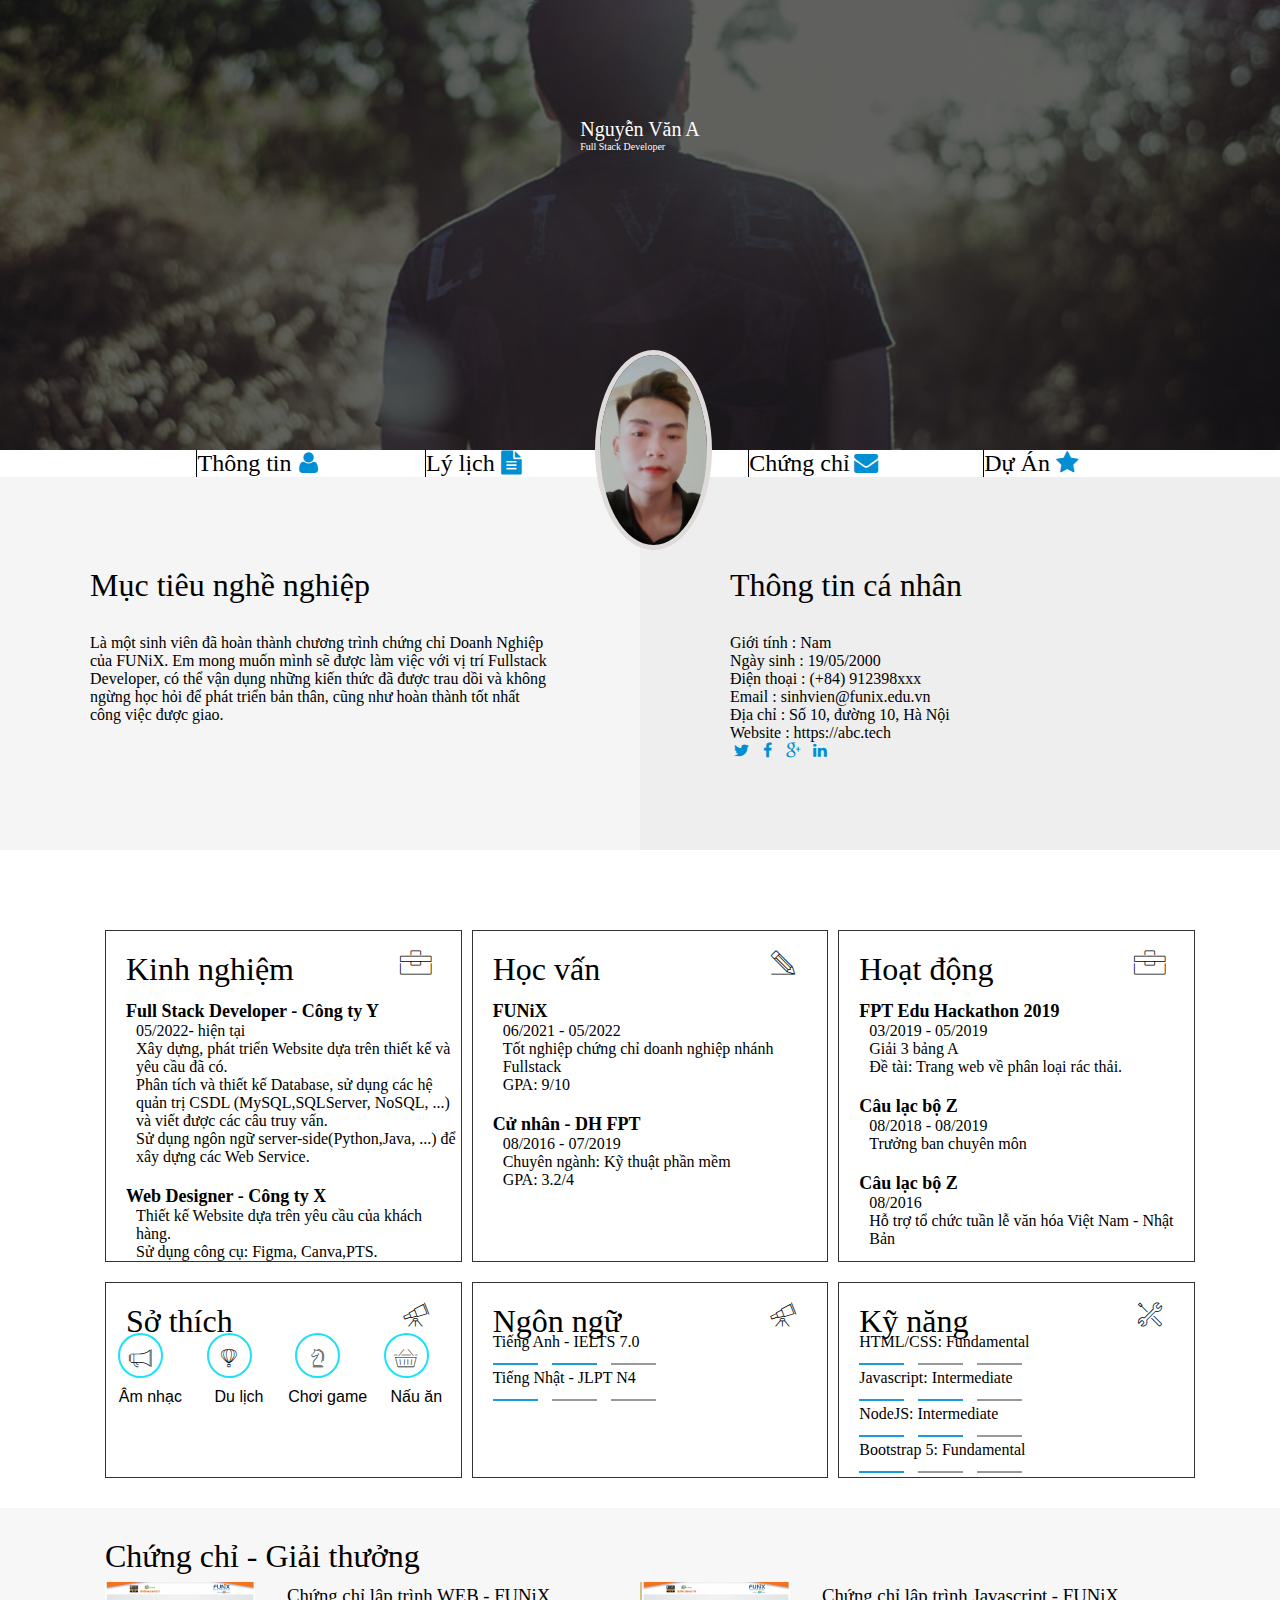
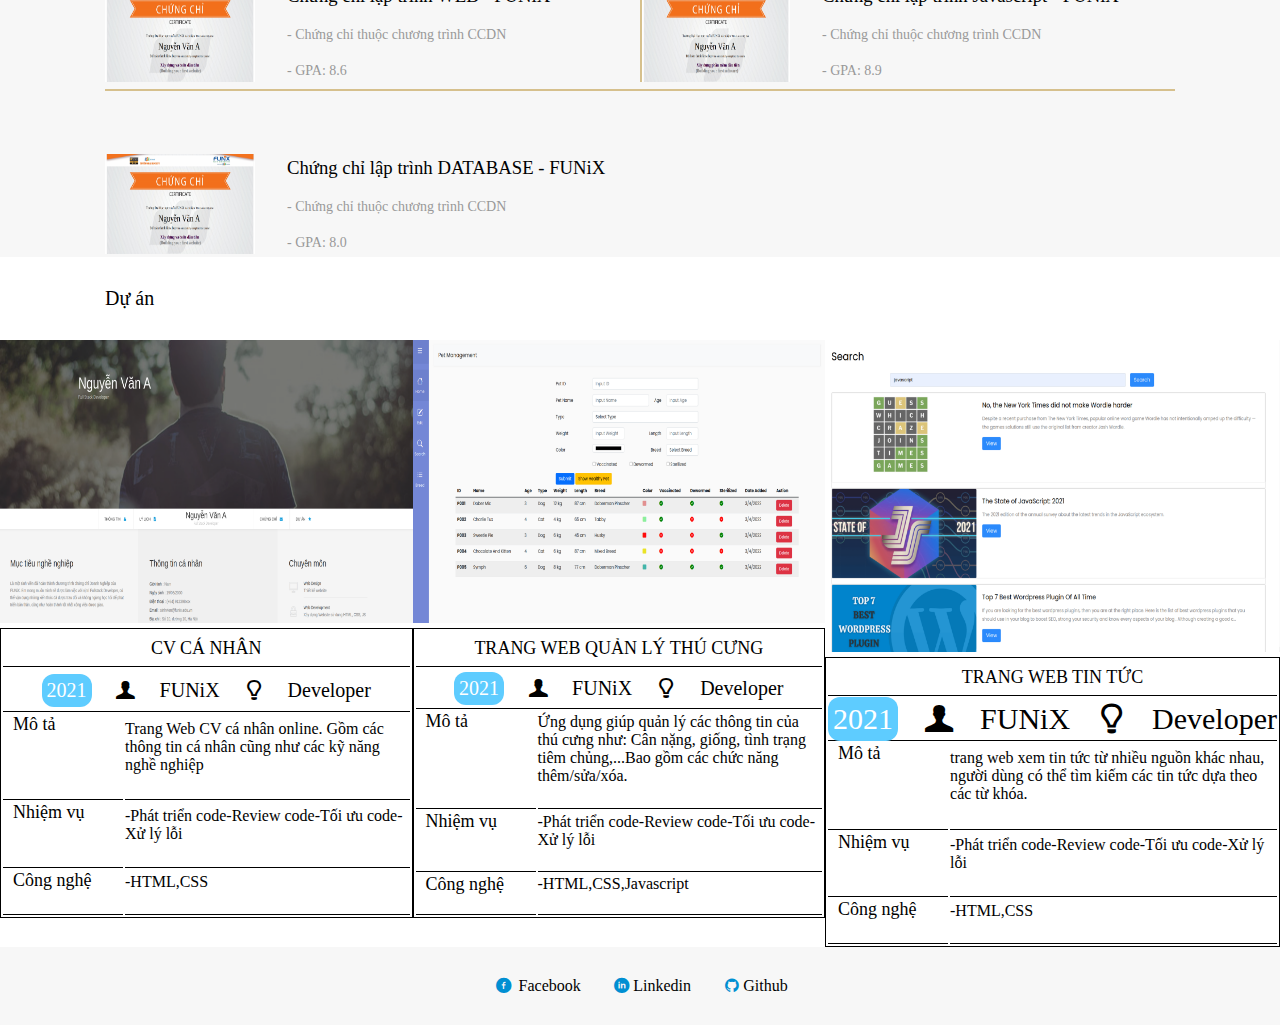
<file: index.html>
<!DOCTYPE html>
<html lang="en">
  <head>
    <meta charset="UTF-8" />
    <meta http-equiv="X-UA-Compatible" content="IE=edge" />
    <meta name="viewport" content="width=device-width, initial-scale=1.0" />
    <link rel="stylesheet" href="./css/laptop.css" />
    <link rel="stylesheet" href="./css/font.css" />
    <link rel="stylesheet" href="./css/tablet.css" />
    <link rel="stylesheet" href="./css/mobile.css" />
    <link href="https://cdn.jsdelivr.net/npm/bootstrap@5.0.2/dist/css/bootstrap.min.css" 
    rel="stylesheet" integrity="sha384-EVSTQN3/azprG1Anm3QDgpJLIm9Nao0Yz1ztcQTwFspd3yD65VohhpuuCOmLASjC" 
    crossorigin="anonymous">
    <link
      href="https://fonts.googleapis.com/css2?family=Inter:wght@400;500;600;700&display=swap"
      rel="stylesheet"
    />
    <title>Assignment 03</title>
  </head>

  <body>
    <header>
      <div id="banner" style="padding: 50px">
        <h1>Nguyễn Văn A</h1>

        <span>Full Stack Developer</span>
      </div>
    </header>
    <section id="nav-bar">
      <nav class="container-bar">
        <a href="#">Thông tin<i class="icon-user color-icon"></i></a>
        <a href="#">Lý lịch<i class="icon-doc-text-inv color-icon"></i></a>
        <div class="container-name">
          <img class="nav-img" src="./images/avatar.png" alt="avatar" />
          <div class="a">
            <!-- <p class="a1">Nguyễn Văn A</p>
            <p class="a2">Full Stack Developer</p> -->
          </div>
        </div>

        <a href="#">Chứng chỉ<i class="icon-mail-alt color-icon"></i></a>

        <a href="./project charter.html">Dự Án<i class="icon-star-1 color-icon"></i></a>
      </nav>
    </section>
  
    <section id="about" class="bg-grey">
      <div class="container-about text-16px">
        <div id="target">
          <h1 class="section-title title-1">Mục tiêu nghề nghiệp</h1>
          <p>
            Là một sinh viên đã hoàn thành chương trình chứng chỉ Doanh Nghiệp
            của FUNiX. Em mong muốn mình sẽ được làm việc với vị trí
            <b>Fullstack Developer</b>, có thể vận dụng những kiến thức đã được
            trau dồi và không ngừng học hỏi để phát triển bản thân, cũng như
            hoàn thành tốt nhất công việc được giao.
          </p>
        </div>
        <div id="personal-info">
          <h1 class="section-title title-1">Thông tin cá nhân</h1>
          <ul class="mt-40 info">
            <li><span>Giới tính</span> : Nam</li>
            <li><span>Ngày sinh</span> : 19/05/2000</li>
            <li><span>Điện thoại</span> : (+84) 912398xxx</li>
            <li><span>Email</span> : sinhvien@funix.edu.vn</li>
            <li><span>Địa chỉ</span> : Số 10, đường 10, Hà Nội</li>
            <li><span>Website</span> : https://abc.tech</li>
            <div>
              <i class="icon-twitter color-icon"></i>
              <i class="icon-facebook color-icon"></i>
              <i class="icon-gplus color-icon"></i>
              <i class="icon-linkedin color-icon"></i>
            </div>
          </ul>
        </div>
      </div>
    </section>

    <section id="job-info">
      <div class="container text-16px">
        <div style="margin-top: 20px">
          <h1 class="text-title">Kinh nghiệm</h1>
          <h2><i class="ic-toolbox"></i></h2>
          <ul>
            <li>
              <p class="title">Full Stack Developer - Công ty Y</p>
              <ul class="text">
                <p>05/2022- hiện tại</p>
                <li>
                  Xây dựng, phát triển Website dựa trên thiết kế và yêu cầu đã
                  có.
                </li>
                <li>
                  Phân tích và thiết kế Database, sử dụng các hệ quản trị CSDL
                  (MySQL,SQLServer, NoSQL, ...) và viết được các câu truy vấn.
                </li>
                <li>
                  Sử dụng ngôn ngữ server-side(Python,Java, ...) để xây dựng các
                  Web Service.
                </li>
              </ul>
            </li>

            <li>
              <p class="title">Web Designer - Công ty X</p>
              <ul class="text">
                <li>Thiết kế Website dựa trên yêu cầu của khách hàng.</li>
                <li>Sử dụng công cụ: Figma, Canva,PTS.</li>
              </ul>
            </li>
          </ul>
        </div>
        <div style="margin-top: 20px">
          <h1 class="text-title">Học vấn</h1>
          <h2><i class="ic-pencil"></i></h2>
          <ul>
            <li>
              <p class="title">FUNiX</p>
              <ul class="text">
                <p>06/2021 - 05/2022</p>
                <li>Tốt nghiệp chứng chỉ doanh nghiệp nhánh Fullstack</li>
                <li>GPA: 9/10</li>
              </ul>
            </li>

            <li>
              <p class="title">Cử nhân - DH FPT</p>
              <ul class="text">
                <p>08/2016 - 07/2019</p>
                <li>Chuyên ngành: Kỹ thuật phần mềm</li>
                <li>GPA: 3.2/4</li>
              </ul>
            </li>
          </ul>
        </div>
        <div style="margin-top: 20px">
          <h1 class="text-title">Hoạt động</h1>
          <h2><i class="ic-toolbox"></i></h2>
          <ul>
            <li>
              <p class="title">FPT Edu Hackathon 2019</p>
              <ul class="text">
                <p>03/2019 - 05/2019</p>
                <li>Giải 3 bảng A</li>
                <li>Đề tài: Trang web về phân loại rác thải.</li>
              </ul>
            </li>
            <li>
              <p class="title">Câu lạc bộ Z</p>
              <ul class="text">
                <p>08/2018 - 08/2019</p>
                <li>Trưởng ban chuyên môn</li>
              </ul>
            </li>
            <li>
              <p class="title">Câu lạc bộ Z</p>
              <ul class="text">
                <p>08/2016</p>
                <li>Hỗ trợ tổ chức tuần lễ văn hóa Việt Nam - Nhật Bản</li>
              </ul>
            </li>
          </ul>
        </div>
        <div style="margin-top: 20px">
          <h1 class="text-title">Sở thích</h1>
          <h2><i class="ic-telescope"></i></h2>
          <h1>
            <p class="icon-green"><i class="ic-megaphone"></i></p>
            <p class="text-ctn">Âm nhạc</p>
          </h1>
          <h1>
            <p class="icon-green"><i class="ic-hotairballoon"></i></p>
            <p class="text-ctn">Du lịch</p>
          </h1>
          <h1>
            <p class="icon-green"><i class="ic-strategy"></i></p>
            <p class="text-ctn">Chơi game</p>
          </h1>
          <h1>
            <p class="icon-green"><i class="ic-basket"></i></p>
            <p class="text-ctn">Nấu ăn</p>
          </h1>
        </div>
        <div style="margin-top: 20px">
          <h1 class="text-title">Ngôn ngữ</h1>
          <h2><i class="ic-telescope"></i></h2>
          <ul class="text1">
            <li>
              <p>Tiếng Anh - IELTS 7.0</p>
              <span id="s0"></span>
              <span id="s0"></span>
              <span id="s1"></span>
            </li>
            <li>
              <p>Tiếng Nhật - JLPT N4</p>
              <span id="s0"></span>
              <span id="s1"></span>
              <span id="s1"></span>
            </li>
          </ul>
        </div>
        <div style="margin-top: 20px">
          <h1 class="text-title">Kỹ năng</h1>
          <h2><i class="ic-tools-2"></i></h2>
          <ul class="text1">
            <li>
              <p>HTML/CSS: Fundamental</p>
              <span id="s0"></span>
              <span id="s1"></span>
              <span id="s1"></span>
            </li>
            <li>
              <p>Javascript: Intermediate</p>
              <span id="s0"></span>
              <span id="s0"></span>
              <span id="s1"></span>
            </li>
            <li>
              <p>NodeJS: Intermediate</p>
              <span id="s0"></span>
              <span id="s0"></span>
              <span id="s1"></span>
            </li>
            <li>
              <p>Bootstrap 5: Fundamental</p>
              <span id="s0"></span>
              <span id="s1"></span>
              <span id="s1"></span>
            </li>
          </ul>
        </div>
      </div>
    </section>
    <section id="certificate" class="bg-grey">
      <div class="container text-16px">
        <h1 class="section-title">Chứng chỉ - Giải thưởng</h1>
        <ul class="certificate">
          <li class="Cert border-bottom1">
            <img
              src="./images/Cert_DBI.png"
              alt="Cert_DBI"
              width="150"
              height="100"
            />
            <h3 class="cert-text">
              <p>Chứng chỉ lập trình WEB - FUNiX</p>
              <p id="cert-text1">- Chứng chỉ thuộc chương trình CCDN</p>
              <p id="cert-text1">- GPA: 8.6</p>
            </h3>
          </li>
          <li class="Cert1  border-bottom1">
            <img 
              src="./images/Cert_PRF.png"
              alt="Cert_PRF"
              width="150"
              height="100"
            />
            <h3 class="cert-text">
              <p>Chứng chỉ lập trình Javascript - FUNiX</p>
              <p id="cert-text1">- Chứng chỉ thuộc chương trình CCDN</p>
              <p id="cert-text1">- GPA: 8.9</p>
            </h3>
          </li>
          <li class="Cert">
            <img
              src="./images/Cert_WEB.png"
              alt="Cert_web"
              width="150"
              height="100"
            />
            <h3 class="cert-text">
              <p>Chứng chỉ lập trình DATABASE - FUNiX</p>
              <p id="cert-text1">- Chứng chỉ thuộc chương trình CCDN</p>
              <p id="cert-text1">- GPA: 8.0</p>
            </h3>
          </li>
        </ul>
      </div>
    </section>
    <section id="project">
      <div class="container">
        <h1 class="section-title inline">Dự án</h1>
      </div>
      <div class="rows">
        <div class="col-a">
          <h1>
            <img  class="img-responsive" src="images/project_1.png" alt="Project Information">
            <div>
              <table>
                <tr>
                  <th colspan="2" class="title-project">CV CÁ NHÂN</th>
                </tr>
                <tr>
                  <th colspan="2">
                  <div class="flex">
                    <p class="border-text">2021</p>
                    <p><i class="icon-user-1"></i></p>
                    <P>FUNiX</P>
                    <p><i class="icon-lamp"></i></p>
                    <p> Developer</p>
                  </div></th>
                </tr>
                <tr>
                    <th class="title-table" valign="top" width="120">Mô tả</th>
                    <td class="text2">Trang Web CV cá nhân online. Gồm các thông tin cá nhân cũng như các kỹ năng nghề nghiệp</td>
                   
                </tr>
                <tr>
                    <th class="title-table" valign="top" width="120">Nhiệm vụ</th>
                    <td class="text2">-Phát triển code-Review code-Tối ưu code-Xử lý lỗi</td>
                    
                </tr>
                <tr>
                    <th class="title-table" valign="top" width="120">Công nghệ</th>
                    <td class="text2">-HTML,CSS</td>                   
                </tr>
              </table>
            </div>
          </h1>
        </div>
        <div class="col-a">
          <h1>
            <img class="img-responsive" src="images/project_2.png" alt="Project Information">
            <div>
              <table>
                <tr>
                  <th colspan="2" class="title-project">TRANG WEB QUẢN LÝ THÚ CƯNG</th>
                </tr>
                <tr>
                  <th colspan="2">
                  <div class="flex">
                    <p class="border-text">2021</p>
                    <p><i class="icon-user-1"></i></p>
                    <P>FUNiX</P>
                    <p><i class="icon-lamp"></i></p>
                    <p> Developer</p>
                  </div></th>
                </tr>
                <tr>
                    <th class="title-table" valign="top" width="120">Mô tả</th>
                    <td class="text2">Ứng dụng giúp quản lý các thông tin của thú cưng như: Cân nặng, giống, tình trạng tiêm chủng,...Bao gồm các chức năng thêm/sửa/xóa.</td>
                   
                </tr>
                <tr>
                    <th class="title-table" valign="top" width="120">Nhiệm vụ</th>
                    <td class="text2">-Phát triển code-Review code-Tối ưu code-Xử lý lỗi</td>
                    
                </tr>
                <tr>
                    <th class="title-table" valign="top" width="120">Công nghệ</th>
                    <td class="text2">-HTML,CSS,Javascript</td>  
                </tr>
              </table>
            </div>
          </h1>
        </div>
        <div class="col-a">
          <h1>
          <img class="img-responsive" src="images/project_3.png" alt="Project Information">
          <div>
          <h2>
            <table>
              <tr>
                <th colspan="2" class="title-project">TRANG WEB TIN TỨC</th>
              </tr>
              <tr>
                <th colspan="2">
                <div class="flex">
                  <p class="border-text">2021</p>
                  <p><i class="icon-user-1"></i></p>
                  <P>FUNiX</P>
                  <p><i class="icon-lamp"></i></p>
                  <p> Developer</p>
                </div></th>
              </tr>
              <tr colspan="2">
                  <th class="title-table" valign="top" width="120">Mô tả</th>
                  <td class="text2">trang web xem tin tức từ nhiều nguồn khác nhau, người dùng có thể tìm kiếm các tin tức dựa theo các từ khóa.</td>
                 
              </tr>
              <tr colspan="2">
                  <th class="title-table" valign="top" width="120">Nhiệm vụ</th>
                  <td class="text2">-Phát triển code-Review code-Tối ưu code-Xử lý lỗi</td>
                  
              </tr>
              <tr colspan="2">
                  <th class="title-table" valign="top" width="120">Công nghệ</th>
                  <td class="text2">-HTML,CSS</td>
                  
              </tr>
            </table>
          </h2>
          </div>
        </h1>
      </div>
      </div>
      
    </section>

    <section id="footer" class="bg-grey">
      <div class="container text-16px" id="container-footer">
        
          <p><i class="icon-facebook-circled color-icon"></i> Facebook</p>
          <p><i class="icon-linkedin-circled color-icon"></i>Linkedin</p>
          <p><i class="icon-github-circled color-icon"></i>Github</p>
        </ul>
      </div>
    </section>
  </body>
</html>
</file>
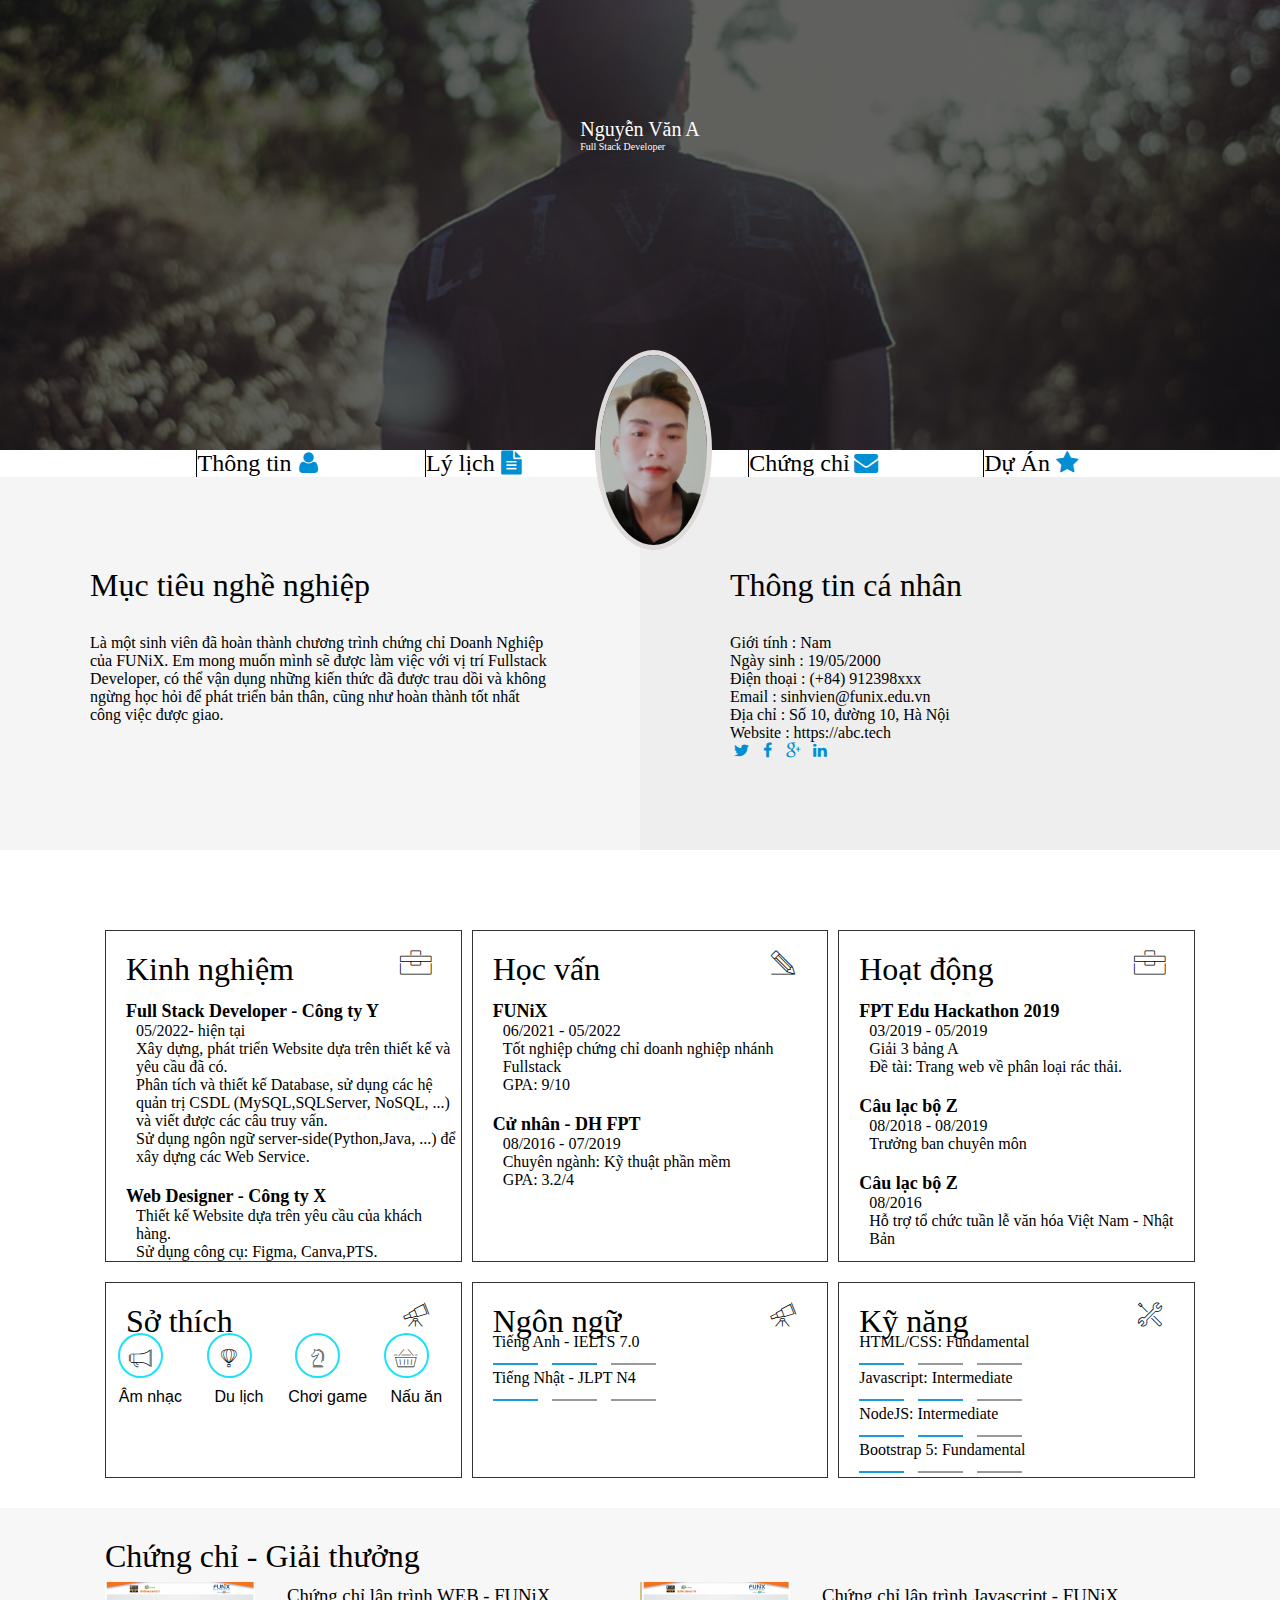
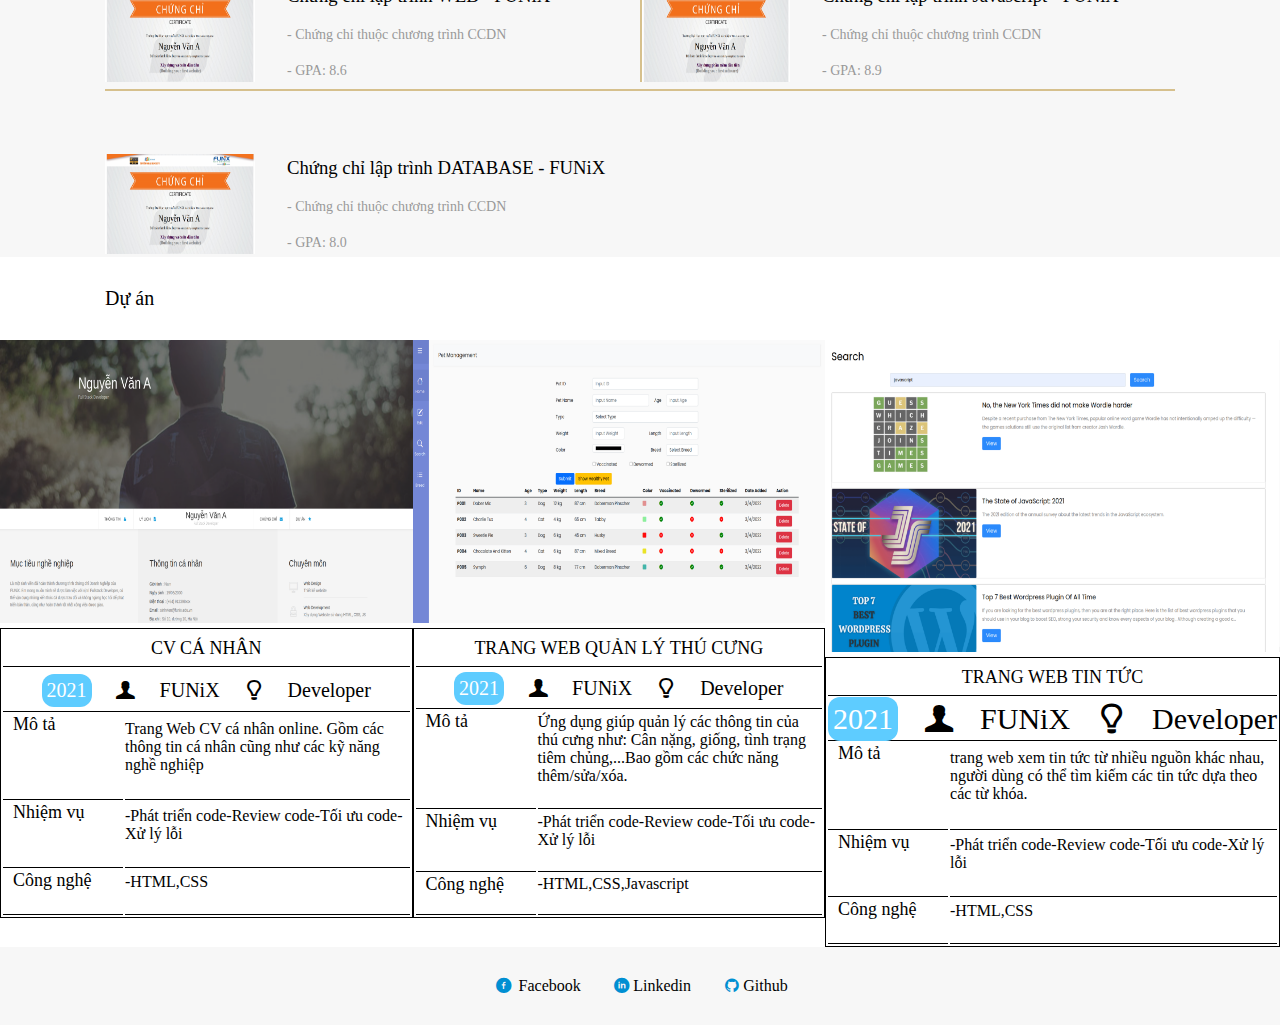
<file: digital-cv.html>
<!DOCTYPE html>
<html lang="en">
  <head>
    <meta charset="UTF-8" />
    <meta http-equiv="X-UA-Compatible" content="IE=edge" />
    <meta name="viewport" content="width=device-width, initial-scale=1.0" />
    <link rel="stylesheet" href="./css/laptop.css" />
    <link rel="stylesheet" href="./css/font.css" />
    <link rel="stylesheet" href="./css/tablet.css" />
    <link rel="stylesheet" href="./css/mobile.css" />
    <link href="https://cdn.jsdelivr.net/npm/bootstrap@5.0.2/dist/css/bootstrap.min.css" 
    rel="stylesheet" integrity="sha384-EVSTQN3/azprG1Anm3QDgpJLIm9Nao0Yz1ztcQTwFspd3yD65VohhpuuCOmLASjC" 
    crossorigin="anonymous">
    <link
      href="https://fonts.googleapis.com/css2?family=Inter:wght@400;500;600;700&display=swap"
      rel="stylesheet"
    />
    <title>Assignment 02</title>
  </head>

  <body>
    <header>
      <div id="banner" style="padding: 50px">
        <h1>Nguyễn Văn A</h1>

        <span>Full Stack Developer</span>
      </div>
    </header>
    <section id="nav-bar">
      <nav class="container-bar">
        <a href="#">Thông tin<i class="icon-user color-icon"></i></a>
        <a href="#">Lý lịch<i class="icon-doc-text-inv color-icon"></i></a>
        <div class="container-name">
          <img class="nav-img" src="./images/avatar.png" alt="avatar" />
          <div class="a">
            <!-- <p class="a1">Nguyễn Văn A</p>
            <p class="a2">Full Stack Developer</p> -->
          </div>
        </div>

        <a href="#">Chứng chỉ<i class="icon-mail-alt color-icon"></i></a>

        <a href="./project charter.html">Dự Án<i class="icon-star-1 color-icon"></i></a>
      </nav>
    </section>
  
    <section id="about" class="bg-grey">
      <div class="container-about text-16px">
        <div id="target">
          <h1 class="section-title title-1">Mục tiêu nghề nghiệp</h1>
          <p>
            Là một sinh viên đã hoàn thành chương trình chứng chỉ Doanh Nghiệp
            của FUNiX. Em mong muốn mình sẽ được làm việc với vị trí
            <b>Fullstack Developer</b>, có thể vận dụng những kiến thức đã được
            trau dồi và không ngừng học hỏi để phát triển bản thân, cũng như
            hoàn thành tốt nhất công việc được giao.
          </p>
        </div>
        <div id="personal-info">
          <h1 class="section-title title-1">Thông tin cá nhân</h1>
          <ul class="mt-40 info">
            <li><span>Giới tính</span> : Nam</li>
            <li><span>Ngày sinh</span> : 19/05/2000</li>
            <li><span>Điện thoại</span> : (+84) 912398xxx</li>
            <li><span>Email</span> : sinhvien@funix.edu.vn</li>
            <li><span>Địa chỉ</span> : Số 10, đường 10, Hà Nội</li>
            <li><span>Website</span> : https://abc.tech</li>
            <div>
              <i class="icon-twitter color-icon"></i>
              <i class="icon-facebook color-icon"></i>
              <i class="icon-gplus color-icon"></i>
              <i class="icon-linkedin color-icon"></i>
            </div>
          </ul>
        </div>
      </div>
    </section>

    <section id="job-info">
      <div class="container text-16px">
        <div style="margin-top: 20px">
          <h1 class="text-title">Kinh nghiệm</h1>
          <h2><i class="ic-toolbox"></i></h2>
          <ul>
            <li>
              <p class="title">Full Stack Developer - Công ty Y</p>
              <ul class="text">
                <p>05/2022- hiện tại</p>
                <li>
                  Xây dựng, phát triển Website dựa trên thiết kế và yêu cầu đã
                  có.
                </li>
                <li>
                  Phân tích và thiết kế Database, sử dụng các hệ quản trị CSDL
                  (MySQL,SQLServer, NoSQL, ...) và viết được các câu truy vấn.
                </li>
                <li>
                  Sử dụng ngôn ngữ server-side(Python,Java, ...) để xây dựng các
                  Web Service.
                </li>
              </ul>
            </li>

            <li>
              <p class="title">Web Designer - Công ty X</p>
              <ul class="text">
                <li>Thiết kế Website dựa trên yêu cầu của khách hàng.</li>
                <li>Sử dụng công cụ: Figma, Canva,PTS.</li>
              </ul>
            </li>
          </ul>
        </div>
        <div style="margin-top: 20px">
          <h1 class="text-title">Học vấn</h1>
          <h2><i class="ic-pencil"></i></h2>
          <ul>
            <li>
              <p class="title">FUNiX</p>
              <ul class="text">
                <p>06/2021 - 05/2022</p>
                <li>Tốt nghiệp chứng chỉ doanh nghiệp nhánh Fullstack</li>
                <li>GPA: 9/10</li>
              </ul>
            </li>

            <li>
              <p class="title">Cử nhân - DH FPT</p>
              <ul class="text">
                <p>08/2016 - 07/2019</p>
                <li>Chuyên ngành: Kỹ thuật phần mềm</li>
                <li>GPA: 3.2/4</li>
              </ul>
            </li>
          </ul>
        </div>
        <div style="margin-top: 20px">
          <h1 class="text-title">Hoạt động</h1>
          <h2><i class="ic-toolbox"></i></h2>
          <ul>
            <li>
              <p class="title">FPT Edu Hackathon 2019</p>
              <ul class="text">
                <p>03/2019 - 05/2019</p>
                <li>Giải 3 bảng A</li>
                <li>Đề tài: Trang web về phân loại rác thải.</li>
              </ul>
            </li>
            <li>
              <p class="title">Câu lạc bộ Z</p>
              <ul class="text">
                <p>08/2018 - 08/2019</p>
                <li>Trưởng ban chuyên môn</li>
              </ul>
            </li>
            <li>
              <p class="title">Câu lạc bộ Z</p>
              <ul class="text">
                <p>08/2016</p>
                <li>Hỗ trợ tổ chức tuần lễ văn hóa Việt Nam - Nhật Bản</li>
              </ul>
            </li>
          </ul>
        </div>
        <div style="margin-top: 20px">
          <h1 class="text-title">Sở thích</h1>
          <h2><i class="ic-telescope"></i></h2>
          <h1>
            <p class="icon-green"><i class="ic-megaphone"></i></p>
            <p class="text-ctn">Âm nhạc</p>
          </h1>
          <h1>
            <p class="icon-green"><i class="ic-hotairballoon"></i></p>
            <p class="text-ctn">Du lịch</p>
          </h1>
          <h1>
            <p class="icon-green"><i class="ic-strategy"></i></p>
            <p class="text-ctn">Chơi game</p>
          </h1>
          <h1>
            <p class="icon-green"><i class="ic-basket"></i></p>
            <p class="text-ctn">Nấu ăn</p>
          </h1>
        </div>
        <div style="margin-top: 20px">
          <h1 class="text-title">Ngôn ngữ</h1>
          <h2><i class="ic-telescope"></i></h2>
          <ul class="text1">
            <li>
              <p>Tiếng Anh - IELTS 7.0</p>
              <span id="s0"></span>
              <span id="s0"></span>
              <span id="s1"></span>
            </li>
            <li>
              <p>Tiếng Nhật - JLPT N4</p>
              <span id="s0"></span>
              <span id="s1"></span>
              <span id="s1"></span>
            </li>
          </ul>
        </div>
        <div style="margin-top: 20px">
          <h1 class="text-title">Kỹ năng</h1>
          <h2><i class="ic-tools-2"></i></h2>
          <ul class="text1">
            <li>
              <p>HTML/CSS: Fundamental</p>
              <span id="s0"></span>
              <span id="s1"></span>
              <span id="s1"></span>
            </li>
            <li>
              <p>Javascript: Intermediate</p>
              <span id="s0"></span>
              <span id="s0"></span>
              <span id="s1"></span>
            </li>
            <li>
              <p>NodeJS: Intermediate</p>
              <span id="s0"></span>
              <span id="s0"></span>
              <span id="s1"></span>
            </li>
            <li>
              <p>Bootstrap 5: Fundamental</p>
              <span id="s0"></span>
              <span id="s1"></span>
              <span id="s1"></span>
            </li>
          </ul>
        </div>
      </div>
    </section>
    <section id="certificate" class="bg-grey">
      <div class="container text-16px">
        <h1 class="section-title">Chứng chỉ - Giải thưởng</h1>
        <ul class="certificate">
          <li class="Cert border-bottom1">
            <img
              src="./images/Cert_DBI.png"
              alt="Cert_DBI"
              width="150"
              height="100"
            />
            <h3 class="cert-text">
              <p>Chứng chỉ lập trình WEB - FUNiX</p>
              <p id="cert-text1">- Chứng chỉ thuộc chương trình CCDN</p>
              <p id="cert-text1">- GPA: 8.6</p>
            </h3>
          </li>
          <li class="Cert1  border-bottom1">
            <img 
              src="./images/Cert_PRF.png"
              alt="Cert_PRF"
              width="150"
              height="100"
            />
            <h3 class="cert-text">
              <p>Chứng chỉ lập trình Javascript - FUNiX</p>
              <p id="cert-text1">- Chứng chỉ thuộc chương trình CCDN</p>
              <p id="cert-text1">- GPA: 8.9</p>
            </h3>
          </li>
          <li class="Cert">
            <img
              src="./images/Cert_WEB.png"
              alt="Cert_web"
              width="150"
              height="100"
            />
            <h3 class="cert-text">
              <p>Chứng chỉ lập trình DATABASE - FUNiX</p>
              <p id="cert-text1">- Chứng chỉ thuộc chương trình CCDN</p>
              <p id="cert-text1">- GPA: 8.0</p>
            </h3>
          </li>
        </ul>
      </div>
    </section>
    <section id="project">
      <div class="container">
        <h1 class="section-title inline">Dự án</h1>
      </div>
      <div class="rows">
        <div class="col-a">
          <h1>
            <img  class="img-responsive" src="images/project_1.png" alt="Project Information">
            <div>
              <table>
                <tr>
                  <th colspan="2" class="title-project">CV CÁ NHÂN</th>
                </tr>
                <tr>
                  <th colspan="2">
                  <div class="flex">
                    <p class="border-text">2021</p>
                    <p><i class="icon-user-1"></i></p>
                    <P>FUNiX</P>
                    <p><i class="icon-lamp"></i></p>
                    <p> Developer</p>
                  </div></th>
                </tr>
                <tr>
                    <th class="title-table" valign="top" width="120">Mô tả</th>
                    <td class="text2">Trang Web CV cá nhân online. Gồm các thông tin cá nhân cũng như các kỹ năng nghề nghiệp</td>
                   
                </tr>
                <tr>
                    <th class="title-table" valign="top" width="120">Nhiệm vụ</th>
                    <td class="text2">-Phát triển code-Review code-Tối ưu code-Xử lý lỗi</td>
                    
                </tr>
                <tr>
                    <th class="title-table" valign="top" width="120">Công nghệ</th>
                    <td class="text2">-HTML,CSS</td>                   
                </tr>
              </table>
            </div>
          </h1>
        </div>
        <div class="col-a">
          <h1>
            <img class="img-responsive" src="images/project_2.png" alt="Project Information">
            <div>
              <table>
                <tr>
                  <th colspan="2" class="title-project">TRANG WEB QUẢN LÝ THÚ CƯNG</th>
                </tr>
                <tr>
                  <th colspan="2">
                  <div class="flex">
                    <p class="border-text">2021</p>
                    <p><i class="icon-user-1"></i></p>
                    <P>FUNiX</P>
                    <p><i class="icon-lamp"></i></p>
                    <p> Developer</p>
                  </div></th>
                </tr>
                <tr>
                    <th class="title-table" valign="top" width="120">Mô tả</th>
                    <td class="text2">Ứng dụng giúp quản lý các thông tin của thú cưng như: Cân nặng, giống, tình trạng tiêm chủng,...Bao gồm các chức năng thêm/sửa/xóa.</td>
                   
                </tr>
                <tr>
                    <th class="title-table" valign="top" width="120">Nhiệm vụ</th>
                    <td class="text2">-Phát triển code-Review code-Tối ưu code-Xử lý lỗi</td>
                    
                </tr>
                <tr>
                    <th class="title-table" valign="top" width="120">Công nghệ</th>
                    <td class="text2">-HTML,CSS,Javascript</td>  
                </tr>
              </table>
            </div>
          </h1>
        </div>
        <div class="col-a">
          <h1>
          <img class="img-responsive" src="images/project_3.png" alt="Project Information">
          <div>
          <h2>
            <table>
              <tr>
                <th colspan="2" class="title-project">TRANG WEB TIN TỨC</th>
              </tr>
              <tr>
                <th colspan="2">
                <div class="flex">
                  <p class="border-text">2021</p>
                  <p><i class="icon-user-1"></i></p>
                  <P>FUNiX</P>
                  <p><i class="icon-lamp"></i></p>
                  <p> Developer</p>
                </div></th>
              </tr>
              <tr colspan="2">
                  <th class="title-table" valign="top" width="120">Mô tả</th>
                  <td class="text2">trang web xem tin tức từ nhiều nguồn khác nhau, người dùng có thể tìm kiếm các tin tức dựa theo các từ khóa.</td>
                 
              </tr>
              <tr colspan="2">
                  <th class="title-table" valign="top" width="120">Nhiệm vụ</th>
                  <td class="text2">-Phát triển code-Review code-Tối ưu code-Xử lý lỗi</td>
                  
              </tr>
              <tr colspan="2">
                  <th class="title-table" valign="top" width="120">Công nghệ</th>
                  <td class="text2">-HTML,CSS</td>
                  
              </tr>
            </table>
          </h2>
          </div>
        </h1>
      </div>
      </div>
      
    </section>

    <section id="footer" class="bg-grey">
      <div class="container text-16px" id="container-footer">
        
          <p><i class="icon-facebook-circled color-icon"></i> Facebook</p>
          <p><i class="icon-linkedin-circled color-icon"></i>Linkedin</p>
          <p><i class="icon-github-circled color-icon"></i>Github</p>
        </ul>
      </div>
    </section>
  </body>
</html>
</file>
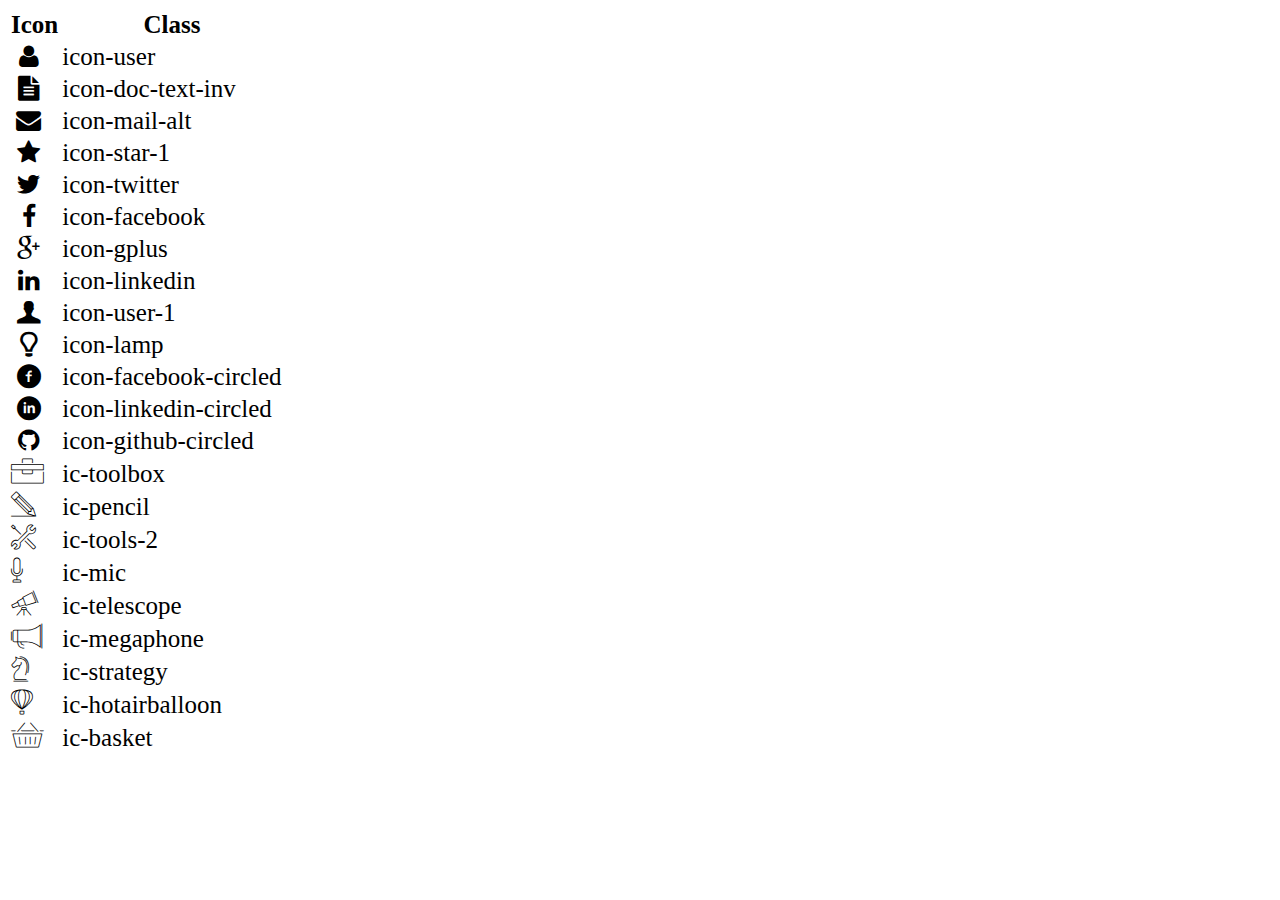
<file: icon-list.html>
<!DOCTYPE html>
<html lang="en">
  <head>
    <meta charset="UTF-8" />
    <meta http-equiv="X-UA-Compatible" content="IE=edge" />
    <meta name="viewport" content="width=device-width, initial-scale=1.0" />
    <link rel="stylesheet" href="css/font.css" />
    <title>Icon List</title>
  </head>

  <body>
    <table style="font-size: 25px">
      <thead>
        <tr>
          <th>Icon</th>
          <th>Class</th>
        </tr>
      </thead>
      <tbody>
        <tr>
          <td><i class="icon-user"></i></td>
          <td>icon-user</td>
        </tr>
        <tr>
          <td><i class="icon-doc-text-inv"></i></td>
          <td>icon-doc-text-inv</td>
        </tr>
        <tr>
          <td><i class="icon-mail-alt"></i></td>
          <td>icon-mail-alt</td>
        </tr>
        <tr>
          <td><i class="icon-star-1"></i></td>
          <td>icon-star-1</td>
        </tr>
        <tr>
          <td><i class="icon-twitter"></i></td>
          <td>icon-twitter</td>
        </tr>
        <tr>
          <td><i class="icon-facebook"></i></td>
          <td>icon-facebook</td>
        </tr>
        <tr>
          <td><i class="icon-gplus"></i></td>
          <td>icon-gplus</td>
        </tr>
        <tr>
          <td><i class="icon-linkedin"></i></td>
          <td>icon-linkedin</td>
        </tr>
        <tr>
          <td><i class="icon-user-1"></i></td>
          <td>icon-user-1</td>
        </tr>
        <tr>
          <td><i class="icon-lamp"></i></td>
          <td>icon-lamp</td>
        </tr>
        <tr>
          <td><i class="icon-facebook-circled"></i></td>
          <td>icon-facebook-circled</td>
        </tr>
        <tr>
          <td><i class="icon-linkedin-circled"></i></td>
          <td>icon-linkedin-circled</td>
        </tr>
        <tr>
          <td><i class="icon-github-circled"></i></td>
          <td>icon-github-circled</td>
        </tr>
        <tr>
          <td><i class="ic-toolbox"></i></td>
          <td>ic-toolbox</td>
        </tr>
        <tr>
          <td><i class="ic-pencil"></i></td>
          <td>ic-pencil</td>
        </tr>
        <tr>
          <td><i class="ic-tools-2"></i></td>
          <td>ic-tools-2</td>
        </tr>

        <tr>
          <td><i class="ic-mic"></i></td>
          <td>ic-mic</td>
        </tr>
        <tr>
          <td><i class="ic-telescope"></i></td>
          <td>ic-telescope</td>
        </tr>
        <tr>
          <td><i class="ic-megaphone"></i></td>
          <td>ic-megaphone</td>
        </tr>
        <tr>
          <td><i class="ic-strategy"></i></td>
          <td>ic-strategy</td>
        </tr>
        <tr>
          <td><i class="ic-hotairballoon"></i></td>
          <td>ic-hotairballoon</td>
        </tr>
        <tr>
          <td><i class="ic-basket"></i></td>
          <td>ic-basket</td>
        </tr>
      </tbody>
    </table>
  </body>
</html>
</file>
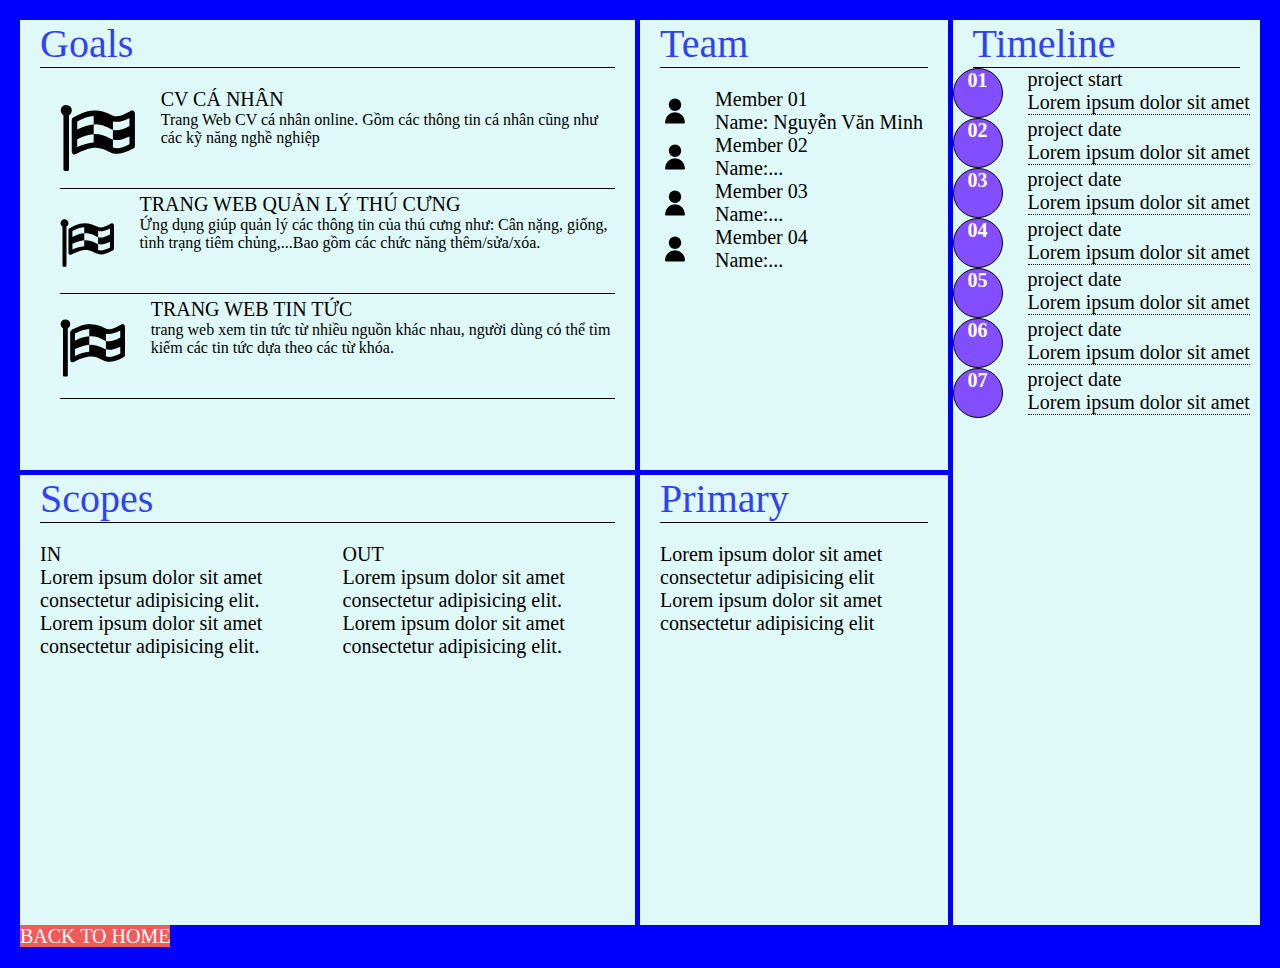
<file: project charter.html>
<!DOCTYPE html>
<html lang="en">
    <head>
        <meta charset="UTF-8" />
        <meta http-equiv="X-UA-Compatible" content="IE=edge" />
        <meta name="viewport" content="width=device-width, initial-scale=1.0" />
        <link rel="stylesheet" href="./css/laptop.css" />
        <link rel="stylesheet" href="./css/font.css" />
    <link rel="stylesheet" href="./css/tablet.css" />
    <link rel="stylesheet" href="./css/mobile.css" />
    <link
    href="https://cdn.jsdelivr.net/npm/bootstrap@5.0.2/dist/css/bootstrap.min.css"
    rel="stylesheet"
    integrity="sha384-EVSTQN3/azprG1Anm3QDgpJLIm9Nao0Yz1ztcQTwFspd3yD65VohhpuuCOmLASjC"
    crossorigin="anonymous"
    />
    <link
    href="https://fonts.googleapis.com/css2?family=Inter:wght@400;500;600;700&display=swap"
    rel="stylesheet"
    />
    <title>project charter</title>
</head>
<body class="project-ct">
    <section class="bg-blue grid-4">
        <div class="bg-aqua">
            <h1 class="border-bt title-pj">Goals</h1>
            <div class="mg-text">
                <div class="flex-1 border-bt">
                    <svg 
                    xmlns:xlink="http://www.w3.org/1999/xlink"
                    x="0px"
                    y="0px"
                    viewBox="0 0 1000 1000"
                    enable-background="new 0 0 1000 1000"
                    xml:space="preserve"
                
                    width="2.4rem"
                    height="2.4rem"
                    xmlns="http://www.w3.org/2000/svg"
                    >
                    <path
                    d="M445.1,558.5V449.7c-68.5,6.1-141,28.1-217.6,66.1v104.7C304.8,584.6,377.3,563.9,445.1,558.5z M445.1,321.6V209.8c-65.1,2.7-137.6,26.4-217.6,71.2v107.8C308.9,346.7,381.4,324.3,445.1,321.6z M917.8,583.9V479.2c-89.5,44.1-162.3,57.6-218.6,40.7V392.8c-7.5-2-14.6-4.7-21.3-8.1c-2-1.4-8.5-4.7-19.3-10.2c-10.8-5.4-17.3-8.5-19.3-9.1s-8.1-3.7-18.3-9.1c-10.2-5.4-16.6-8.1-19.3-8.1s-8.8-2.7-18.3-8.1s-16.3-7.8-20.3-7.1c-4.1,0.7-10.8-0.7-20.3-4.1s-16.9-4.7-22.4-4.1s-12.9-0.3-22.4-3.1c-9.5-2.7-17.6-3-24.4-1c-8.8,0-18.3,0.7-28.5,2v126.1h11.2c38.6,0,74.9,5.4,108.8,16.3c33.9,10.8,71.5,26.4,112.8,46.8c6.8,3.4,13.9,6.1,21.3,8.1v106.7c16.3,6.1,33.5,9.1,51.8,9.1C796.5,635.7,852.1,618.5,917.8,583.9L917.8,583.9z M917.8,341.9V234.2C853.4,268.7,795.5,286,744,286c-16.9,0-31.9-1.4-44.7-4.1v110.8C755.5,409,828.4,392.1,917.8,341.9L917.8,341.9z M155.4,136.6c0,12.9-3.4,25.1-10.2,36.6c-6.8,11.5-15.6,20-26.4,25.4v718.7c0,5.4-1.7,9.8-5.1,13.2c-3.4,3.4-7.8,5.1-13.2,5.1H63.9c-4.7,0-9.1-1.7-13.2-5.1c-4.1-3.4-5.8-7.8-5.1-13.2V198.6c-10.8-6.1-19.3-14.6-25.4-25.4s-9.5-23-10.2-36.6c0-20.3,7.1-37.6,21.3-51.8c14.2-14.2,31.2-21,50.8-20.3c19.7,0.7,36.9,7.5,51.8,20.3C148.9,97.6,156.1,114.9,155.4,136.6z M990,173.2v432.1c0,14.9-6.8,25.8-20.3,32.5c-3.4,2-6.4,3.7-9.2,5.1c-82.7,44.1-152.5,66.1-209.4,66.1c-33.2,0-63-6.8-89.5-20.3l-16.3-7.1c-23.7-12.9-42.4-22-55.9-27.4c-13.6-5.4-30.8-10.8-51.8-16.3c-21-5.4-42.4-8.1-64-8.1c-38.6,0-83.4,8.1-134.2,24.4c-50.8,16.3-93.9,35.6-129.1,57.9c-6.1,3.4-12.5,5.1-19.3,5.1c-6.1,0-12.2-1.4-18.3-4.1c-11.5-7.5-17.3-18-17.3-31.5V260.6c0-13.6,5.8-24.1,17.3-31.5c12.9-8.1,27.8-16.3,44.7-24.4c16.9-8.1,38.3-18,64-29.5c25.8-11.5,54.6-21,86.4-28.5c31.9-7.5,61.3-10.8,88.4-10.2c42,0,81.7,5.8,118.9,17.3c37.3,11.5,76.6,27.8,117.9,48.8c14.2,7.5,31.2,11.2,50.8,11.2c46.1,0,104.7-21.3,175.9-64c8.1-4.1,13.9-7.1,17.3-9.1c11.5-6.1,23.4-5.8,35.6,1C984.2,149.1,990,159.6,990,173.2L990,173.2z"
                    />
                </svg>
                <div>
                    <span class="bold">CV CÁ NHÂN</span>
                    <p>
                      Trang Web CV cá nhân online. Gồm các thông tin cá nhân cũng như các kỹ năng nghề nghiệp
                    </p>
                </div>
            </div>
            
            <div class="flex-1 border-bt">
              <svg
              xmlns:xlink="http://www.w3.org/1999/xlink"
              x="0px"
              y="0px"
              viewBox="0 0 1000 1000"
              enable-background="new 0 0 1000 1000"
              xml:space="preserve"
              width="2.4rem"
              height="2.4rem"
              xmlns="http://www.w3.org/2000/svg"
              >
              <path
              d="M445.1,558.5V449.7c-68.5,6.1-141,28.1-217.6,66.1v104.7C304.8,584.6,377.3,563.9,445.1,558.5z M445.1,321.6V209.8c-65.1,2.7-137.6,26.4-217.6,71.2v107.8C308.9,346.7,381.4,324.3,445.1,321.6z M917.8,583.9V479.2c-89.5,44.1-162.3,57.6-218.6,40.7V392.8c-7.5-2-14.6-4.7-21.3-8.1c-2-1.4-8.5-4.7-19.3-10.2c-10.8-5.4-17.3-8.5-19.3-9.1s-8.1-3.7-18.3-9.1c-10.2-5.4-16.6-8.1-19.3-8.1s-8.8-2.7-18.3-8.1s-16.3-7.8-20.3-7.1c-4.1,0.7-10.8-0.7-20.3-4.1s-16.9-4.7-22.4-4.1s-12.9-0.3-22.4-3.1c-9.5-2.7-17.6-3-24.4-1c-8.8,0-18.3,0.7-28.5,2v126.1h11.2c38.6,0,74.9,5.4,108.8,16.3c33.9,10.8,71.5,26.4,112.8,46.8c6.8,3.4,13.9,6.1,21.3,8.1v106.7c16.3,6.1,33.5,9.1,51.8,9.1C796.5,635.7,852.1,618.5,917.8,583.9L917.8,583.9z M917.8,341.9V234.2C853.4,268.7,795.5,286,744,286c-16.9,0-31.9-1.4-44.7-4.1v110.8C755.5,409,828.4,392.1,917.8,341.9L917.8,341.9z M155.4,136.6c0,12.9-3.4,25.1-10.2,36.6c-6.8,11.5-15.6,20-26.4,25.4v718.7c0,5.4-1.7,9.8-5.1,13.2c-3.4,3.4-7.8,5.1-13.2,5.1H63.9c-4.7,0-9.1-1.7-13.2-5.1c-4.1-3.4-5.8-7.8-5.1-13.2V198.6c-10.8-6.1-19.3-14.6-25.4-25.4s-9.5-23-10.2-36.6c0-20.3,7.1-37.6,21.3-51.8c14.2-14.2,31.2-21,50.8-20.3c19.7,0.7,36.9,7.5,51.8,20.3C148.9,97.6,156.1,114.9,155.4,136.6z M990,173.2v432.1c0,14.9-6.8,25.8-20.3,32.5c-3.4,2-6.4,3.7-9.2,5.1c-82.7,44.1-152.5,66.1-209.4,66.1c-33.2,0-63-6.8-89.5-20.3l-16.3-7.1c-23.7-12.9-42.4-22-55.9-27.4c-13.6-5.4-30.8-10.8-51.8-16.3c-21-5.4-42.4-8.1-64-8.1c-38.6,0-83.4,8.1-134.2,24.4c-50.8,16.3-93.9,35.6-129.1,57.9c-6.1,3.4-12.5,5.1-19.3,5.1c-6.1,0-12.2-1.4-18.3-4.1c-11.5-7.5-17.3-18-17.3-31.5V260.6c0-13.6,5.8-24.1,17.3-31.5c12.9-8.1,27.8-16.3,44.7-24.4c16.9-8.1,38.3-18,64-29.5c25.8-11.5,54.6-21,86.4-28.5c31.9-7.5,61.3-10.8,88.4-10.2c42,0,81.7,5.8,118.9,17.3c37.3,11.5,76.6,27.8,117.9,48.8c14.2,7.5,31.2,11.2,50.8,11.2c46.1,0,104.7-21.3,175.9-64c8.1-4.1,13.9-7.1,17.3-9.1c11.5-6.1,23.4-5.8,35.6,1C984.2,149.1,990,159.6,990,173.2L990,173.2z"
              />
            </svg>
            <div>
                <span class="bold">TRANG WEB QUẢN LÝ THÚ CƯNG</span>
                <p>
                  Ứng dụng giúp quản lý các thông tin của thú cưng như: Cân nặng, giống, tình trạng tiêm chủng,...Bao gồm các chức năng thêm/sửa/xóa.
                </p>
            </div>
            
        </div>
        
        <div class="flex-1 border-bt">
            <svg
            xmlns:xlink="http://www.w3.org/1999/xlink"
            x="0px"
            y="0px"
            viewBox="0 0 1000 1000"
            enable-background="new 0 0 1000 1000"
            xml:space="preserve"
            width="2.4rem"
            height="2.4rem"
            xmlns="http://www.w3.org/2000/svg"
            >
            <path
            d="M445.1,558.5V449.7c-68.5,6.1-141,28.1-217.6,66.1v104.7C304.8,584.6,377.3,563.9,445.1,558.5z M445.1,321.6V209.8c-65.1,2.7-137.6,26.4-217.6,71.2v107.8C308.9,346.7,381.4,324.3,445.1,321.6z M917.8,583.9V479.2c-89.5,44.1-162.3,57.6-218.6,40.7V392.8c-7.5-2-14.6-4.7-21.3-8.1c-2-1.4-8.5-4.7-19.3-10.2c-10.8-5.4-17.3-8.5-19.3-9.1s-8.1-3.7-18.3-9.1c-10.2-5.4-16.6-8.1-19.3-8.1s-8.8-2.7-18.3-8.1s-16.3-7.8-20.3-7.1c-4.1,0.7-10.8-0.7-20.3-4.1s-16.9-4.7-22.4-4.1s-12.9-0.3-22.4-3.1c-9.5-2.7-17.6-3-24.4-1c-8.8,0-18.3,0.7-28.5,2v126.1h11.2c38.6,0,74.9,5.4,108.8,16.3c33.9,10.8,71.5,26.4,112.8,46.8c6.8,3.4,13.9,6.1,21.3,8.1v106.7c16.3,6.1,33.5,9.1,51.8,9.1C796.5,635.7,852.1,618.5,917.8,583.9L917.8,583.9z M917.8,341.9V234.2C853.4,268.7,795.5,286,744,286c-16.9,0-31.9-1.4-44.7-4.1v110.8C755.5,409,828.4,392.1,917.8,341.9L917.8,341.9z M155.4,136.6c0,12.9-3.4,25.1-10.2,36.6c-6.8,11.5-15.6,20-26.4,25.4v718.7c0,5.4-1.7,9.8-5.1,13.2c-3.4,3.4-7.8,5.1-13.2,5.1H63.9c-4.7,0-9.1-1.7-13.2-5.1c-4.1-3.4-5.8-7.8-5.1-13.2V198.6c-10.8-6.1-19.3-14.6-25.4-25.4s-9.5-23-10.2-36.6c0-20.3,7.1-37.6,21.3-51.8c14.2-14.2,31.2-21,50.8-20.3c19.7,0.7,36.9,7.5,51.8,20.3C148.9,97.6,156.1,114.9,155.4,136.6z M990,173.2v432.1c0,14.9-6.8,25.8-20.3,32.5c-3.4,2-6.4,3.7-9.2,5.1c-82.7,44.1-152.5,66.1-209.4,66.1c-33.2,0-63-6.8-89.5-20.3l-16.3-7.1c-23.7-12.9-42.4-22-55.9-27.4c-13.6-5.4-30.8-10.8-51.8-16.3c-21-5.4-42.4-8.1-64-8.1c-38.6,0-83.4,8.1-134.2,24.4c-50.8,16.3-93.9,35.6-129.1,57.9c-6.1,3.4-12.5,5.1-19.3,5.1c-6.1,0-12.2-1.4-18.3-4.1c-11.5-7.5-17.3-18-17.3-31.5V260.6c0-13.6,5.8-24.1,17.3-31.5c12.9-8.1,27.8-16.3,44.7-24.4c16.9-8.1,38.3-18,64-29.5c25.8-11.5,54.6-21,86.4-28.5c31.9-7.5,61.3-10.8,88.4-10.2c42,0,81.7,5.8,118.9,17.3c37.3,11.5,76.6,27.8,117.9,48.8c14.2,7.5,31.2,11.2,50.8,11.2c46.1,0,104.7-21.3,175.9-64c8.1-4.1,13.9-7.1,17.3-9.1c11.5-6.1,23.4-5.8,35.6,1C984.2,149.1,990,159.6,990,173.2L990,173.2z"
            />
        </svg>
        <div>
            <span class="bold">TRANG WEB TIN TỨC</span>
            <p>
              trang web xem tin tức từ nhiều nguồn khác nhau, người dùng có thể tìm kiếm các tin tức dựa theo các từ khóa.
            </p>
        </div>
    </div>
    </div>
</div>
<div class="bg-aqua grid-coluns2">
    <h1 class="border-bt title-pj">Scopes</h1>
    <div class="mg-text flex-pj">
        <div>
        <span class="bold">IN</span>
        <div>
        <p>Lorem ipsum dolor sit amet consectetur adipisicing elit.</p>
        <p>Lorem ipsum dolor sit amet consectetur adipisicing elit.</p>
        </div>
        </div>
        <div>
        <span class="bold">OUT</span>
        <div>
        <p>Lorem ipsum dolor sit amet consectetur adipisicing elit.</p>
        <p>Lorem ipsum dolor sit amet consectetur adipisicing elit.</p>
        </div>
        </div>
    </div>
</div>
<div class="bg-aqua grid-coluns3">
    <h1 class="border-bt title-pj">Team</h1>
    <div class="mg-text">
     <div>
        <div class="flex-1">
                <svg class="btn--1" 
                  fill="black" 
                  stroke="currentColor" 
                  viewBox="0 0 24 24" 
                  xmlns="http://www.w3.org/2000/svg">
                 <path stroke-linecap="round" stroke-linejoin="round" 
                  stroke-width="2" d="M16 7a4 4 0 11-8 0 4 4 0 018 0zM12 14a7 7 0 00-7 7h14a7 7 0 00-7-7z">
                 </path>
                </svg>
            <div>
            <span class="bold">Member 01</span>
            <p>Name: Nguyễn Văn Minh</p>
            </div>
     </div>
    </div>
    <div>
        <div class="flex-1">
                <svg class="btn--1" 
                  fill="black" 
                  stroke="currentColor" 
                  viewBox="0 0 24 24" 
                  xmlns="http://www.w3.org/2000/svg">
                 <path stroke-linecap="round" stroke-linejoin="round" 
                  stroke-width="2" d="M16 7a4 4 0 11-8 0 4 4 0 018 0zM12 14a7 7 0 00-7 7h14a7 7 0 00-7-7z">
                 </path>
                </svg>
            <div>
            <span class="bold">Member 02</span>
            <p>Name:...</p>
            </div>
     </div>
    </div>
    <div>
        <div class="flex-1">
                <svg class="btn--1" 
                  fill="black" 
                  stroke="currentColor" 
                  viewBox="0 0 24 24" 
                  xmlns="http://www.w3.org/2000/svg">
                 <path stroke-linecap="round" stroke-linejoin="round" 
                  stroke-width="2" d="M16 7a4 4 0 11-8 0 4 4 0 018 0zM12 14a7 7 0 00-7 7h14a7 7 0 00-7-7z">
                 </path>
                </svg>
            <div>
            <span class="bold">Member 03</span>
            <p>Name:...</p>
            </div>
     </div>
    </div>
    <div>
        <div class="flex-1">
                <svg class="btn--1" 
                  fill="black" 
                  stroke="currentColor" 
                  viewBox="0 0 24 24" 
                  xmlns="http://www.w3.org/2000/svg">
                 <path stroke-linecap="round" stroke-linejoin="round" 
                  stroke-width="2" d="M16 7a4 4 0 11-8 0 4 4 0 018 0zM12 14a7 7 0 00-7 7h14a7 7 0 00-7-7z">
                 </path>
                </svg>
            <div>
            <span class="bold">Member 04</span>
            <p>Name:...</p>
            </div>
     </div>
    </div>
    </div>
    </div>
    <div class="bg-aqua">
        <h1 class="border-bt title-pj">Primary</h1>
        <div class="mg-text">
            <p>Lorem ipsum dolor sit amet consectetur adipisicing elit</p>
            <p>Lorem ipsum dolor sit amet consectetur adipisicing elit</p>
        </div>
    </div>
    <div class="bg-aqua grid-coluns4">
        <h1 class="border-bt title-pj">Timeline</h1>
        <div>
            <ul>
              <li class="flex-1">
                <p class="border-text1">01</p>
                <div>
                 <span class="bold">project start</span>
                 <p style="border-bottom: 1px dotted black">Lorem ipsum dolor sit amet</p>
                </div>
                </li>
                <li class="flex-1">
                    <p class="border-text1">02</p>
                <div>
                 <span class="bold">project date</span>
                 <p style="border-bottom: 1px dotted black">Lorem ipsum dolor sit amet</p>
                </div>
              </li>
              <li class="flex-1">
                <p class="border-text1">03</p>
                <div>
                 <span class="bold">project date</span>
                 <p style="border-bottom: 1px dotted black">Lorem ipsum dolor sit amet</p>
                </div>
              </li>
              <li class="flex-1">
                <p class="border-text1">04</p>
                <div>
                 <span class="bold">project date</span>
                 <p style="border-bottom: 1px dotted black">Lorem ipsum dolor sit amet</p>
                </div>
              </li>
              <li class="flex-1">
                <p class="border-text1">05</p>
                <div>
                 <span class="bold">project date</span>
                 <p style="border-bottom: 1px dotted black">Lorem ipsum dolor sit amet</p>
                </div>
              </li>
              <li class="flex-1">
                <p class="border-text1">06</p>
                <div>
                 <span class="bold">project date</span>
                 <p style="border-bottom: 1px dotted black">Lorem ipsum dolor sit amet</p>
                </div>
              </li>
              <li class="flex-1">
                <p class="border-text1">07</p>
                <div>
                 <span class="bold">project date</span>
                 <p style="border-bottom: 1px dotted black">Lorem ipsum dolor sit amet</p>
                </div>
              </li>
            </ul>
          </div>
        </div>
      </div>
    </section>
  </body>
  <footer>
    <a href="./index.html">BACK TO HOME</a>
  </footer>
</html>
</file>
<file: css/laptop.css>
* {
  margin: 0;
  padding: 0;
  box-sizing: border-box;
  font-weight: 300;
}

.container-about.text-16px {
}
html {
  font-size: 62.5%;
}

.text-16px {
  color: #000;
  font-size: 1.6rem;
}

.bg-grey {
  background: #f7f7f7;
  height: 100%;
}

section > .container {
  width: 117rem;
  margin: auto;
  display: block;
  height: auto;
  padding: 3rem 5rem;
}

header {
  position: relative;
  height: 50vh;
  width: 100%;
  background-image: linear-gradient(rgba(0, 0, 0, 0.6), rgba(0, 0, 0, 0.6)),
    url("/images/banner.jpg");
  background-position: top;
  background-size: cover;
}
#banner {
  position: absolute;
  top: 30%;
  left: 50%;
  transform: translate(-50%, -50%);
  color: #fff;
}
/* navbar */
.nav-img {
  position: absolute;
  border: 0.5rem solid rgb(223, 219, 219);
  border-radius: 50%;
  width: auto;
  height: 20rem;
  top: 50%;
  left: 46.5%;
  transform: translate(0, -50%);
}

.a1 {
  font-size: 2.8rem;
}
.a2 {
  font-size: 1.2rem;
}

#nav-bar {
  text-align: center;
}
.container-bar {
  display: flex;
  flex-direction: row;
  font-size: 2.4rem;
  gap: 10rem;
  text-align: center;
  justify-content: center;
}
.container-bar a {
  color: black;
  text-decoration: none;
  border-left: 0.1rem solid black;
}
/* container-about */
.container-name {
  padding: 1rem;
}
.container-about {
  display: grid;
  grid-template-columns: 50% 50%;
}
#personal-info {
  background-color: #eeeeee;
}
#target {
  background-color: rgb(245, 245, 245);
}

#personal-info,
#target {
  text-align: left;
  padding: 9rem;
}

.title-1 {
  margin-bottom: 3rem;
}
.mt-40 info {
  list-style-type: none;
}
/* job info */
#job-info .container {
  display: grid;
  grid-template-columns: repeat(3, 33.33%);
  margin-top: 3rem;
  column-gap: 1rem;
}

.container div {
  display: grid;
  grid-template-columns: repeat(4, 25%);
  grid-template-rows: 5rem 1fr;
  border: 0.1rem solid rgba(0, 0, 0, 0.8);
}
.container div h2 {
  padding: 2rem;
  text-align: center;
  grid-column-start: 4;
  grid-column-end: -1;
}

.container ul {
  grid-column-start: 1;
  grid-column-end: -1;
  grid-row-start: 2;
  grid-row-end: -1;
}

.text-title {
  padding: 2rem;
  text-align: left;
  grid-column-start: 1;
  grid-column-end: 4;
}

.title {
  margin-top: 2rem;
  margin-left: 2rem;
  font-size: 1.8rem;
  font-weight: bold;
}
.text {
  margin-left: 3rem;
  text-align: left;
}
.text1 {
  margin-left: 2rem;
  text-align: left;
}
.icon-green {
  font-size: 1.8rem;
  text-align: center;
  width: 4.5rem;
  height: 4.5rem;
  border: 0.2rem solid rgb(28, 225, 247);
  border-radius: 50%;
  margin-left: 1.2rem;
}
.icon-green i {
  margin-top: 1.4rem;
}

.text-ctn {
  font-family: sans-serif;
  text-align: center;
  justify-content: center;
  font-size: 1.6rem;
  margin-top: 1rem;
}
#s0 {
  background: #199cdb;
  display: inline-block;
  height: 0.2rem;
  margin-right: 1rem;
  width: 4.5rem;
}
#s1 {
  background: #999999;
  display: inline-block;
  height: 0.2rem;
  margin-right: 1rem;
  width: 4.5rem;
}
h3 p:first-child {
  margin-bottom: 2rem;
}
/* certificate */
.certificate {
  width: auto;
  display: grid;
  grid-template-columns: repeat(2, 50%);
  grid-template-rows: repeat(2, 50%);
  row-gap: 4rem;
}
.Cert,
.Cert1 {
  display: flex;
  align-items: center;
  gap: 3.2rem;
}
.border-bottom1 {
  margin-bottom: 1rem;
  border-bottom: 0.2rem solid #d6c08d;
}
.Cert1 img {
  border-left: 0.2rem solid #d6c08d;
}
#cert-text1 {
  font-size: 1.4rem;
  color: #999999;
  margin-top: 2rem;
}

.Cert1-1 {
  border-left: 0.2rem solid #d6c08d;
  padding-bottom: 0.2rem;
}
ul,
li {
  list-style-type: none;
}
#container-footer {
  display: flex;
  text-align: center;
  justify-content: center;
  gap: 3rem;
}
/* project */
.rows {
  display: flex;
  margin: auto;
  flex-direction: row;
  /* margin: 1rem; */
}
.img-responsive {
  width: 100%;
  justify-content: center;
}

table {
  border: 1px solid #000;
  height: 29rem;
}
table td,
table th {
  border-bottom: 1px solid black;
}
.text2 {
  padding-bottom: 2rem;
  font-size: 1.6rem;
}
.col-2 {
  width: 20rem;
  margin: 2rem;
}
.title-project {
  font-size: 1.8rem;
  height: 3.6rem;
}

.border-text {
  border-radius: 1.2rem;
  background-color: rgb(94, 204, 255);
  color: #fff;
  padding: 0.5rem;
}
.color-icon {
  color: #008fd2;
}
.flex {
  display: flex;
  justify-content: center;
  align-items: center;
  gap: 2rem;
  height: 3.6rem;
}
.title-table {
  text-align: left;
  padding-left: 1rem;
  font-size: 1.8rem;
}
/* project charter */
.project-ct {
  font-size: 2rem;
  margin-right: 1rem;
  border: 2rem solid blue;
  background-color: blue;
}

.bg-aqua {
  background-color: rgb(223, 248, 248);
}
.grid-4 {
  display: grid;
  grid-template-rows: repeat(2, 50vh);
  grid-template-columns: 50% 25% 25%;
  gap: 0.5rem;
}
.grid-coluns2 {
  grid-column: 1/2;
  grid-row: 2/-1;
}
.grid-coluns3 {
  grid-column: 2/3;
}
.grid-coluns4 {
  grid-column: 3/-1;
  grid-row: 1/-1;
}
.border-bt {
  border-bottom: 0.1rem solid black;
  margin: 0 2rem 0 2rem;
}
.mg-text {
  margin-left: 2rem;
  margin-top: 2rem;
}
.flex-pj {
  gap: 1rem;
  display: flex;
}
.flex-pj span {
  align-items: center;
  justify-content: center;
}
.title-pj {
  color: rgb(48, 67, 244);
  margin: 0 2rem 0 2rem;
}
.bold {
  font-weight: 500;
}
.border-bt p {
  font-size: 1.6rem;
}
.flex-1 {
  display: inline-flex;
  gap: 2.5rem;
}
.flex-1 svg {
  margin: auto;
  width: 10rem;
  height: 10rem;
}
.flex-1 .btn--1 {
  width: 3rem;
  height: 3rem;
  margin: auto;
}
.border-text1 {
  color: white;
  text-align: center;
  justify-content: center;
  background-color: rgb(131, 78, 255);
  border: 1px solid black;
  border-radius: 50%;
  width: 50px;
  height: 50px;
  font-weight: 600;
}
footer a {
  background-color: rgb(243, 90, 90);
  position: static;
}
footer a:link,
footer a:visited {
  color: white;
  text-decoration: none;
  cursor: pointer;
}

footer a:link:active,
footer a:visited:active {
  color: white;
}
</file>
<file: css/font.css>
@font-face {
  font-family: "open_sanslight";
  src: url("../fonts/OpenSans-Light-webfont.eot");
  src: url("../fonts/OpenSans-Light-webfont.eot#iefix")
      format("embedded-opentype"),
    url("../fonts/OpenSans-Light-webfont.woff") format("woff"),
    url("../fonts/OpenSans-Light-webfont.ttf") format("truetype"),
    url("../fonts/OpenSans-Light-webfont.svg#open_sanslight") format("svg");
  font-weight: normal;
  font-style: normal;
}

@font-face {
  font-family: "open_sansitalic";
  src: url("../fonts/OpenSans-Italic-webfont.eot");
  src: url("../fonts/OpenSans-Italic-webfont.eot#iefix")
      format("embedded-opentype"),
    url("../fonts/OpenSans-Italic-webfont.woff") format("woff"),
    url("../fonts/OpenSans-Italic-webfont.ttf") format("truetype"),
    url("../fonts/OpenSans-Italic-webfont.svg#open_sansitalic") format("svg");
  font-weight: normal;
  font-style: normal;
}

@font-face {
  font-family: "open_sanssemibold";
  src: url("../fonts/OpenSans-Semibold-webfont.eot");
  src: url("../fonts/OpenSans-Semibold-webfont.eot#iefix")
      format("embedded-opentype"),
    url("../fonts/OpenSans-Semibold-webfont.woff") format("woff"),
    url("../fonts/OpenSans-Semibold-webfont.ttf") format("truetype"),
    url("../fonts/OpenSans-Semibold-webfont.svg#open_sanssemibold")
      format("svg");
  font-weight: normal;
  font-style: normal;
}

@font-face {
  font-family: "open_sanslight_italic";
  src: url("../fonts/OpenSans-LightItalic-webfont.eot");
  src: url("../fonts/OpenSans-LightItalic-webfont.eot#iefix")
      format("embedded-opentype"),
    url("../fonts/OpenSans-LightItalic-webfont.woff") format("woff"),
    url("../fonts/OpenSans-LightItalic-webfont.ttf") format("truetype"),
    url("../fonts/OpenSans-LightItalic-webfont.svg#open_sanslight_italic")
      format("svg");
  font-weight: normal;
  font-style: normal;
}

@font-face {
  font-family: "open_sansregular";
  src: url("../fonts/OpenSans-Regular-webfont.eot");
  src: url("../fonts/OpenSans-Regular-webfont.eot#iefix")
      format("embedded-opentype"),
    url("../fonts/OpenSans-Regular-webfont.woff") format("woff"),
    url("../fonts/OpenSans-Regular-webfont.ttf") format("truetype"),
    url("../fonts/OpenSans-Regular-webfont.svg#open_sansregular") format("svg");
  font-weight: normal;
  font-style: normal;
}

@font-face {
  font-family: "fontello";
  src: url("../fonts/fontello.eot");
  src: url("../fonts/fontello.eot#iefix") format("embedded-opentype"),
    url("../fonts/fontello.woff") format("woff"),
    url("../fonts/fontello.ttf") format("truetype"),
    url("../fonts/fontello.svg#fontello") format("svg");
  font-weight: normal;
  font-style: normal;
}

[class^="icon-"]:before,
[class*=" icon-"]:before {
  font-family: "fontello";
  font-style: normal;
  font-weight: normal;
  speak: none;

  display: inline-block;
  text-decoration: inherit;
  width: 1em;
  margin-right: 0.2em;
  text-align: center;
  /* opacity: .8; */

  /* For safety - reset parent styles, that can break glyph codes*/
  font-variant: normal;
  text-transform: none;

  /* fix buttons height, for twitter bootstrap */
  line-height: 1em;

  /* Animation center compensation - margins should be symmetric */
  /* remove if not needed */
  margin-left: 0.2em;

  /* you can be more comfortable with increased icons size */
  /* font-size: 120%; */

  /* Font smoothing. That was taken from TWBS */
  -webkit-font-smoothing: antialiased;
  -moz-osx-font-smoothing: grayscale;

  /* Uncomment for 3D effect */
  /* text-shadow: 1px 1px 1px rgba(127, 127, 127, 0.3); */
}

.icon-emo-happy:before {
  content: "\e800";
}

/* '' */
.icon-emo-wink:before {
  content: "\e801";
}

/* '' */
.icon-emo-wink2:before {
  content: "\e802";
}

/* '' */
.icon-emo-unhappy:before {
  content: "\e803";
}

/* '' */
.icon-emo-sleep:before {
  content: "\e804";
}

/* '' */
.icon-emo-thumbsup:before {
  content: "\e805";
}

/* '' */
.icon-emo-devil:before {
  content: "\e806";
}

/* '' */
.icon-emo-surprised:before {
  content: "\e807";
}

/* '' */
.icon-emo-tongue:before {
  content: "\e808";
}

/* '' */
.icon-emo-coffee:before {
  content: "\e809";
}

/* '' */
.icon-emo-sunglasses:before {
  content: "\e80a";
}

/* '' */
.icon-emo-displeased:before {
  content: "\e80b";
}

/* '' */
.icon-emo-beer:before {
  content: "\e80c";
}

/* '' */
.icon-emo-grin:before {
  content: "\e80d";
}

/* '' */
.icon-emo-angry:before {
  content: "\e80e";
}

/* '' */
.icon-emo-saint:before {
  content: "\e80f";
}

/* '' */
.icon-emo-cry:before {
  content: "\e810";
}

/* '' */
.icon-emo-shoot:before {
  content: "\e811";
}

/* '' */
.icon-emo-squint:before {
  content: "\e812";
}

/* '' */
.icon-emo-laugh:before {
  content: "\e813";
}

/* '' */
.icon-spin1:before {
  content: "\e814";
}

/* '' */
.icon-spin2:before {
  content: "\e815";
}

/* '' */
.icon-spin3:before {
  content: "\e816";
}

/* '' */
.icon-spin4:before {
  content: "\e817";
}

/* '' */
.icon-spin5:before {
  content: "\e818";
}

/* '' */
.icon-spin6:before {
  content: "\e819";
}

/* '' */
.icon-firefox:before {
  content: "\e81a";
}

/* '' */
.icon-chrome:before {
  content: "\e81b";
}

/* '' */
.icon-opera:before {
  content: "\e81c";
}

/* '' */
.icon-ie:before {
  content: "\e81d";
}

/* '' */
.icon-crown:before {
  content: "\e81e";
}

/* '' */
.icon-crown-plus:before {
  content: "\e81f";
}

/* '' */
.icon-crown-minus:before {
  content: "\e820";
}

/* '' */
.icon-marquee:before {
  content: "\e821";
}

/* '' */
.icon-glass:before {
  content: "\e822";
}

/* '' */
.icon-music:before {
  content: "\e823";
}

/* '' */
.icon-search:before {
  content: "\e824";
}

/* '' */
.icon-mail:before {
  content: "\e825";
}

/* '' */
.icon-mail-alt:before {
  content: "\e826";
}

/* '' */
.icon-mail-squared:before {
  content: "\e827";
}

/* '' */
.icon-heart:before {
  content: "\e828";
}

/* '' */
.icon-heart-empty:before {
  content: "\e829";
}

/* '' */
.icon-star-1:before {
  content: "\e82a";
}

/* '' */
.icon-star-empty-1:before {
  content: "\e82b";
}

/* '' */
.icon-star-half:before {
  content: "\e82c";
}

/* '' */
.icon-star-half-alt:before {
  content: "\e82d";
}

/* '' */
.icon-user:before {
  content: "\e82e";
}

/* '' */
.icon-user-plus:before {
  content: "\e82f";
}

/* '' */
.icon-user-times:before {
  content: "\e830";
}

/* '' */
.icon-users:before {
  content: "\e831";
}

/* '' */
.icon-male:before {
  content: "\e832";
}

/* '' */
.icon-female:before {
  content: "\e833";
}

/* '' */
.icon-child:before {
  content: "\e834";
}

/* '' */
.icon-user-secret:before {
  content: "\e835";
}

/* '' */
.icon-video:before {
  content: "\e836";
}

/* '' */
.icon-videocam:before {
  content: "\e837";
}

/* '' */
.icon-picture:before {
  content: "\e838";
}

/* '' */
.icon-camera:before {
  content: "\e839";
}

/* '' */
.icon-camera-alt:before {
  content: "\e83a";
}

/* '' */
.icon-th-large:before {
  content: "\e83b";
}

/* '' */
.icon-th:before {
  content: "\e83c";
}

/* '' */
.icon-th-list:before {
  content: "\e83d";
}

/* '' */
.icon-ok:before {
  content: "\e83e";
}

/* '' */
.icon-ok-circled:before {
  content: "\e83f";
}

/* '' */
.icon-ok-circled2:before {
  content: "\e840";
}

/* '' */
.icon-ok-squared:before {
  content: "\e841";
}

/* '' */
.icon-cancel:before {
  content: "\e842";
}

/* '' */
.icon-cancel-circled:before {
  content: "\e843";
}

/* '' */
.icon-cancel-circled2:before {
  content: "\e844";
}

/* '' */
.icon-plus:before {
  content: "\e845";
}

/* '' */
.icon-plus-circled:before {
  content: "\e846";
}

/* '' */
.icon-plus-squared:before {
  content: "\e847";
}

/* '' */
.icon-plus-squared-alt:before {
  content: "\e848";
}

/* '' */
.icon-minus:before {
  content: "\e849";
}

/* '' */
.icon-minus-circled:before {
  content: "\e84a";
}

/* '' */
.icon-minus-squared:before {
  content: "\e84b";
}

/* '' */
.icon-minus-squared-alt:before {
  content: "\e84c";
}

/* '' */
.icon-help:before {
  content: "\e84d";
}

/* '' */
.icon-help-circled:before {
  content: "\e84e";
}

/* '' */
.icon-info-circled:before {
  content: "\e84f";
}

/* '' */
.icon-info:before {
  content: "\e850";
}

/* '' */
.icon-home:before {
  content: "\e851";
}

/* '' */
.icon-link:before {
  content: "\e852";
}

/* '' */
.icon-unlink:before {
  content: "\e853";
}

/* '' */
.icon-link-ext:before {
  content: "\e854";
}

/* '' */
.icon-link-ext-alt:before {
  content: "\e855";
}

/* '' */
.icon-attach:before {
  content: "\e856";
}

/* '' */
.icon-lock:before {
  content: "\e857";
}

/* '' */
.icon-lock-open:before {
  content: "\e858";
}

/* '' */
.icon-lock-open-alt:before {
  content: "\e859";
}

/* '' */
.icon-pin:before {
  content: "\e85a";
}

/* '' */
.icon-eye:before {
  content: "\e85b";
}

/* '' */
.icon-eye-off:before {
  content: "\e85c";
}

/* '' */
.icon-tag-1:before {
  content: "\e85d";
}

/* '' */
.icon-tags:before {
  content: "\e85e";
}

/* '' */
.icon-bookmark:before {
  content: "\e85f";
}

/* '' */
.icon-bookmark-empty:before {
  content: "\e860";
}

/* '' */
.icon-flag:before {
  content: "\e861";
}

/* '' */
.icon-flag-empty:before {
  content: "\e862";
}

/* '' */
.icon-flag-checkered:before {
  content: "\e863";
}

/* '' */
.icon-thumbs-up:before {
  content: "\e864";
}

/* '' */
.icon-thumbs-down:before {
  content: "\e865";
}

/* '' */
.icon-thumbs-up-alt:before {
  content: "\e866";
}

/* '' */
.icon-thumbs-down-alt:before {
  content: "\e867";
}

/* '' */
.icon-download:before {
  content: "\e868";
}

/* '' */
.icon-upload:before {
  content: "\e869";
}

/* '' */
.icon-download-cloud:before {
  content: "\e86a";
}

/* '' */
.icon-upload-cloud:before {
  content: "\e86b";
}

/* '' */
.icon-reply:before {
  content: "\e86c";
}

/* '' */
.icon-reply-all:before {
  content: "\e86d";
}

/* '' */
.icon-forward:before {
  content: "\e86e";
}

/* '' */
.icon-quote-left:before {
  content: "\e86f";
}

/* '' */
.icon-quote-right:before {
  content: "\e870";
}

/* '' */
.icon-code:before {
  content: "\e871";
}

/* '' */
.icon-export:before {
  content: "\e872";
}

/* '' */
.icon-export-alt:before {
  content: "\e873";
}

/* '' */
.icon-share:before {
  content: "\e874";
}

/* '' */
.icon-share-squared:before {
  content: "\e875";
}

/* '' */
.icon-pencil:before {
  content: "\e876";
}

/* '' */
.icon-pencil-squared:before {
  content: "\e877";
}

/* '' */
.icon-edit:before {
  content: "\e878";
}

/* '' */
.icon-print:before {
  content: "\e879";
}

/* '' */
.icon-retweet:before {
  content: "\e87a";
}

/* '' */
.icon-keyboard:before {
  content: "\e87b";
}

/* '' */
.icon-gamepad:before {
  content: "\e87c";
}

/* '' */
.icon-comment:before {
  content: "\e87d";
}

/* '' */
.icon-chat:before {
  content: "\e87e";
}

/* '' */
.icon-comment-empty:before {
  content: "\e87f";
}

/* '' */
.icon-chat-empty:before {
  content: "\e880";
}

/* '' */
.icon-bell:before {
  content: "\e881";
}

/* '' */
.icon-bell-alt:before {
  content: "\e882";
}

/* '' */
.icon-bell-off:before {
  content: "\e883";
}

/* '' */
.icon-bell-off-empty:before {
  content: "\e884";
}

/* '' */
.icon-attention-alt:before {
  content: "\e885";
}

/* '' */
.icon-attention:before {
  content: "\e886";
}

/* '' */
.icon-attention-circled:before {
  content: "\e887";
}

/* '' */
.icon-location:before {
  content: "\e888";
}

/* '' */
.icon-direction:before {
  content: "\e889";
}

/* '' */
.icon-compass:before {
  content: "\e88a";
}

/* '' */
.icon-trash:before {
  content: "\e88b";
}

/* '' */
.icon-trash-empty:before {
  content: "\e88c";
}

/* '' */
.icon-doc:before {
  content: "\e88d";
}

/* '' */
.icon-docs:before {
  content: "\e88e";
}

/* '' */
.icon-doc-text:before {
  content: "\e88f";
}

/* '' */
.icon-doc-inv:before {
  content: "\e890";
}

/* '' */
.icon-doc-text-inv:before {
  content: "\e891";
}

/* '' */
.icon-file-pdf:before {
  content: "\e892";
}

/* '' */
.icon-file-word:before {
  content: "\e893";
}

/* '' */
.icon-file-excel:before {
  content: "\e894";
}

/* '' */
.icon-file-powerpoint:before {
  content: "\e895";
}

/* '' */
.icon-file-image:before {
  content: "\e896";
}

/* '' */
.icon-file-archive:before {
  content: "\e897";
}

/* '' */
.icon-file-audio:before {
  content: "\e898";
}

/* '' */
.icon-file-video:before {
  content: "\e899";
}

/* '' */
.icon-file-code:before {
  content: "\e89a";
}

/* '' */
.icon-folder:before {
  content: "\e89b";
}

/* '' */
.icon-folder-open:before {
  content: "\e89c";
}

/* '' */
.icon-folder-empty:before {
  content: "\e89d";
}

/* '' */
.icon-folder-open-empty:before {
  content: "\e89e";
}

/* '' */
.icon-box:before {
  content: "\e89f";
}

/* '' */
.icon-rss:before {
  content: "\e8a0";
}

/* '' */
.icon-rss-squared:before {
  content: "\e8a1";
}

/* '' */
.icon-phone:before {
  content: "\e8a2";
}

/* '' */
.icon-phone-squared:before {
  content: "\e8a3";
}

/* '' */
.icon-fax:before {
  content: "\e8a4";
}

/* '' */
.icon-menu:before {
  content: "\e8a5";
}

/* '' */
.icon-cog:before {
  content: "\e8a6";
}

/* '' */
.icon-cog-alt:before {
  content: "\e8a7";
}

/* '' */
.icon-wrench:before {
  content: "\e8a8";
}

/* '' */
.icon-sliders:before {
  content: "\e8a9";
}

/* '' */
.icon-basket:before {
  content: "\e8aa";
}

/* '' */
.icon-cart-plus:before {
  content: "\e8ab";
}

/* '' */
.icon-cart-arrow-down:before {
  content: "\e8ac";
}

/* '' */
.icon-calendar:before {
  content: "\e8ad";
}

/* '' */
.icon-calendar-empty:before {
  content: "\e8ae";
}

/* '' */
.icon-login:before {
  content: "\e8af";
}

/* '' */
.icon-logout:before {
  content: "\e8b0";
}

/* '' */
.icon-mic:before {
  content: "\e8b1";
}

/* '' */
.icon-mute:before {
  content: "\e8b2";
}

/* '' */
.icon-volume-off:before {
  content: "\e8b3";
}

/* '' */
.icon-volume-down:before {
  content: "\e8b4";
}

/* '' */
.icon-volume-up:before {
  content: "\e8b5";
}

/* '' */
.icon-headphones:before {
  content: "\e8b6";
}

/* '' */
.icon-clock:before {
  content: "\e8b7";
}

/* '' */
.icon-lightbulb:before {
  content: "\e8b8";
}

/* '' */
.icon-block:before {
  content: "\e8b9";
}

/* '' */
.icon-resize-full:before {
  content: "\e8ba";
}

/* '' */
.icon-resize-full-alt:before {
  content: "\e8bb";
}

/* '' */
.icon-resize-small:before {
  content: "\e8bc";
}

/* '' */
.icon-resize-vertical:before {
  content: "\e8bd";
}

/* '' */
.icon-resize-horizontal:before {
  content: "\e8be";
}

/* '' */
.icon-move:before {
  content: "\e8bf";
}

/* '' */
.icon-zoom-in:before {
  content: "\e8c0";
}

/* '' */
.icon-zoom-out:before {
  content: "\e8c1";
}

/* '' */
.icon-down-circled2:before {
  content: "\e8c2";
}

/* '' */
.icon-up-circled2:before {
  content: "\e8c3";
}

/* '' */
.icon-left-circled2:before {
  content: "\e8c4";
}

/* '' */
.icon-right-circled2:before {
  content: "\e8c5";
}

/* '' */
.icon-down-dir:before {
  content: "\e8c6";
}

/* '' */
.icon-up-dir:before {
  content: "\e8c7";
}

/* '' */
.icon-left-dir:before {
  content: "\e8c8";
}

/* '' */
.icon-right-dir:before {
  content: "\e8c9";
}

/* '' */
.icon-down-open:before {
  content: "\e8ca";
}

/* '' */
.icon-left-open:before {
  content: "\e8cb";
}

/* '' */
.icon-right-open:before {
  content: "\e8cc";
}

/* '' */
.icon-up-open:before {
  content: "\e8cd";
}

/* '' */
.icon-angle-left:before {
  content: "\e8ce";
}

/* '' */
.icon-angle-right:before {
  content: "\e8cf";
}

/* '' */
.icon-angle-up:before {
  content: "\e8d0";
}

/* '' */
.icon-angle-down:before {
  content: "\e8d1";
}

/* '' */
.icon-angle-circled-left:before {
  content: "\e8d2";
}

/* '' */
.icon-angle-circled-right:before {
  content: "\e8d3";
}

/* '' */
.icon-angle-circled-up:before {
  content: "\e8d4";
}

/* '' */
.icon-angle-circled-down:before {
  content: "\e8d5";
}

/* '' */
.icon-angle-double-left:before {
  content: "\e8d6";
}

/* '' */
.icon-angle-double-right:before {
  content: "\e8d7";
}

/* '' */
.icon-angle-double-up:before {
  content: "\e8d8";
}

/* '' */
.icon-angle-double-down:before {
  content: "\e8d9";
}

/* '' */
.icon-down:before {
  content: "\e8da";
}

/* '' */
.icon-left:before {
  content: "\e8db";
}

/* '' */
.icon-right:before {
  content: "\e8dc";
}

/* '' */
.icon-up:before {
  content: "\e8dd";
}

/* '' */
.icon-down-big:before {
  content: "\e8de";
}

/* '' */
.icon-left-big:before {
  content: "\e8df";
}

/* '' */
.icon-right-big:before {
  content: "\e8e0";
}

/* '' */
.icon-up-big:before {
  content: "\e8e1";
}

/* '' */
.icon-right-hand:before {
  content: "\e8e2";
}

/* '' */
.icon-left-hand:before {
  content: "\e8e3";
}

/* '' */
.icon-up-hand:before {
  content: "\e8e4";
}

/* '' */
.icon-down-hand:before {
  content: "\e8e5";
}

/* '' */
.icon-left-circled:before {
  content: "\e8e6";
}

/* '' */
.icon-right-circled:before {
  content: "\e8e7";
}

/* '' */
.icon-up-circled:before {
  content: "\e8e8";
}

/* '' */
.icon-down-circled:before {
  content: "\e8e9";
}

/* '' */
.icon-cw:before {
  content: "\e8ea";
}

/* '' */
.icon-ccw:before {
  content: "\e8eb";
}

/* '' */
.icon-arrows-cw:before {
  content: "\e8ec";
}

/* '' */
.icon-level-up:before {
  content: "\e8ed";
}

/* '' */
.icon-level-down:before {
  content: "\e8ee";
}

/* '' */
.icon-shuffle:before {
  content: "\e8ef";
}

/* '' */
.icon-exchange:before {
  content: "\e8f0";
}

/* '' */
.icon-history:before {
  content: "\e8f1";
}

/* '' */
.icon-expand:before {
  content: "\e8f2";
}

/* '' */
.icon-collapse:before {
  content: "\e8f3";
}

/* '' */
.icon-expand-right:before {
  content: "\e8f4";
}

/* '' */
.icon-collapse-left:before {
  content: "\e8f5";
}

/* '' */
.icon-play:before {
  content: "\e8f6";
}

/* '' */
.icon-play-circled:before {
  content: "\e8f7";
}

/* '' */
.icon-play-circled2:before {
  content: "\e8f8";
}

/* '' */
.icon-stop:before {
  content: "\e8f9";
}

/* '' */
.icon-pause:before {
  content: "\e8fa";
}

/* '' */
.icon-to-end:before {
  content: "\e8fb";
}

/* '' */
.icon-to-end-alt:before {
  content: "\e8fc";
}

/* '' */
.icon-to-start:before {
  content: "\e8fd";
}

/* '' */
.icon-to-start-alt:before {
  content: "\e8fe";
}

/* '' */
.icon-fast-fw:before {
  content: "\e8ff";
}

/* '' */
.icon-fast-bw:before {
  content: "\e900";
}

/* '' */
.icon-eject:before {
  content: "\e901";
}

/* '' */
.icon-target:before {
  content: "\e902";
}

/* '' */
.icon-signal:before {
  content: "\e903";
}

/* '' */
.icon-wifi:before {
  content: "\e904";
}

/* '' */
.icon-award:before {
  content: "\e905";
}

/* '' */
.icon-desktop:before {
  content: "\e906";
}

/* '' */
.icon-laptop:before {
  content: "\e907";
}

/* '' */
.icon-tablet:before {
  content: "\e908";
}

/* '' */
.icon-mobile:before {
  content: "\e909";
}

/* '' */
.icon-inbox:before {
  content: "\e90a";
}

/* '' */
.icon-globe:before {
  content: "\e90b";
}

/* '' */
.icon-sun:before {
  content: "\e90c";
}

/* '' */
.icon-cloud:before {
  content: "\e90d";
}

/* '' */
.icon-flash:before {
  content: "\e90e";
}

/* '' */
.icon-moon:before {
  content: "\e90f";
}

/* '' */
.icon-umbrella-1:before {
  content: "\e910";
}

/* '' */
.icon-flight:before {
  content: "\e911";
}

/* '' */
.icon-fighter-jet:before {
  content: "\e912";
}

/* '' */
.icon-paper-plane:before {
  content: "\e913";
}

/* '' */
.icon-paper-plane-empty:before {
  content: "\e914";
}

/* '' */
.icon-space-shuttle:before {
  content: "\e915";
}

/* '' */
.icon-leaf:before {
  content: "\e916";
}

/* '' */
.icon-font:before {
  content: "\e917";
}

/* '' */
.icon-bold:before {
  content: "\e918";
}

/* '' */
.icon-medium:before {
  content: "\e919";
}

/* '' */
.icon-italic:before {
  content: "\e91a";
}

/* '' */
.icon-header:before {
  content: "\e91b";
}

/* '' */
.icon-paragraph:before {
  content: "\e91c";
}

/* '' */
.icon-text-height:before {
  content: "\e91d";
}

/* '' */
.icon-text-width:before {
  content: "\e91e";
}

/* '' */
.icon-align-left:before {
  content: "\e91f";
}

/* '' */
.icon-align-center:before {
  content: "\e920";
}

/* '' */
.icon-align-right:before {
  content: "\e921";
}

/* '' */
.icon-align-justify:before {
  content: "\e922";
}

/* '' */
.icon-list:before {
  content: "\e923";
}

/* '' */
.icon-indent-left:before {
  content: "\e924";
}

/* '' */
.icon-indent-right:before {
  content: "\e925";
}

/* '' */
.icon-list-bullet:before {
  content: "\e926";
}

/* '' */
.icon-list-numbered:before {
  content: "\e927";
}

/* '' */
.icon-strike:before {
  content: "\e928";
}

/* '' */
.icon-underline:before {
  content: "\e929";
}

/* '' */
.icon-superscript:before {
  content: "\e92a";
}

/* '' */
.icon-subscript:before {
  content: "\e92b";
}

/* '' */
.icon-table:before {
  content: "\e92c";
}

/* '' */
.icon-columns:before {
  content: "\e92d";
}

/* '' */
.icon-crop:before {
  content: "\e92e";
}

/* '' */
.icon-scissors:before {
  content: "\e92f";
}

/* '' */
.icon-paste:before {
  content: "\e930";
}

/* '' */
.icon-briefcase:before {
  content: "\e931";
}

/* '' */
.icon-suitcase:before {
  content: "\e932";
}

/* '' */
.icon-ellipsis:before {
  content: "\e933";
}

/* '' */
.icon-ellipsis-vert:before {
  content: "\e934";
}

/* '' */
.icon-off:before {
  content: "\e935";
}

/* '' */
.icon-road:before {
  content: "\e936";
}

/* '' */
.icon-list-alt:before {
  content: "\e937";
}

/* '' */
.icon-qrcode:before {
  content: "\e938";
}

/* '' */
.icon-barcode:before {
  content: "\e939";
}

/* '' */
.icon-book:before {
  content: "\e93a";
}

/* '' */
.icon-ajust:before {
  content: "\e93b";
}

/* '' */
.icon-tint:before {
  content: "\e93c";
}

/* '' */
.icon-toggle-off:before {
  content: "\e93d";
}

/* '' */
.icon-toggle-on:before {
  content: "\e93e";
}

/* '' */
.icon-check:before {
  content: "\e93f";
}

/* '' */
.icon-check-empty:before {
  content: "\e940";
}

/* '' */
.icon-circle:before {
  content: "\e941";
}

/* '' */
.icon-circle-empty:before {
  content: "\e942";
}

/* '' */
.icon-circle-thin:before {
  content: "\e943";
}

/* '' */
.icon-circle-notch:before {
  content: "\e944";
}

/* '' */
.icon-dot-circled:before {
  content: "\e945";
}

/* '' */
.icon-asterisk:before {
  content: "\e946";
}

/* '' */
.icon-gift:before {
  content: "\e947";
}

/* '' */
.icon-fire:before {
  content: "\e948";
}

/* '' */
.icon-magnet:before {
  content: "\e949";
}

/* '' */
.icon-chart-bar:before {
  content: "\e94a";
}

/* '' */
.icon-chart-area:before {
  content: "\e94b";
}

/* '' */
.icon-chart-pie:before {
  content: "\e94c";
}

/* '' */
.icon-chart-line:before {
  content: "\e94d";
}

/* '' */
.icon-ticket:before {
  content: "\e94e";
}

/* '' */
.icon-credit-card:before {
  content: "\e94f";
}

/* '' */
.icon-floppy:before {
  content: "\e950";
}

/* '' */
.icon-megaphone:before {
  content: "\e951";
}

/* '' */
.icon-hdd:before {
  content: "\e952";
}

/* '' */
.icon-key:before {
  content: "\e953";
}

/* '' */
.icon-fork:before {
  content: "\e954";
}

/* '' */
.icon-rocket:before {
  content: "\e955";
}

/* '' */
.icon-bug:before {
  content: "\e956";
}

/* '' */
.icon-certificate:before {
  content: "\e957";
}

/* '' */
.icon-tasks:before {
  content: "\e958";
}

/* '' */
.icon-filter:before {
  content: "\e959";
}

/* '' */
.icon-beaker:before {
  content: "\e95a";
}

/* '' */
.icon-magic:before {
  content: "\e95b";
}

/* '' */
.icon-cab:before {
  content: "\e95c";
}

/* '' */
.icon-taxi:before {
  content: "\e95d";
}

/* '' */
.icon-truck:before {
  content: "\e95e";
}

/* '' */
.icon-bus:before {
  content: "\e95f";
}

/* '' */
.icon-bicycle:before {
  content: "\e960";
}

/* '' */
.icon-motorcycle:before {
  content: "\e961";
}

/* '' */
.icon-train:before {
  content: "\e962";
}

/* '' */
.icon-subway:before {
  content: "\e963";
}

/* '' */
.icon-ship:before {
  content: "\e964";
}

/* '' */
.icon-money:before {
  content: "\e965";
}

/* '' */
.icon-euro:before {
  content: "\e966";
}

/* '' */
.icon-pound:before {
  content: "\e967";
}

/* '' */
.icon-dollar:before {
  content: "\e968";
}

/* '' */
.icon-rupee:before {
  content: "\e969";
}

/* '' */
.icon-yen:before {
  content: "\e96a";
}

/* '' */
.icon-rouble:before {
  content: "\e96b";
}

/* '' */
.icon-shekel:before {
  content: "\e96c";
}

/* '' */
.icon-try:before {
  content: "\e96d";
}

/* '' */
.icon-won:before {
  content: "\e96e";
}

/* '' */
.icon-bitcoin:before {
  content: "\e96f";
}

/* '' */
.icon-viacoin:before {
  content: "\e970";
}

/* '' */
.icon-sort:before {
  content: "\e971";
}

/* '' */
.icon-sort-down:before {
  content: "\e972";
}

/* '' */
.icon-sort-up:before {
  content: "\e973";
}

/* '' */
.icon-sort-alt-up:before {
  content: "\e974";
}

/* '' */
.icon-sort-alt-down:before {
  content: "\e975";
}

/* '' */
.icon-sort-name-up:before {
  content: "\e976";
}

/* '' */
.icon-sort-name-down:before {
  content: "\e977";
}

/* '' */
.icon-sort-number-up:before {
  content: "\e978";
}

/* '' */
.icon-sort-number-down:before {
  content: "\e979";
}

/* '' */
.icon-hammer:before {
  content: "\e97a";
}

/* '' */
.icon-gauge:before {
  content: "\e97b";
}

/* '' */
.icon-sitemap:before {
  content: "\e97c";
}

/* '' */
.icon-spinner:before {
  content: "\e97d";
}

/* '' */
.icon-coffee:before {
  content: "\e97e";
}

/* '' */
.icon-food:before {
  content: "\e97f";
}

/* '' */
.icon-beer:before {
  content: "\e980";
}

/* '' */
.icon-user-md:before {
  content: "\e981";
}

/* '' */
.icon-stethoscope:before {
  content: "\e982";
}

/* '' */
.icon-heartbeat:before {
  content: "\e983";
}

/* '' */
.icon-ambulance:before {
  content: "\e984";
}

/* '' */
.icon-medkit:before {
  content: "\e985";
}

/* '' */
.icon-h-sigh:before {
  content: "\e986";
}

/* '' */
.icon-bed:before {
  content: "\e987";
}

/* '' */
.icon-hospital:before {
  content: "\e988";
}

/* '' */
.icon-building:before {
  content: "\e989";
}

/* '' */
.icon-building-filled:before {
  content: "\e98a";
}

/* '' */
.icon-bank:before {
  content: "\e98b";
}

/* '' */
.icon-smile:before {
  content: "\e98c";
}

/* '' */
.icon-frown:before {
  content: "\e98d";
}

/* '' */
.icon-meh:before {
  content: "\e98e";
}

/* '' */
.icon-anchor:before {
  content: "\e98f";
}

/* '' */
.icon-terminal:before {
  content: "\e990";
}

/* '' */
.icon-eraser:before {
  content: "\e991";
}

/* '' */
.icon-puzzle:before {
  content: "\e992";
}

/* '' */
.icon-shield:before {
  content: "\e993";
}

/* '' */
.icon-extinguisher:before {
  content: "\e994";
}

/* '' */
.icon-bullseye:before {
  content: "\e995";
}

/* '' */
.icon-wheelchair:before {
  content: "\e996";
}

/* '' */
.icon-language:before {
  content: "\e997";
}

/* '' */
.icon-graduation-cap:before {
  content: "\e998";
}

/* '' */
.icon-paw:before {
  content: "\e999";
}

/* '' */
.icon-spoon:before {
  content: "\e99a";
}

/* '' */
.icon-cube:before {
  content: "\e99b";
}

/* '' */
.icon-cubes:before {
  content: "\e99c";
}

/* '' */
.icon-recycle:before {
  content: "\e99d";
}

/* '' */
.icon-tree:before {
  content: "\e99e";
}

/* '' */
.icon-database:before {
  content: "\e99f";
}

/* '' */
.icon-server:before {
  content: "\e9a0";
}

/* '' */
.icon-lifebuoy:before {
  content: "\e9a1";
}

/* '' */
.icon-rebel:before {
  content: "\e9a2";
}

/* '' */
.icon-empire:before {
  content: "\e9a3";
}

/* '' */
.icon-bomb:before {
  content: "\e9a4";
}

/* '' */
.icon-soccer-ball:before {
  content: "\e9a5";
}

/* '' */
.icon-tty:before {
  content: "\e9a6";
}

/* '' */
.icon-binoculars:before {
  content: "\e9a7";
}

/* '' */
.icon-plug:before {
  content: "\e9a8";
}

/* '' */
.icon-newspaper:before {
  content: "\e9a9";
}

/* '' */
.icon-calc:before {
  content: "\e9aa";
}

/* '' */
.icon-copyright:before {
  content: "\e9ab";
}

/* '' */
.icon-at:before {
  content: "\e9ac";
}

/* '' */
.icon-eyedropper:before {
  content: "\e9ad";
}

/* '' */
.icon-brush:before {
  content: "\e9ae";
}

/* '' */
.icon-birthday:before {
  content: "\e9af";
}

/* '' */
.icon-diamond:before {
  content: "\e9b0";
}

/* '' */
.icon-street-view:before {
  content: "\e9b1";
}

/* '' */
.icon-venus:before {
  content: "\e9b2";
}

/* '' */
.icon-mars:before {
  content: "\e9b3";
}

/* '' */
.icon-mercury:before {
  content: "\e9b4";
}

/* '' */
.icon-transgender:before {
  content: "\e9b5";
}

/* '' */
.icon-transgender-alt:before {
  content: "\e9b6";
}

/* '' */
.icon-venus-double:before {
  content: "\e9b7";
}

/* '' */
.icon-mars-double:before {
  content: "\e9b8";
}

/* '' */
.icon-venus-mars:before {
  content: "\e9b9";
}

/* '' */
.icon-mars-stroke:before {
  content: "\e9ba";
}

/* '' */
.icon-mars-stroke-v:before {
  content: "\e9bb";
}

/* '' */
.icon-mars-stroke-h:before {
  content: "\e9bc";
}

/* '' */
.icon-neuter:before {
  content: "\e9bd";
}

/* '' */
.icon-cc-visa:before {
  content: "\e9be";
}

/* '' */
.icon-cc-mastercard:before {
  content: "\e9bf";
}

/* '' */
.icon-cc-discover:before {
  content: "\e9c0";
}

/* '' */
.icon-cc-amex:before {
  content: "\e9c1";
}

/* '' */
.icon-cc-paypal:before {
  content: "\e9c2";
}

/* '' */
.icon-cc-stripe:before {
  content: "\e9c3";
}

/* '' */
.icon-adn:before {
  content: "\e9c4";
}

/* '' */
.icon-android:before {
  content: "\e9c5";
}

/* '' */
.icon-angellist:before {
  content: "\e9c6";
}

/* '' */
.icon-apple:before {
  content: "\e9c7";
}

/* '' */
.icon-behance:before {
  content: "\e9c8";
}

/* '' */
.icon-behance-squared:before {
  content: "\e9c9";
}

/* '' */
.icon-bitbucket:before {
  content: "\e9ca";
}

/* '' */
.icon-bitbucket-squared:before {
  content: "\e9cb";
}

/* '' */
.icon-buysellads:before {
  content: "\e9cc";
}

/* '' */
.icon-cc:before {
  content: "\e9cd";
}

/* '' */
.icon-codeopen:before {
  content: "\e9ce";
}

/* '' */
.icon-connectdevelop:before {
  content: "\e9cf";
}

/* '' */
.icon-css3:before {
  content: "\e9d0";
}

/* '' */
.icon-dashcube:before {
  content: "\e9d1";
}

/* '' */
.icon-delicious:before {
  content: "\e9d2";
}

/* '' */
.icon-deviantart:before {
  content: "\e9d3";
}

/* '' */
.icon-digg:before {
  content: "\e9d4";
}

/* '' */
.icon-dribbble:before {
  content: "\e9d5";
}

/* '' */
.icon-dropbox:before {
  content: "\e9d6";
}

/* '' */
.icon-drupal:before {
  content: "\e9d7";
}

/* '' */
.icon-facebook:before {
  content: "\e9d8";
}

/* '' */
.icon-facebook-squared:before {
  content: "\e9d9";
}

/* '' */
.icon-facebook-official:before {
  content: "\e9da";
}

/* '' */
.icon-flickr:before {
  content: "\e9db";
}

/* '' */
.icon-forumbee:before {
  content: "\e9dc";
}

/* '' */
.icon-foursquare:before {
  content: "\e9dd";
}

/* '' */
.icon-git-squared:before {
  content: "\e9de";
}

/* '' */
.icon-git:before {
  content: "\e9df";
}

/* '' */
.icon-github:before {
  content: "\e9e0";
}

/* '' */
.icon-github-squared:before {
  content: "\e9e1";
}

/* '' */
.icon-github-circled:before {
  content: "\e9e2";
}

/* '' */
.icon-gittip:before {
  content: "\e9e3";
}

/* '' */
.icon-google:before {
  content: "\e9e4";
}

/* '' */
.icon-gplus:before {
  content: "\e9e5";
}

/* '' */
.icon-gplus-squared:before {
  content: "\e9e6";
}

/* '' */
.icon-gwallet:before {
  content: "\e9e7";
}

/* '' */
.icon-hacker-news:before {
  content: "\e9e8";
}

/* '' */
.icon-html5:before {
  content: "\e9e9";
}

/* '' */
.icon-instagram:before {
  content: "\e9ea";
}

/* '' */
.icon-ioxhost:before {
  content: "\e9eb";
}

/* '' */
.icon-joomla:before {
  content: "\e9ec";
}

/* '' */
.icon-jsfiddle:before {
  content: "\e9ed";
}

/* '' */
.icon-lastfm:before {
  content: "\e9ee";
}

/* '' */
.icon-lastfm-squared:before {
  content: "\e9ef";
}

/* '' */
.icon-leanpub:before {
  content: "\e9f0";
}

/* '' */
.icon-linkedin-squared:before {
  content: "\e9f1";
}

/* '' */
.icon-linux:before {
  content: "\e9f2";
}

/* '' */
.icon-linkedin:before {
  content: "\e9f3";
}

/* '' */
.icon-maxcdn:before {
  content: "\e9f4";
}

/* '' */
.icon-meanpath:before {
  content: "\e9f5";
}

/* '' */
.icon-openid:before {
  content: "\e9f6";
}

/* '' */
.icon-pagelines:before {
  content: "\e9f7";
}

/* '' */
.icon-paypal:before {
  content: "\e9f8";
}

/* '' */
.icon-pied-piper-squared:before {
  content: "\e9f9";
}

/* '' */
.icon-pied-piper-alt:before {
  content: "\e9fa";
}

/* '' */
.icon-pinterest:before {
  content: "\e9fb";
}

/* '' */
.icon-pinterest-circled:before {
  content: "\e9fc";
}

/* '' */
.icon-pinterest-squared:before {
  content: "\e9fd";
}

/* '' */
.icon-qq:before {
  content: "\e9fe";
}

/* '' */
.icon-reddit:before {
  content: "\e9ff";
}

/* '' */
.icon-reddit-squared:before {
  content: "\ea00";
}

/* '' */
.icon-renren:before {
  content: "\ea01";
}

/* '' */
.icon-sellsy:before {
  content: "\ea02";
}

/* '' */
.icon-shirtsinbulk:before {
  content: "\ea03";
}

/* '' */
.icon-simplybuilt:before {
  content: "\ea04";
}

/* '' */
.icon-skyatlas:before {
  content: "\ea05";
}

/* '' */
.icon-skype:before {
  content: "\ea06";
}

/* '' */
.icon-slack:before {
  content: "\ea07";
}

/* '' */
.icon-slideshare:before {
  content: "\ea08";
}

/* '' */
.icon-soundcloud:before {
  content: "\ea09";
}

/* '' */
.icon-spotify:before {
  content: "\ea0a";
}

/* '' */
.icon-stackexchange:before {
  content: "\ea0b";
}

/* '' */
.icon-stackoverflow:before {
  content: "\ea0c";
}

/* '' */
.icon-steam:before {
  content: "\ea0d";
}

/* '' */
.icon-steam-squared:before {
  content: "\ea0e";
}

/* '' */
.icon-stumbleupon:before {
  content: "\ea0f";
}

/* '' */
.icon-stumbleupon-circled:before {
  content: "\ea10";
}

/* '' */
.icon-tencent-weibo:before {
  content: "\ea11";
}

/* '' */
.icon-trello:before {
  content: "\ea12";
}

/* '' */
.icon-tumblr:before {
  content: "\ea13";
}

/* '' */
.icon-tumblr-squared:before {
  content: "\ea14";
}

/* '' */
.icon-twitch:before {
  content: "\ea15";
}

/* '' */
.icon-note:before {
  content: "\ea16";
}

/* '' */
.icon-note-beamed:before {
  content: "\ea17";
}

/* '' */
.icon-music-1:before {
  content: "\ea18";
}

/* '' */
.icon-search-1:before {
  content: "\ea19";
}

/* '' */
.icon-flashlight:before {
  content: "\ea1a";
}

/* '' */
.icon-mail-1:before {
  content: "\ea1b";
}

/* '' */
.icon-heart-1:before {
  content: "\ea1c";
}

/* '' */
.icon-heart-empty-1:before {
  content: "\ea1d";
}

/* '' */
.icon-star:before {
  content: "\ea1e";
}

/* '' */
.icon-star-empty:before {
  content: "\ea1f";
}

/* '' */
.icon-user-1:before {
  content: "\ea20";
}

/* '' */
.icon-users-1:before {
  content: "\ea21";
}

/* '' */
.icon-user-add:before {
  content: "\ea22";
}

/* '' */
.icon-video-1:before {
  content: "\ea23";
}

/* '' */
.icon-picture-1:before {
  content: "\ea24";
}

/* '' */
.icon-camera-1:before {
  content: "\ea25";
}

/* '' */
.icon-layout:before {
  content: "\ea26";
}

/* '' */
.icon-menu-1:before {
  content: "\ea27";
}

/* '' */
.icon-check-1:before {
  content: "\ea28";
}

/* '' */
.icon-cancel-1:before {
  content: "\ea29";
}

/* '' */
.icon-cancel-circled-1:before {
  content: "\ea2a";
}

/* '' */
.icon-cancel-squared:before {
  content: "\ea2b";
}

/* '' */
.icon-plus-1:before {
  content: "\ea2c";
}

/* '' */
.icon-plus-circled-1:before {
  content: "\ea2d";
}

/* '' */
.icon-plus-squared-1:before {
  content: "\ea2e";
}

/* '' */
.icon-minus-1:before {
  content: "\ea2f";
}

/* '' */
.icon-minus-circled-1:before {
  content: "\ea30";
}

/* '' */
.icon-minus-squared-1:before {
  content: "\ea31";
}

/* '' */
.icon-help-1:before {
  content: "\ea32";
}

/* '' */
.icon-help-circled-1:before {
  content: "\ea33";
}

/* '' */
.icon-info-1:before {
  content: "\ea34";
}

/* '' */
.icon-info-circled-1:before {
  content: "\ea35";
}

/* '' */
.icon-back:before {
  content: "\ea36";
}

/* '' */
.icon-home-1:before {
  content: "\ea37";
}

/* '' */
.icon-link-1:before {
  content: "\ea38";
}

/* '' */
.icon-attach-1:before {
  content: "\ea39";
}

/* '' */
.icon-lock-1:before {
  content: "\ea3a";
}

/* '' */
.icon-lock-open-1:before {
  content: "\ea3b";
}

/* '' */
.icon-eye-1:before {
  content: "\ea3c";
}

/* '' */
.icon-tag:before {
  content: "\ea3d";
}

/* '' */
.icon-bookmark-1:before {
  content: "\ea3e";
}

/* '' */
.icon-bookmarks:before {
  content: "\ea3f";
}

/* '' */
.icon-flag-1:before {
  content: "\ea40";
}

/* '' */
.icon-thumbs-up-1:before {
  content: "\ea41";
}

/* '' */
.icon-thumbs-down-1:before {
  content: "\ea42";
}

/* '' */
.icon-download-1:before {
  content: "\ea43";
}

/* '' */
.icon-upload-1:before {
  content: "\ea44";
}

/* '' */
.icon-upload-cloud-1:before {
  content: "\ea45";
}

/* '' */
.icon-reply-1:before {
  content: "\ea46";
}

/* '' */
.icon-reply-all-1:before {
  content: "\ea47";
}

/* '' */
.icon-forward-1:before {
  content: "\ea48";
}

/* '' */
.icon-quote:before {
  content: "\ea49";
}

/* '' */
.icon-code-1:before {
  content: "\ea4a";
}

/* '' */
.icon-export-1:before {
  content: "\ea4b";
}

/* '' */
.icon-pencil-1:before {
  content: "\ea4c";
}

/* '' */
.icon-feather:before {
  content: "\ea4d";
}

/* '' */
.icon-print-1:before {
  content: "\ea4e";
}

/* '' */
.icon-retweet-1:before {
  content: "\ea4f";
}

/* '' */
.icon-keyboard-1:before {
  content: "\ea50";
}

/* '' */
.icon-comment-1:before {
  content: "\ea51";
}

/* '' */
.icon-chat-1:before {
  content: "\ea52";
}

/* '' */
.icon-bell-1:before {
  content: "\ea53";
}

/* '' */
.icon-attention-1:before {
  content: "\ea54";
}

/* '' */
.icon-alert:before {
  content: "\ea55";
}

/* '' */
.icon-vcard:before {
  content: "\ea56";
}

/* '' */
.icon-address:before {
  content: "\ea57";
}

/* '' */
.icon-location-1:before {
  content: "\ea58";
}

/* '' */
.icon-map:before {
  content: "\ea59";
}

/* '' */
.icon-direction-1:before {
  content: "\ea5a";
}

/* '' */
.icon-compass-1:before {
  content: "\ea5b";
}

/* '' */
.icon-cup:before {
  content: "\ea5c";
}

/* '' */
.icon-trash-1:before {
  content: "\ea5d";
}

/* '' */
.icon-doc-1:before {
  content: "\ea5e";
}

/* '' */
.icon-docs-1:before {
  content: "\ea5f";
}

/* '' */
.icon-doc-landscape:before {
  content: "\ea60";
}

/* '' */
.icon-doc-text-1:before {
  content: "\ea61";
}

/* '' */
.icon-doc-text-inv-1:before {
  content: "\ea62";
}

/* '' */
.icon-newspaper-1:before {
  content: "\ea63";
}

/* '' */
.icon-book-open:before {
  content: "\ea64";
}

/* '' */
.icon-book-1:before {
  content: "\ea65";
}

/* '' */
.icon-folder-1:before {
  content: "\ea66";
}

/* '' */
.icon-archive:before {
  content: "\ea67";
}

/* '' */
.icon-box-1:before {
  content: "\ea68";
}

/* '' */
.icon-rss-1:before {
  content: "\ea69";
}

/* '' */
.icon-phone-1:before {
  content: "\ea6a";
}

/* '' */
.icon-cog-1:before {
  content: "\ea6b";
}

/* '' */
.icon-tools:before {
  content: "\ea6c";
}

/* '' */
.icon-share-1:before {
  content: "\ea6d";
}

/* '' */
.icon-shareable:before {
  content: "\ea6e";
}

/* '' */
.icon-basket-1:before {
  content: "\ea6f";
}

/* '' */
.icon-bag:before {
  content: "\ea70";
}

/* '' */
.icon-calendar-1:before {
  content: "\ea71";
}

/* '' */
.icon-login-1:before {
  content: "\ea72";
}

/* '' */
.icon-logout-1:before {
  content: "\ea73";
}

/* '' */
.icon-mic-1:before {
  content: "\ea74";
}

/* '' */
.icon-mute-1:before {
  content: "\ea75";
}

/* '' */
.icon-sound:before {
  content: "\ea76";
}

/* '' */
.icon-volume:before {
  content: "\ea77";
}

/* '' */
.icon-clock-1:before {
  content: "\ea78";
}

/* '' */
.icon-hourglass:before {
  content: "\ea79";
}

/* '' */
.icon-lamp:before {
  content: "\ea7a";
}

/* '' */
.icon-light-down:before {
  content: "\ea7b";
}

/* '' */
.icon-light-up:before {
  content: "\ea7c";
}

/* '' */
.icon-adjust:before {
  content: "\ea7d";
}

/* '' */
.icon-block-1:before {
  content: "\ea7e";
}

/* '' */
.icon-resize-full-1:before {
  content: "\ea7f";
}

/* '' */
.icon-resize-small-1:before {
  content: "\ea80";
}

/* '' */
.icon-popup:before {
  content: "\ea81";
}

/* '' */
.icon-publish:before {
  content: "\ea82";
}

/* '' */
.icon-window:before {
  content: "\ea83";
}

/* '' */
.icon-arrow-combo:before {
  content: "\ea84";
}

/* '' */
.icon-down-circled-1:before {
  content: "\ea85";
}

/* '' */
.icon-left-circled-1:before {
  content: "\ea86";
}

/* '' */
.icon-right-circled-1:before {
  content: "\ea87";
}

/* '' */
.icon-up-circled-1:before {
  content: "\ea88";
}

/* '' */
.icon-down-open-1:before {
  content: "\ea89";
}

/* '' */
.icon-left-open-1:before {
  content: "\ea8a";
}

/* '' */
.icon-right-open-1:before {
  content: "\ea8b";
}

/* '' */
.icon-up-open-1:before {
  content: "\ea8c";
}

/* '' */
.icon-down-open-mini:before {
  content: "\ea8d";
}

/* '' */
.icon-left-open-mini:before {
  content: "\ea8e";
}

/* '' */
.icon-right-open-mini:before {
  content: "\ea8f";
}

/* '' */
.icon-up-open-mini:before {
  content: "\ea90";
}

/* '' */
.icon-down-open-big:before {
  content: "\ea91";
}

/* '' */
.icon-left-open-big:before {
  content: "\ea92";
}

/* '' */
.icon-right-open-big:before {
  content: "\ea93";
}

/* '' */
.icon-up-open-big:before {
  content: "\ea94";
}

/* '' */
.icon-down-1:before {
  content: "\ea95";
}

/* '' */
.icon-left-1:before {
  content: "\ea96";
}

/* '' */
.icon-right-1:before {
  content: "\ea97";
}

/* '' */
.icon-up-1:before {
  content: "\ea98";
}

/* '' */
.icon-down-dir-1:before {
  content: "\ea99";
}

/* '' */
.icon-left-dir-1:before {
  content: "\ea9a";
}

/* '' */
.icon-right-dir-1:before {
  content: "\ea9b";
}

/* '' */
.icon-up-dir-1:before {
  content: "\ea9c";
}

/* '' */
.icon-down-bold:before {
  content: "\ea9d";
}

/* '' */
.icon-left-bold:before {
  content: "\ea9e";
}

/* '' */
.icon-right-bold:before {
  content: "\ea9f";
}

/* '' */
.icon-up-bold:before {
  content: "\eaa0";
}

/* '' */
.icon-down-thin:before {
  content: "\eaa1";
}

/* '' */
.icon-left-thin:before {
  content: "\eaa2";
}

/* '' */
.icon-right-thin:before {
  content: "\eaa3";
}

/* '' */
.icon-up-thin:before {
  content: "\eaa4";
}

/* '' */
.icon-ccw-1:before {
  content: "\eaa5";
}

/* '' */
.icon-cw-1:before {
  content: "\eaa6";
}

/* '' */
.icon-arrows-ccw:before {
  content: "\eaa7";
}

/* '' */
.icon-level-down-1:before {
  content: "\eaa8";
}

/* '' */
.icon-level-up-1:before {
  content: "\eaa9";
}

/* '' */
.icon-shuffle-1:before {
  content: "\eaaa";
}

/* '' */
.icon-loop:before {
  content: "\eaab";
}

/* '' */
.icon-switch:before {
  content: "\eaac";
}

/* '' */
.icon-play-1:before {
  content: "\eaad";
}

/* '' */
.icon-stop-1:before {
  content: "\eaae";
}

/* '' */
.icon-pause-1:before {
  content: "\eaaf";
}

/* '' */
.icon-record:before {
  content: "\eab0";
}

/* '' */
.icon-to-end-1:before {
  content: "\eab1";
}

/* '' */
.icon-to-start-1:before {
  content: "\eab2";
}

/* '' */
.icon-fast-forward:before {
  content: "\eab3";
}

/* '' */
.icon-fast-backward:before {
  content: "\eab4";
}

/* '' */
.icon-progress-0:before {
  content: "\eab5";
}

/* '' */
.icon-progress-1:before {
  content: "\eab6";
}

/* '' */
.icon-progress-2:before {
  content: "\eab7";
}

/* '' */
.icon-progress-3:before {
  content: "\eab8";
}

/* '' */
.icon-target-1:before {
  content: "\eab9";
}

/* '' */
.icon-palette:before {
  content: "\eaba";
}

/* '' */
.icon-list-1:before {
  content: "\eabb";
}

/* '' */
.icon-list-add:before {
  content: "\eabc";
}

/* '' */
.icon-signal-1:before {
  content: "\eabd";
}

/* '' */
.icon-trophy:before {
  content: "\eabe";
}

/* '' */
.icon-battery:before {
  content: "\eabf";
}

/* '' */
.icon-back-in-time:before {
  content: "\eac0";
}

/* '' */
.icon-monitor:before {
  content: "\eac1";
}

/* '' */
.icon-mobile-1:before {
  content: "\eac2";
}

/* '' */
.icon-network:before {
  content: "\eac3";
}

/* '' */
.icon-cd:before {
  content: "\eac4";
}

/* '' */
.icon-inbox-1:before {
  content: "\eac5";
}

/* '' */
.icon-install:before {
  content: "\eac6";
}

/* '' */
.icon-globe-1:before {
  content: "\eac7";
}

/* '' */
.icon-cloud-1:before {
  content: "\eac8";
}

/* '' */
.icon-cloud-thunder:before {
  content: "\eac9";
}

/* '' */
.icon-flash-1:before {
  content: "\eaca";
}

/* '' */
.icon-moon-1:before {
  content: "\eacb";
}

/* '' */
.icon-flight-1:before {
  content: "\eacc";
}

/* '' */
.icon-paper-plane-1:before {
  content: "\eacd";
}

/* '' */
.icon-leaf-1:before {
  content: "\eace";
}

/* '' */
.icon-lifebuoy-1:before {
  content: "\eacf";
}

/* '' */
.icon-mouse:before {
  content: "\ead0";
}

/* '' */
.icon-briefcase-1:before {
  content: "\ead1";
}

/* '' */
.icon-suitcase-1:before {
  content: "\ead2";
}

/* '' */
.icon-dot:before {
  content: "\ead3";
}

/* '' */
.icon-dot-2:before {
  content: "\ead4";
}

/* '' */
.icon-dot-3:before {
  content: "\ead5";
}

/* '' */
.icon-brush-1:before {
  content: "\ead6";
}

/* '' */
.icon-magnet-1:before {
  content: "\ead7";
}

/* '' */
.icon-infinity:before {
  content: "\ead8";
}

/* '' */
.icon-erase:before {
  content: "\ead9";
}

/* '' */
.icon-chart-pie-1:before {
  content: "\eada";
}

/* '' */
.icon-chart-line-1:before {
  content: "\eadb";
}

/* '' */
.icon-chart-bar-1:before {
  content: "\eadc";
}

/* '' */
.icon-chart-area-1:before {
  content: "\eadd";
}

/* '' */
.icon-tape:before {
  content: "\eade";
}

/* '' */
.icon-graduation-cap-1:before {
  content: "\eadf";
}

/* '' */
.icon-language-1:before {
  content: "\eae0";
}

/* '' */
.icon-ticket-1:before {
  content: "\eae1";
}

/* '' */
.icon-water:before {
  content: "\eae2";
}

/* '' */
.icon-droplet:before {
  content: "\eae3";
}

/* '' */
.icon-air:before {
  content: "\eae4";
}

/* '' */
.icon-credit-card-1:before {
  content: "\eae5";
}

/* '' */
.icon-floppy-1:before {
  content: "\eae6";
}

/* '' */
.icon-clipboard:before {
  content: "\eae7";
}

/* '' */
.icon-megaphone-1:before {
  content: "\eae8";
}

/* '' */
.icon-database-1:before {
  content: "\eae9";
}

/* '' */
.icon-drive:before {
  content: "\eaea";
}

/* '' */
.icon-bucket:before {
  content: "\eaeb";
}

/* '' */
.icon-thermometer:before {
  content: "\eaec";
}

/* '' */
.icon-key-1:before {
  content: "\eaed";
}

/* '' */
.icon-flow-cascade:before {
  content: "\eaee";
}

/* '' */
.icon-flow-branch:before {
  content: "\eaef";
}

/* '' */
.icon-flow-tree:before {
  content: "\eaf0";
}

/* '' */
.icon-flow-line:before {
  content: "\eaf1";
}

/* '' */
.icon-flow-parallel:before {
  content: "\eaf2";
}

/* '' */
.icon-rocket-1:before {
  content: "\eaf3";
}

/* '' */
.icon-gauge-1:before {
  content: "\eaf4";
}

/* '' */
.icon-traffic-cone:before {
  content: "\eaf5";
}

/* '' */
.icon-cc-1:before {
  content: "\eaf6";
}

/* '' */
.icon-cc-by:before {
  content: "\eaf7";
}

/* '' */
.icon-cc-nc:before {
  content: "\eaf8";
}

/* '' */
.icon-cc-nc-eu:before {
  content: "\eaf9";
}

/* '' */
.icon-cc-nc-jp:before {
  content: "\eafa";
}

/* '' */
.icon-cc-sa:before {
  content: "\eafb";
}

/* '' */
.icon-cc-nd:before {
  content: "\eafc";
}

/* '' */
.icon-cc-pd:before {
  content: "\eafd";
}

/* '' */
.icon-cc-zero:before {
  content: "\eafe";
}

/* '' */
.icon-cc-share:before {
  content: "\eaff";
}

/* '' */
.icon-cc-remix:before {
  content: "\eb00";
}

/* '' */
.icon-github-1:before {
  content: "\eb01";
}

/* '' */
.icon-github-circled-1:before {
  content: "\eb02";
}

/* '' */
.icon-flickr-1:before {
  content: "\eb03";
}

/* '' */
.icon-flickr-circled:before {
  content: "\eb04";
}

/* '' */
.icon-vimeo:before {
  content: "\eb05";
}

/* '' */
.icon-vimeo-circled:before {
  content: "\eb06";
}

/* '' */
.icon-twitter:before {
  content: "\eb07";
}

/* '' */
.icon-twitter-circled:before {
  content: "\eb08";
}

/* '' */
.icon-facebook-1:before {
  content: "\eb09";
}

/* '' */
.icon-facebook-circled:before {
  content: "\eb0a";
}

/* '' */
.icon-facebook-squared-1:before {
  content: "\eb0b";
}

/* '' */
.icon-gplus-1:before {
  content: "\eb0c";
}

/* '' */
.icon-gplus-circled:before {
  content: "\eb0d";
}

/* '' */
.icon-pinterest-1:before {
  content: "\eb0e";
}

/* '' */
.icon-pinterest-circled-1:before {
  content: "\eb0f";
}

/* '' */
.icon-tumblr-1:before {
  content: "\eb10";
}

/* '' */
.icon-tumblr-circled:before {
  content: "\eb11";
}

/* '' */
.icon-linkedin-1:before {
  content: "\eb12";
}

/* '' */
.icon-linkedin-circled:before {
  content: "\eb13";
}

/* '' */
.icon-dribbble-1:before {
  content: "\eb14";
}

/* '' */
.icon-dribbble-circled:before {
  content: "\eb15";
}

/* '' */
.icon-stumbleupon-1:before {
  content: "\eb16";
}

/* '' */
.icon-stumbleupon-circled-1:before {
  content: "\eb17";
}

/* '' */
.icon-lastfm-1:before {
  content: "\eb18";
}

/* '' */
.icon-lastfm-circled:before {
  content: "\eb19";
}

/* '' */
.icon-rdio:before {
  content: "\eb1a";
}

/* '' */
.icon-rdio-circled:before {
  content: "\eb1b";
}

/* '' */
.icon-spotify-1:before {
  content: "\eb1c";
}

/* '' */
.icon-spotify-circled:before {
  content: "\eb1d";
}

/* '' */
.icon-qq-1:before {
  content: "\eb1e";
}

/* '' */
.icon-instagram-1:before {
  content: "\eb1f";
}

/* '' */
.icon-dropbox-1:before {
  content: "\eb20";
}

/* '' */
.icon-evernote:before {
  content: "\eb21";
}

/* '' */
.icon-flattr:before {
  content: "\eb22";
}

/* '' */
.icon-skype-1:before {
  content: "\eb23";
}

/* '' */
.icon-skype-circled:before {
  content: "\eb24";
}

/* '' */
.icon-renren-1:before {
  content: "\eb25";
}

/* '' */
.icon-sina-weibo:before {
  content: "\eb26";
}

/* '' */
.icon-paypal-1:before {
  content: "\eb27";
}

/* '' */
.icon-picasa:before {
  content: "\eb28";
}

/* '' */
.icon-soundcloud-1:before {
  content: "\eb29";
}

/* '' */
.icon-mixi:before {
  content: "\eb2a";
}

/* '' */
.icon-behance-1:before {
  content: "\eb2b";
}

/* '' */
.icon-google-circles:before {
  content: "\eb2c";
}

/* '' */
.icon-vkontakte:before {
  content: "\eb2d";
}

/* '' */
.icon-music-outline:before {
  content: "\eb2e";
}

/* '' */
.icon-music-2:before {
  content: "\eb2f";
}

/* '' */
.icon-search-outline:before {
  content: "\eb30";
}

/* '' */
.icon-search-2:before {
  content: "\eb31";
}

/* '' */
.icon-mail-2:before {
  content: "\eb32";
}

/* '' */
.icon-heart-2:before {
  content: "\eb33";
}

/* '' */
.icon-heart-filled:before {
  content: "\eb34";
}

/* '' */
.icon-star-2:before {
  content: "\eb35";
}

/* '' */
.icon-star-filled:before {
  content: "\eb36";
}

/* '' */
.icon-user-outline:before {
  content: "\eb37";
}

/* '' */
.icon-user-2:before {
  content: "\eb38";
}

/* '' */
.icon-users-outline:before {
  content: "\eb39";
}

/* '' */
.icon-users-2:before {
  content: "\eb3a";
}

/* '' */
.icon-user-add-outline:before {
  content: "\eb3b";
}

/* '' */
.icon-user-add-1:before {
  content: "\eb3c";
}

/* '' */
.icon-user-delete-outline:before {
  content: "\eb3d";
}

/* '' */
.icon-user-delete:before {
  content: "\eb3e";
}

/* '' */
.icon-video-2:before {
  content: "\eb3f";
}

/* '' */
.icon-videocam-outline:before {
  content: "\eb40";
}

/* '' */
.icon-videocam-1:before {
  content: "\eb41";
}

/* '' */
.icon-picture-outline:before {
  content: "\eb42";
}

/* '' */
.icon-picture-2:before {
  content: "\eb43";
}

/* '' */
.icon-camera-outline:before {
  content: "\eb44";
}

/* '' */
.icon-camera-2:before {
  content: "\eb45";
}

/* '' */
.icon-th-outline:before {
  content: "\eb46";
}

/* '' */
.icon-th-1:before {
  content: "\eb47";
}

/* '' */
.icon-th-large-outline:before {
  content: "\eb48";
}

/* '' */
.icon-th-large-1:before {
  content: "\eb49";
}

/* '' */
.icon-th-list-outline:before {
  content: "\eb4a";
}

/* '' */
.icon-th-list-1:before {
  content: "\eb4b";
}

/* '' */
.icon-ok-outline:before {
  content: "\eb4c";
}

/* '' */
.icon-ok-1:before {
  content: "\eb4d";
}

/* '' */
.icon-cancel-outline:before {
  content: "\eb4e";
}

/* '' */
.icon-cancel-2:before {
  content: "\eb4f";
}

/* '' */
.icon-cancel-alt:before {
  content: "\eb50";
}

/* '' */
.icon-cancel-alt-filled:before {
  content: "\eb51";
}

/* '' */
.icon-cancel-circled-outline:before {
  content: "\eb52";
}

/* '' */
.icon-cancel-circled-2:before {
  content: "\eb53";
}

/* '' */
.icon-plus-outline:before {
  content: "\eb54";
}

/* '' */
.icon-plus-2:before {
  content: "\eb55";
}

/* '' */
.icon-minus-outline:before {
  content: "\eb56";
}

/* '' */
.icon-minus-2:before {
  content: "\eb57";
}

/* '' */
.icon-divide-outline:before {
  content: "\eb58";
}

/* '' */
.icon-divide:before {
  content: "\eb59";
}

/* '' */
.icon-eq-outline:before {
  content: "\eb5a";
}

/* '' */
.icon-eq:before {
  content: "\eb5b";
}

/* '' */
.icon-info-outline:before {
  content: "\eb5c";
}

/* '' */
.icon-info-2:before {
  content: "\eb5d";
}

/* '' */
.icon-home-outline:before {
  content: "\eb5e";
}

/* '' */
.icon-home-2:before {
  content: "\eb5f";
}

/* '' */
.icon-link-outline:before {
  content: "\eb60";
}

/* '' */
.icon-link-2:before {
  content: "\eb61";
}

/* '' */
.icon-attach-outline:before {
  content: "\eb62";
}

/* '' */
.icon-attach-2:before {
  content: "\eb63";
}

/* '' */
.icon-lock-2:before {
  content: "\eb64";
}

/* '' */
.icon-lock-filled:before {
  content: "\eb65";
}

/* '' */
.icon-lock-open-2:before {
  content: "\eb66";
}

/* '' */
.icon-lock-open-filled:before {
  content: "\eb67";
}

/* '' */
.icon-pin-outline:before {
  content: "\eb68";
}

/* '' */
.icon-pin-1:before {
  content: "\eb69";
}

/* '' */
.icon-eye-outline:before {
  content: "\eb6a";
}

/* '' */
.icon-eye-2:before {
  content: "\eb6b";
}

/* '' */
.icon-tag-2:before {
  content: "\eb6c";
}

/* '' */
.icon-tags-1:before {
  content: "\eb6d";
}

/* '' */
.icon-bookmark-2:before {
  content: "\eb6e";
}

/* '' */
.icon-flag-2:before {
  content: "\eb6f";
}

/* '' */
.icon-flag-filled:before {
  content: "\eb70";
}

/* '' */
.icon-thumbs-up-2:before {
  content: "\eb71";
}

/* '' */
.icon-thumbs-down-2:before {
  content: "\eb72";
}

/* '' */
.icon-download-outline:before {
  content: "\eb73";
}

/* '' */
.icon-download-2:before {
  content: "\eb74";
}

/* '' */
.icon-upload-outline:before {
  content: "\eb75";
}

/* '' */
.icon-upload-2:before {
  content: "\eb76";
}

/* '' */
.icon-upload-cloud-outline:before {
  content: "\eb77";
}

/* '' */
.icon-upload-cloud-2:before {
  content: "\eb78";
}

/* '' */
.icon-reply-outline:before {
  content: "\eb79";
}

/* '' */
.icon-reply-2:before {
  content: "\eb7a";
}

/* '' */
.icon-forward-outline:before {
  content: "\eb7b";
}

/* '' */
.icon-forward-2:before {
  content: "\eb7c";
}

/* '' */
.icon-code-outline:before {
  content: "\eb7d";
}

/* '' */
.icon-code-2:before {
  content: "\eb7e";
}

/* '' */
.icon-export-outline:before {
  content: "\eb7f";
}

/* '' */
.icon-export-2:before {
  content: "\eb80";
}

/* '' */
.icon-pencil-2:before {
  content: "\eb81";
}

/* '' */
.icon-pen:before {
  content: "\eb82";
}

/* '' */
.icon-feather-1:before {
  content: "\eb83";
}

/* '' */
.icon-edit-1:before {
  content: "\eb84";
}

/* '' */
.icon-print-2:before {
  content: "\eb85";
}

/* '' */
.icon-comment-2:before {
  content: "\eb86";
}

/* '' */
.icon-chat-2:before {
  content: "\eb87";
}

/* '' */
.icon-chat-alt:before {
  content: "\eb88";
}

/* '' */
.icon-bell-2:before {
  content: "\eb89";
}

/* '' */
.icon-attention-2:before {
  content: "\eb8a";
}

/* '' */
.icon-attention-filled:before {
  content: "\eb8b";
}

/* '' */
.icon-warning-empty:before {
  content: "\eb8c";
}

/* '' */
.icon-warning:before {
  content: "\eb8d";
}

/* '' */
.icon-contacts:before {
  content: "\eb8e";
}

/* '' */
.icon-vcard-1:before {
  content: "\eb8f";
}

/* '' */
.icon-address-1:before {
  content: "\eb90";
}

/* '' */
.icon-location-outline:before {
  content: "\eb91";
}

/* '' */
.icon-location-2:before {
  content: "\eb92";
}

/* '' */
.icon-map-1:before {
  content: "\eb93";
}

/* '' */
.icon-direction-outline:before {
  content: "\eb94";
}

/* '' */
.icon-direction-2:before {
  content: "\eb95";
}

/* '' */
.icon-compass-2:before {
  content: "\eb96";
}

/* '' */
.icon-trash-2:before {
  content: "\eb97";
}

/* '' */
.icon-doc-2:before {
  content: "\eb98";
}

/* '' */
.icon-doc-text-2:before {
  content: "\eb99";
}

/* '' */
.icon-doc-add:before {
  content: "\eb9a";
}

/* '' */
.icon-doc-remove:before {
  content: "\eb9b";
}

/* '' */
.icon-news:before {
  content: "\eb9c";
}

/* '' */
.icon-folder-2:before {
  content: "\eb9d";
}

/* '' */
.icon-folder-add:before {
  content: "\eb9e";
}

/* '' */
.icon-folder-delete:before {
  content: "\eb9f";
}

/* '' */
.icon-archive-1:before {
  content: "\eba0";
}

/* '' */
.icon-box-2:before {
  content: "\eba1";
}

/* '' */
.icon-rss-outline:before {
  content: "\eba2";
}

/* '' */
.icon-rss-2:before {
  content: "\eba3";
}

/* '' */
.icon-phone-outline:before {
  content: "\eba4";
}

/* '' */
.icon-phone-2:before {
  content: "\eba5";
}

/* '' */
.icon-menu-outline:before {
  content: "\eba6";
}

/* '' */
.icon-menu-2:before {
  content: "\eba7";
}

/* '' */
.icon-cog-outline:before {
  content: "\eba8";
}

/* '' */
.icon-cog-2:before {
  content: "\eba9";
}

/* '' */
.icon-wrench-outline:before {
  content: "\ebaa";
}

/* '' */
.icon-wrench-1:before {
  content: "\ebab";
}

/* '' */
.icon-basket-2:before {
  content: "\ebac";
}

/* '' */
.icon-calendar-outlilne:before {
  content: "\ebad";
}

/* '' */
.icon-calendar-2:before {
  content: "\ebae";
}

/* '' */
.icon-mic-outline:before {
  content: "\ebaf";
}

/* '' */
.icon-mic-2:before {
  content: "\ebb0";
}

/* '' */
.icon-volume-off-1:before {
  content: "\ebb1";
}

/* '' */
.icon-volume-low:before {
  content: "\ebb2";
}

/* '' */
.icon-volume-middle:before {
  content: "\ebb3";
}

/* '' */
.icon-volume-high:before {
  content: "\ebb4";
}

/* '' */
.icon-headphones-1:before {
  content: "\ebb5";
}

/* '' */
.icon-clock-2:before {
  content: "\ebb6";
}

/* '' */
.icon-wristwatch:before {
  content: "\ebb7";
}

/* '' */
.icon-stopwatch:before {
  content: "\ebb8";
}

/* '' */
.icon-lightbulb-1:before {
  content: "\ebb9";
}

/* '' */
.icon-block-outline:before {
  content: "\ebba";
}

/* '' */
.icon-block-2:before {
  content: "\ebbb";
}

/* '' */
.icon-resize-full-outline:before {
  content: "\ebbc";
}

/* '' */
.icon-resize-full-2:before {
  content: "\ebbd";
}

/* '' */
.icon-resize-normal-outline:before {
  content: "\ebbe";
}

/* '' */
.icon-resize-normal:before {
  content: "\ebbf";
}

/* '' */
.icon-move-outline:before {
  content: "\ebc0";
}

/* '' */
.icon-move-1:before {
  content: "\ebc1";
}

/* '' */
.icon-popup-1:before {
  content: "\ebc2";
}

/* '' */
.icon-zoom-in-outline:before {
  content: "\ebc3";
}

/* '' */
.icon-zoom-in-1:before {
  content: "\ebc4";
}

/* '' */
.icon-zoom-out-outline:before {
  content: "\ebc5";
}

/* '' */
.icon-zoom-out-1:before {
  content: "\ebc6";
}

/* '' */
.icon-popup-2:before {
  content: "\ebc7";
}

/* '' */
.icon-left-open-outline:before {
  content: "\ebc8";
}

/* '' */
.icon-left-open-2:before {
  content: "\ebc9";
}

/* '' */
.icon-right-open-outline:before {
  content: "\ebca";
}

/* '' */
.icon-right-open-2:before {
  content: "\ebcb";
}

/* '' */
.icon-down-2:before {
  content: "\ebcc";
}

/* '' */
.icon-left-2:before {
  content: "\ebcd";
}

/* '' */
.icon-right-2:before {
  content: "\ebce";
}

/* '' */
.icon-up-2:before {
  content: "\ebcf";
}

/* '' */
.icon-down-outline:before {
  content: "\ebd0";
}

/* '' */
.icon-left-outline:before {
  content: "\ebd1";
}

/* '' */
.icon-right-outline:before {
  content: "\ebd2";
}

/* '' */
.icon-up-outline:before {
  content: "\ebd3";
}

/* '' */
.icon-down-small:before {
  content: "\ebd4";
}

/* '' */
.icon-left-small:before {
  content: "\ebd5";
}

/* '' */
.icon-right-small:before {
  content: "\ebd6";
}

/* '' */
.icon-up-small:before {
  content: "\ebd7";
}

/* '' */
.icon-cw-outline:before {
  content: "\ebd8";
}

/* '' */
.icon-cw-2:before {
  content: "\ebd9";
}

/* '' */
.icon-arrows-cw-outline:before {
  content: "\ebda";
}

/* '' */
.icon-arrows-cw-1:before {
  content: "\ebdb";
}

/* '' */
.icon-loop-outline:before {
  content: "\ebdc";
}

/* '' */
.icon-loop-1:before {
  content: "\ebdd";
}

/* '' */
.icon-loop-alt-outline:before {
  content: "\ebde";
}

/* '' */
.icon-loop-alt:before {
  content: "\ebdf";
}

/* '' */
.icon-shuffle-2:before {
  content: "\ebe0";
}

/* '' */
.icon-play-outline:before {
  content: "\ebe1";
}

/* '' */
.icon-play-2:before {
  content: "\ebe2";
}

/* '' */
.icon-stop-outline:before {
  content: "\ebe3";
}

/* '' */
.icon-stop-2:before {
  content: "\ebe4";
}

/* '' */
.icon-pause-outline:before {
  content: "\ebe5";
}

/* '' */
.icon-pause-2:before {
  content: "\ebe6";
}

/* '' */
.icon-fast-fw-outline:before {
  content: "\ebe7";
}

/* '' */
.icon-fast-fw-1:before {
  content: "\ebe8";
}

/* '' */
.icon-rewind-outline:before {
  content: "\ebe9";
}

/* '' */
.icon-rewind:before {
  content: "\ebea";
}

/* '' */
.icon-record-outline:before {
  content: "\ebeb";
}

/* '' */
.icon-record-1:before {
  content: "\ebec";
}

/* '' */
.icon-eject-outline:before {
  content: "\ebed";
}

/* '' */
.icon-eject-1:before {
  content: "\ebee";
}

/* '' */
.icon-eject-alt-outline:before {
  content: "\ebef";
}

/* '' */
.icon-eject-alt:before {
  content: "\ebf0";
}

/* '' */
.icon-bat1:before {
  content: "\ebf1";
}

/* '' */
.icon-bat2:before {
  content: "\ebf2";
}

/* '' */
.icon-bat3:before {
  content: "\ebf3";
}

/* '' */
.icon-bat4:before {
  content: "\ebf4";
}

/* '' */
.icon-bat-charge:before {
  content: "\ebf5";
}

/* '' */
.icon-plug-1:before {
  content: "\ebf6";
}

/* '' */
.icon-target-outline:before {
  content: "\ebf7";
}

/* '' */
.icon-target-2:before {
  content: "\ebf8";
}

/* '' */
.icon-wifi-outline:before {
  content: "\ebf9";
}

/* '' */
.icon-wifi-1:before {
  content: "\ebfa";
}

/* '' */
.icon-desktop-1:before {
  content: "\ebfb";
}

/* '' */
.icon-laptop-1:before {
  content: "\ebfc";
}

/* '' */
.icon-tablet-1:before {
  content: "\ebfd";
}

/* '' */
.icon-mobile-2:before {
  content: "\ebfe";
}

/* '' */
.icon-contrast:before {
  content: "\ebff";
}

/* '' */
.icon-globe-outline:before {
  content: "\ec00";
}

/* '' */
.icon-globe-2:before {
  content: "\ec01";
}

/* '' */
.icon-globe-alt-outline:before {
  content: "\ec02";
}

/* '' */
.icon-globe-alt:before {
  content: "\ec03";
}

/* '' */
.icon-sun-1:before {
  content: "\ec04";
}

/* '' */
.icon-sun-filled:before {
  content: "\ec05";
}

/* '' */
.icon-cloud-2:before {
  content: "\ec06";
}

/* '' */
.icon-flash-outline:before {
  content: "\ec07";
}

/* '' */
.icon-flash-2:before {
  content: "\ec08";
}

/* '' */
.icon-moon-2:before {
  content: "\ec09";
}

/* '' */
.icon-waves-outline:before {
  content: "\ec0a";
}

/* '' */
.icon-waves:before {
  content: "\ec0b";
}

/* '' */
.icon-rain:before {
  content: "\ec0c";
}

/* '' */
.icon-cloud-sun:before {
  content: "\ec0d";
}

/* '' */
.icon-drizzle:before {
  content: "\ec0e";
}

/* '' */
.icon-snow:before {
  content: "\ec0f";
}

/* '' */
.icon-cloud-flash:before {
  content: "\ec10";
}

/* '' */
.icon-cloud-wind:before {
  content: "\ec11";
}

/* '' */
.icon-wind:before {
  content: "\ec12";
}

/* '' */
.icon-plane-outline:before {
  content: "\ec13";
}

/* '' */
.icon-plane:before {
  content: "\ec14";
}

/* '' */
.icon-leaf-2:before {
  content: "\ec15";
}

/* '' */
.icon-lifebuoy-2:before {
  content: "\ec16";
}

/* '' */
.icon-briefcase-2:before {
  content: "\ec17";
}

/* '' */
.icon-brush-2:before {
  content: "\ec18";
}

/* '' */
.icon-pipette:before {
  content: "\ec19";
}

/* '' */
.icon-power-outline:before {
  content: "\ec1a";
}

/* '' */
.icon-power:before {
  content: "\ec1b";
}

/* '' */
.icon-check-outline:before {
  content: "\ec1c";
}

/* '' */
.icon-check-2:before {
  content: "\ec1d";
}

/* '' */
.icon-gift-1:before {
  content: "\ec1e";
}

/* '' */
.icon-temperatire:before {
  content: "\ec1f";
}

/* '' */
.icon-chart-outline:before {
  content: "\ec20";
}

/* '' */
.icon-chart:before {
  content: "\ec21";
}

/* '' */
.icon-chart-alt-outline:before {
  content: "\ec22";
}

/* '' */
.icon-chart-alt:before {
  content: "\ec23";
}

/* '' */
.icon-chart-bar-outline:before {
  content: "\ec24";
}

/* '' */
.icon-chart-bar-2:before {
  content: "\ec25";
}

/* '' */
.icon-chart-pie-outline:before {
  content: "\ec26";
}

/* '' */
.icon-chart-pie-2:before {
  content: "\ec27";
}

/* '' */
.icon-ticket-2:before {
  content: "\ec28";
}

/* '' */
.icon-credit-card-2:before {
  content: "\ec29";
}

/* '' */
.icon-clipboard-1:before {
  content: "\ec2a";
}

/* '' */
.icon-database-2:before {
  content: "\ec2b";
}

/* '' */
.icon-key-outline:before {
  content: "\ec2c";
}

/* '' */
.icon-key-2:before {
  content: "\ec2d";
}

/* '' */
.icon-flow-split:before {
  content: "\ec2e";
}

/* '' */
.icon-flow-merge:before {
  content: "\ec2f";
}

/* '' */
.icon-flow-parallel-1:before {
  content: "\ec30";
}

/* '' */
.icon-flow-cross:before {
  content: "\ec31";
}

/* '' */
.icon-certificate-outline:before {
  content: "\ec32";
}

/* '' */
.icon-certificate-1:before {
  content: "\ec33";
}

/* '' */
.icon-scissors-outline:before {
  content: "\ec34";
}

/* '' */
.icon-scissors-1:before {
  content: "\ec35";
}

/* '' */
.icon-flask:before {
  content: "\ec36";
}

/* '' */
.icon-wine:before {
  content: "\ec37";
}

/* '' */
.icon-coffee-1:before {
  content: "\ec38";
}

/* '' */
.icon-beer-1:before {
  content: "\ec39";
}

/* '' */
.icon-anchor-outline:before {
  content: "\ec3a";
}

/* '' */
.icon-anchor-1:before {
  content: "\ec3b";
}

/* '' */
.icon-puzzle-outline:before {
  content: "\ec3c";
}

/* '' */
.icon-puzzle-1:before {
  content: "\ec3d";
}

/* '' */
.icon-tree-1:before {
  content: "\ec3e";
}

/* '' */
.icon-calculator:before {
  content: "\ec3f";
}

/* '' */
.icon-infinity-outline:before {
  content: "\ec40";
}

/* '' */
.icon-infinity-1:before {
  content: "\ec41";
}

/* '' */
.icon-pi-outline:before {
  content: "\ec42";
}

/* '' */
.icon-pi:before {
  content: "\ec43";
}

/* '' */
.icon-at-1:before {
  content: "\ec44";
}

/* '' */
.icon-at-circled:before {
  content: "\ec45";
}

/* '' */
.icon-looped-square-outline:before {
  content: "\ec46";
}

/* '' */
.icon-looped-square-interest:before {
  content: "\ec47";
}

/* '' */
.icon-sort-alphabet-outline:before {
  content: "\ec48";
}

/* '' */
.icon-sort-alphabet:before {
  content: "\ec49";
}

/* '' */
.icon-sort-numeric-outline:before {
  content: "\ec4a";
}

/* '' */
.icon-sort-numeric:before {
  content: "\ec4b";
}

/* '' */
.icon-dribbble-circled-1:before {
  content: "\ec4c";
}

/* '' */
.icon-dribbble-2:before {
  content: "\ec4d";
}

/* '' */
.icon-facebook-circled-1:before {
  content: "\ec4e";
}

/* '' */
.icon-facebook-2:before {
  content: "\ec4f";
}

/* '' */
.icon-flickr-circled-1:before {
  content: "\ec50";
}

/* '' */
.icon-flickr-2:before {
  content: "\ec51";
}

/* '' */
.icon-github-circled-2:before {
  content: "\ec52";
}

/* '' */
.icon-github-2:before {
  content: "\ec53";
}

/* '' */
.icon-lastfm-circled-1:before {
  content: "\ec54";
}

/* '' */
.icon-lastfm-2:before {
  content: "\ec55";
}

/* '' */
.icon-linkedin-circled-1:before {
  content: "\ec56";
}

/* '' */
.icon-linkedin-2:before {
  content: "\ec57";
}

/* '' */
.icon-pinterest-circled-2:before {
  content: "\ec58";
}

/* '' */
.icon-pinterest-2:before {
  content: "\ec59";
}

/* '' */
.icon-skype-outline:before {
  content: "\ec5a";
}

/* '' */
.icon-skype-2:before {
  content: "\ec5b";
}

/* '' */
.icon-tumbler-circled:before {
  content: "\ec5c";
}

/* '' */
.icon-tumbler:before {
  content: "\ec5d";
}

/* '' */
.icon-twitter-circled-1:before {
  content: "\ec5e";
}

/* '' */
.icon-twitter-1:before {
  content: "\ec5f";
}

/* '' */
.icon-vimeo-circled-1:before {
  content: "\ec60";
}

/* '' */
.icon-vimeo-1:before {
  content: "\ec61";
}

/* '' */
.icon-search-3:before {
  content: "\ec62";
}

/* '' */
.icon-mail-3:before {
  content: "\ec63";
}

/* '' */
.icon-heart-3:before {
  content: "\ec64";
}

/* '' */
.icon-heart-empty-2:before {
  content: "\ec65";
}

/* '' */
.icon-star-3:before {
  content: "\ec66";
}

/* '' */
.icon-user-3:before {
  content: "\ec67";
}

/* '' */
.icon-video-3:before {
  content: "\ec68";
}

/* '' */
.icon-picture-3:before {
  content: "\ec69";
}

/* '' */
.icon-camera-3:before {
  content: "\ec6a";
}

/* '' */
.icon-ok-2:before {
  content: "\ec6b";
}

/* '' */
.icon-ok-circle:before {
  content: "\ec6c";
}

/* '' */
.icon-cancel-3:before {
  content: "\ec6d";
}

/* '' */
.icon-cancel-circle:before {
  content: "\ec6e";
}

/* '' */
.icon-plus-3:before {
  content: "\ec6f";
}

/* '' */
.icon-plus-circle:before {
  content: "\ec70";
}

/* '' */
.icon-minus-3:before {
  content: "\ec71";
}

/* '' */
.icon-minus-circle:before {
  content: "\ec72";
}

/* '' */
.icon-help-2:before {
  content: "\ec73";
}

/* '' */
.icon-info-3:before {
  content: "\ec74";
}

/* '' */
.icon-home-3:before {
  content: "\ec75";
}

/* '' */
.icon-link-3:before {
  content: "\ec76";
}

/* '' */
.icon-attach-3:before {
  content: "\ec77";
}

/* '' */
.icon-lock-3:before {
  content: "\ec78";
}

/* '' */
.icon-lock-empty:before {
  content: "\ec79";
}

/* '' */
.icon-lock-open-3:before {
  content: "\ec7a";
}

/* '' */
.icon-lock-open-empty:before {
  content: "\ec7b";
}

/* '' */
.icon-pin-2:before {
  content: "\ec7c";
}

/* '' */
.icon-eye-3:before {
  content: "\ec7d";
}

/* '' */
.icon-tag-3:before {
  content: "\ec7e";
}

/* '' */
.icon-tag-empty:before {
  content: "\ec7f";
}

/* '' */
.icon-download-3:before {
  content: "\ec80";
}

/* '' */
.icon-upload-3:before {
  content: "\ec81";
}

/* '' */
.icon-download-cloud-1:before {
  content: "\ec82";
}

/* '' */
.icon-upload-cloud-3:before {
  content: "\ec83";
}

/* '' */
.icon-quote-left-1:before {
  content: "\ec84";
}

/* '' */
.icon-quote-right-1:before {
  content: "\ec85";
}

/* '' */
.icon-quote-left-alt:before {
  content: "\ec86";
}

/* '' */
.icon-quote-right-alt:before {
  content: "\ec87";
}

/* '' */
.icon-pencil-3:before {
  content: "\ec88";
}

/* '' */
.icon-pencil-neg:before {
  content: "\ec89";
}

/* '' */
.icon-pencil-alt:before {
  content: "\ec8a";
}

/* '' */
.icon-undo:before {
  content: "\ec8b";
}

/* '' */
.icon-comment-3:before {
  content: "\ec8c";
}

/* '' */
.icon-comment-inv:before {
  content: "\ec8d";
}

/* '' */
.icon-comment-alt:before {
  content: "\ec8e";
}

/* '' */
.icon-comment-inv-alt:before {
  content: "\ec8f";
}

/* '' */
.icon-comment-alt2:before {
  content: "\ec90";
}

/* '' */
.icon-comment-inv-alt2:before {
  content: "\ec91";
}

/* '' */
.icon-chat-3:before {
  content: "\ec92";
}

/* '' */
.icon-chat-inv:before {
  content: "\ec93";
}

/* '' */
.icon-location-3:before {
  content: "\ec94";
}

/* '' */
.icon-location-inv:before {
  content: "\ec95";
}

/* '' */
.icon-location-alt:before {
  content: "\ec96";
}

/* '' */
.icon-compass-3:before {
  content: "\ec97";
}

/* '' */
.icon-trash-3:before {
  content: "\ec98";
}

/* '' */
.icon-trash-empty-1:before {
  content: "\ec99";
}

/* '' */
.icon-doc-3:before {
  content: "\ec9a";
}

/* '' */
.icon-doc-inv-1:before {
  content: "\ec9b";
}

/* '' */
.icon-doc-alt:before {
  content: "\ec9c";
}

/* '' */
.icon-doc-inv-alt:before {
  content: "\ec9d";
}

/* '' */
.icon-article:before {
  content: "\ec9e";
}

/* '' */
.icon-article-alt:before {
  content: "\ec9f";
}

/* '' */
.icon-book-open-1:before {
  content: "\eca0";
}

/* '' */
.icon-folder-3:before {
  content: "\eca1";
}

/* '' */
.icon-folder-empty-1:before {
  content: "\eca2";
}

/* '' */
.icon-box-3:before {
  content: "\eca3";
}

/* '' */
.icon-rss-3:before {
  content: "\eca4";
}

/* '' */
.icon-rss-alt:before {
  content: "\eca5";
}

/* '' */
.icon-cog-3:before {
  content: "\eca6";
}

/* '' */
.icon-wrench-2:before {
  content: "\eca7";
}

/* '' */
.icon-share-2:before {
  content: "\eca8";
}

/* '' */
.icon-calendar-3:before {
  content: "\eca9";
}

/* '' */
.icon-calendar-inv:before {
  content: "\ecaa";
}

/* '' */
.icon-calendar-alt:before {
  content: "\ecab";
}

/* '' */
.icon-mic-3:before {
  content: "\ecac";
}

/* '' */
.icon-volume-off-2:before {
  content: "\ecad";
}

/* '' */
.icon-volume-up-1:before {
  content: "\ecae";
}

/* '' */
.icon-headphones-2:before {
  content: "\ecaf";
}

/* '' */
.icon-clock-3:before {
  content: "\ecb0";
}

/* '' */
.icon-lamp-1:before {
  content: "\ecb1";
}

/* '' */
.icon-block-3:before {
  content: "\ecb2";
}

/* '' */
.icon-resize-full-3:before {
  content: "\ecb3";
}

/* '' */
.icon-resize-full-alt-1:before {
  content: "\ecb4";
}

/* '' */
.icon-resize-small-2:before {
  content: "\ecb5";
}

/* '' */
.icon-resize-small-alt:before {
  content: "\ecb6";
}

/* '' */
.icon-resize-vertical-1:before {
  content: "\ecb7";
}

/* '' */
.icon-resize-horizontal-1:before {
  content: "\ecb8";
}

/* '' */
.icon-move-2:before {
  content: "\ecb9";
}

/* '' */
.icon-popup-3:before {
  content: "\ecba";
}

/* '' */
.icon-down-3:before {
  content: "\ecbb";
}

/* '' */
.icon-left-3:before {
  content: "\ecbc";
}

/* '' */
.icon-right-3:before {
  content: "\ecbd";
}

/* '' */
.icon-up-3:before {
  content: "\ecbe";
}

/* '' */
.icon-down-circle:before {
  content: "\ecbf";
}

/* '' */
.icon-left-circle:before {
  content: "\ecc0";
}

/* '' */
.icon-right-circle:before {
  content: "\ecc1";
}

/* '' */
.icon-up-circle:before {
  content: "\ecc2";
}

/* '' */
.icon-cw-3:before {
  content: "\ecc3";
}

/* '' */
.icon-loop-2:before {
  content: "\ecc4";
}

/* '' */
.icon-loop-alt-1:before {
  content: "\ecc5";
}

/* '' */
.icon-exchange-1:before {
  content: "\ecc6";
}

/* '' */
.icon-split:before {
  content: "\ecc7";
}

/* '' */
.icon-arrow-curved:before {
  content: "\ecc8";
}

/* '' */
.icon-play-3:before {
  content: "\ecc9";
}

/* '' */
.icon-play-circle2:before {
  content: "\ecca";
}

/* '' */
.icon-stop-3:before {
  content: "\eccb";
}

/* '' */
.icon-pause-3:before {
  content: "\eccc";
}

/* '' */
.icon-to-start-2:before {
  content: "\eccd";
}

/* '' */
.icon-to-end-2:before {
  content: "\ecce";
}

/* '' */
.icon-eject-2:before {
  content: "\eccf";
}

/* '' */
.icon-target-3:before {
  content: "\ecd0";
}

/* '' */
.icon-signal-2:before {
  content: "\ecd1";
}

/* '' */
.icon-award-1:before {
  content: "\ecd2";
}

/* '' */
.icon-award-empty:before {
  content: "\ecd3";
}

/* '' */
.icon-list-2:before {
  content: "\ecd4";
}

/* '' */
.icon-list-nested:before {
  content: "\ecd5";
}

/* '' */
.icon-bat-empty:before {
  content: "\ecd6";
}

/* '' */
.icon-bat-half:before {
  content: "\ecd7";
}

/* '' */
.icon-bat-full:before {
  content: "\ecd8";
}

/* '' */
.icon-bat-charge-1:before {
  content: "\ecd9";
}

/* '' */
.icon-mobile-3:before {
  content: "\ecda";
}

/* '' */
.icon-cd-1:before {
  content: "\ecdb";
}

/* '' */
.icon-equalizer:before {
  content: "\ecdc";
}

/* '' */
.icon-cursor:before {
  content: "\ecdd";
}

/* '' */
.icon-aperture:before {
  content: "\ecde";
}

/* '' */
.icon-aperture-alt:before {
  content: "\ecdf";
}

/* '' */
.icon-steering-wheel:before {
  content: "\ece0";
}

/* '' */
.icon-book-2:before {
  content: "\ece1";
}

/* '' */
.icon-book-alt:before {
  content: "\ece2";
}

/* '' */
.icon-brush-3:before {
  content: "\ece3";
}

/* '' */
.icon-brush-alt:before {
  content: "\ece4";
}

/* '' */
.icon-eyedropper-1:before {
  content: "\ece5";
}

/* '' */
.icon-layers:before {
  content: "\ece6";
}

/* '' */
.icon-layers-alt:before {
  content: "\ece7";
}

/* '' */
.icon-sun-2:before {
  content: "\ece8";
}

/* '' */
.icon-sun-inv:before {
  content: "\ece9";
}

/* '' */
.icon-cloud-3:before {
  content: "\ecea";
}

/* '' */
.icon-rain-1:before {
  content: "\eceb";
}

/* '' */
.icon-flash-3:before {
  content: "\ecec";
}

/* '' */
.icon-moon-3:before {
  content: "\eced";
}

/* '' */
.icon-moon-inv:before {
  content: "\ecee";
}

/* '' */
.icon-umbrella:before {
  content: "\ecef";
}

/* '' */
.icon-chart-bar-3:before {
  content: "\ecf0";
}

/* '' */
.icon-chart-pie-3:before {
  content: "\ecf1";
}

/* '' */
.icon-chart-pie-alt:before {
  content: "\ecf2";
}

/* '' */
.icon-key-3:before {
  content: "\ecf3";
}

/* '' */
.icon-key-inv:before {
  content: "\ecf4";
}

/* '' */
.icon-hash:before {
  content: "\ecf5";
}

/* '' */
.icon-at-2:before {
  content: "\ecf6";
}

/* '' */
.icon-pilcrow:before {
  content: "\ecf7";
}

/* '' */
.icon-dial:before {
  content: "\ecf8";
}

/* '' */
.icon-search-4:before {
  content: "\ecf9";
}

/* '' */
.icon-mail-4:before {
  content: "\ecfa";
}

/* '' */
.icon-heart-4:before {
  content: "\ecfb";
}

/* '' */
.icon-star-4:before {
  content: "\ecfc";
}

/* '' */
.icon-user-4:before {
  content: "\ecfd";
}

/* '' */
.icon-user-woman:before {
  content: "\ecfe";
}

/* '' */
.icon-user-pair:before {
  content: "\ecff";
}

/* '' */
.icon-video-alt:before {
  content: "\ed00";
}

/* '' */
.icon-videocam-2:before {
  content: "\ed01";
}

/* '' */
.icon-videocam-alt:before {
  content: "\ed02";
}

/* '' */
.icon-camera-4:before {
  content: "\ed03";
}

/* '' */
.icon-th-2:before {
  content: "\ed04";
}

/* '' */
.icon-th-list-2:before {
  content: "\ed05";
}

/* '' */
.icon-ok-3:before {
  content: "\ed06";
}

/* '' */
.icon-cancel-4:before {
  content: "\ed07";
}

/* '' */
.icon-cancel-circle-1:before {
  content: "\ed08";
}

/* '' */
.icon-plus-4:before {
  content: "\ed09";
}

/* '' */
.icon-home-4:before {
  content: "\ed0a";
}

/* '' */
.icon-lock-4:before {
  content: "\ed0b";
}

/* '' */
.icon-lock-open-4:before {
  content: "\ed0c";
}

/* '' */
.icon-eye-4:before {
  content: "\ed0d";
}

/* '' */
.icon-tag-4:before {
  content: "\ed0e";
}

/* '' */
.icon-thumbs-up-3:before {
  content: "\ed0f";
}

/* '' */
.icon-thumbs-down-3:before {
  content: "\ed10";
}

/* '' */
.icon-download-4:before {
  content: "\ed11";
}

/* '' */
.icon-export-3:before {
  content: "\ed12";
}

/* '' */
.icon-pencil-4:before {
  content: "\ed13";
}

/* '' */
.icon-pencil-alt-1:before {
  content: "\ed14";
}

/* '' */
.icon-edit-2:before {
  content: "\ed15";
}

/* '' */
.icon-chat-4:before {
  content: "\ed16";
}

/* '' */
.icon-print-3:before {
  content: "\ed17";
}

/* '' */
.icon-bell-3:before {
  content: "\ed18";
}

/* '' */
.icon-attention-3:before {
  content: "\ed19";
}

/* '' */
.icon-info-4:before {
  content: "\ed1a";
}

/* '' */
.icon-question:before {
  content: "\ed1b";
}

/* '' */
.icon-location-4:before {
  content: "\ed1c";
}

/* '' */
.icon-trash-4:before {
  content: "\ed1d";
}

/* '' */
.icon-doc-4:before {
  content: "\ed1e";
}

/* '' */
.icon-article-1:before {
  content: "\ed1f";
}

/* '' */
.icon-article-alt-1:before {
  content: "\ed20";
}

/* '' */
.icon-rss-4:before {
  content: "\ed21";
}

/* '' */
.icon-wrench-3:before {
  content: "\ed22";
}

/* '' */
.icon-basket-3:before {
  content: "\ed23";
}

/* '' */
.icon-basket-alt:before {
  content: "\ed24";
}

/* '' */
.icon-calendar-4:before {
  content: "\ed25";
}

/* '' */
.icon-calendar-alt-1:before {
  content: "\ed26";
}

/* '' */
.icon-volume-off-3:before {
  content: "\ed27";
}

/* '' */
.icon-volume-down-1:before {
  content: "\ed28";
}

/* '' */
.icon-volume-up-2:before {
  content: "\ed29";
}

/* '' */
.icon-bullhorn:before {
  content: "\ed2a";
}

/* '' */
.icon-clock-4:before {
  content: "\ed2b";
}

/* '' */
.icon-clock-alt:before {
  content: "\ed2c";
}

/* '' */
.icon-stop-4:before {
  content: "\ed2d";
}

/* '' */
.icon-resize-full-4:before {
  content: "\ed2e";
}

/* '' */
.icon-resize-small-3:before {
  content: "\ed2f";
}

/* '' */
.icon-zoom-in-2:before {
  content: "\ed30";
}

/* '' */
.icon-zoom-out-2:before {
  content: "\ed31";
}

/* '' */
.icon-popup-4:before {
  content: "\ed32";
}

/* '' */
.icon-down-dir-2:before {
  content: "\ed33";
}

/* '' */
.icon-left-dir-2:before {
  content: "\ed34";
}

/* '' */
.icon-right-dir-2:before {
  content: "\ed35";
}

/* '' */
.icon-up-dir-2:before {
  content: "\ed36";
}

/* '' */
.icon-down-4:before {
  content: "\ed37";
}

/* '' */
.icon-up-4:before {
  content: "\ed38";
}

/* '' */
.icon-cw-4:before {
  content: "\ed39";
}

/* '' */
.icon-signal-3:before {
  content: "\ed3a";
}

/* '' */
.icon-award-2:before {
  content: "\ed3b";
}

/* '' */
.icon-mobile-4:before {
  content: "\ed3c";
}

/* '' */
.icon-mobile-alt:before {
  content: "\ed3d";
}

/* '' */
.icon-tablet-2:before {
  content: "\ed3e";
}

/* '' */
.icon-ipod:before {
  content: "\ed3f";
}

/* '' */
.icon-cd-2:before {
  content: "\ed40";
}

/* '' */
.icon-grid:before {
  content: "\ed41";
}

/* '' */
.icon-book-3:before {
  content: "\ed42";
}

/* '' */
.icon-easel:before {
  content: "\ed43";
}

/* '' */
.icon-globe-3:before {
  content: "\ed44";
}

/* '' */
.icon-chart-1:before {
  content: "\ed45";
}

/* '' */
.icon-chart-bar-4:before {
  content: "\ed46";
}

/* '' */
.icon-chart-pie-4:before {
  content: "\ed47";
}

/* '' */
.icon-dollar-1:before {
  content: "\ed48";
}

/* '' */
.icon-at-3:before {
  content: "\ed49";
}

/* '' */
.icon-colon:before {
  content: "\ed4a";
}

/* '' */
.icon-semicolon:before {
  content: "\ed4b";
}

/* '' */
.icon-squares:before {
  content: "\ed4c";
}

/* '' */
.icon-money-1:before {
  content: "\ed4d";
}

/* '' */
.icon-facebook-3:before {
  content: "\ed4e";
}

/* '' */
.icon-facebook-rect:before {
  content: "\ed4f";
}

/* '' */
.icon-twitter-2:before {
  content: "\ed50";
}

/* '' */
.icon-twitter-bird:before {
  content: "\ed51";
}

/* '' */
.icon-twitter-rect:before {
  content: "\ed52";
}

/* '' */
.icon-youtube:before {
  content: "\ed53";
}

/* '' */
.icon-windy-rain-inv:before {
  content: "\ed54";
}

/* '' */
.icon-snow-inv:before {
  content: "\ed55";
}

/* '' */
.icon-snow-heavy-inv:before {
  content: "\ed56";
}

/* '' */
.icon-hail-inv:before {
  content: "\ed57";
}

/* '' */
.icon-clouds-inv:before {
  content: "\ed58";
}

/* '' */
.icon-clouds-flash-inv:before {
  content: "\ed59";
}

/* '' */
.icon-temperature:before {
  content: "\ed5a";
}

/* '' */
.icon-compass-4:before {
  content: "\ed5b";
}

/* '' */
.icon-na:before {
  content: "\ed5c";
}

/* '' */
.icon-celcius:before {
  content: "\ed5d";
}

/* '' */
.icon-fahrenheit:before {
  content: "\ed5e";
}

/* '' */
.icon-clouds-flash-alt:before {
  content: "\ed5f";
}

/* '' */
.icon-sun-inv-1:before {
  content: "\ed60";
}

/* '' */
.icon-moon-inv-1:before {
  content: "\ed61";
}

/* '' */
.icon-cloud-sun-inv:before {
  content: "\ed62";
}

/* '' */
.icon-cloud-moon-inv:before {
  content: "\ed63";
}

/* '' */
.icon-cloud-inv:before {
  content: "\ed64";
}

/* '' */
.icon-cloud-flash-inv:before {
  content: "\ed65";
}

/* '' */
.icon-drizzle-inv:before {
  content: "\ed66";
}

/* '' */
.icon-rain-inv:before {
  content: "\ed67";
}

/* '' */
.icon-windy-inv:before {
  content: "\ed68";
}

/* '' */
.icon-sunrise:before {
  content: "\ed69";
}

/* '' */
.icon-sun-3:before {
  content: "\ed6a";
}

/* '' */
.icon-moon-4:before {
  content: "\ed6b";
}

/* '' */
.icon-eclipse:before {
  content: "\ed6c";
}

/* '' */
.icon-mist:before {
  content: "\ed6d";
}

/* '' */
.icon-wind-1:before {
  content: "\ed6e";
}

/* '' */
.icon-snowflake:before {
  content: "\ed6f";
}

/* '' */
.icon-cloud-sun-1:before {
  content: "\ed70";
}

/* '' */
.icon-cloud-moon:before {
  content: "\ed71";
}

/* '' */
.icon-fog-sun:before {
  content: "\ed72";
}

/* '' */
.icon-fog-moon:before {
  content: "\ed73";
}

/* '' */
.icon-fog-cloud:before {
  content: "\ed74";
}

/* '' */
.icon-fog:before {
  content: "\ed75";
}

/* '' */
.icon-cloud-4:before {
  content: "\ed76";
}

/* '' */
.icon-cloud-flash-1:before {
  content: "\ed77";
}

/* '' */
.icon-cloud-flash-alt:before {
  content: "\ed78";
}

/* '' */
.icon-drizzle-1:before {
  content: "\ed79";
}

/* '' */
.icon-rain-2:before {
  content: "\ed7a";
}

/* '' */
.icon-windy:before {
  content: "\ed7b";
}

/* '' */
.icon-windy-rain:before {
  content: "\ed7c";
}

/* '' */
.icon-snow-1:before {
  content: "\ed7d";
}

/* '' */
.icon-snow-alt:before {
  content: "\ed7e";
}

/* '' */
.icon-snow-heavy:before {
  content: "\ed7f";
}

/* '' */
.icon-hail:before {
  content: "\ed80";
}

/* '' */
.icon-clouds:before {
  content: "\ed81";
}

/* '' */
.icon-clouds-flash:before {
  content: "\ed82";
}

/* '' */
.icon-search-5:before {
  content: "\ed83";
}

/* '' */
.icon-mail-5:before {
  content: "\ed84";
}

/* '' */
.icon-heart-5:before {
  content: "\ed85";
}

/* '' */
.icon-heart-broken:before {
  content: "\ed86";
}

/* '' */
.icon-star-5:before {
  content: "\ed87";
}

/* '' */
.icon-star-empty-2:before {
  content: "\ed88";
}

/* '' */
.icon-star-half-1:before {
  content: "\ed89";
}

/* '' */
.icon-star-half_empty:before {
  content: "\ed8a";
}

/* '' */
.icon-user-5:before {
  content: "\ed8b";
}

/* '' */
.icon-user-male:before {
  content: "\ed8c";
}

/* '' */
.icon-user-female:before {
  content: "\ed8d";
}

/* '' */
.icon-users-3:before {
  content: "\ed8e";
}

/* '' */
.icon-movie:before {
  content: "\ed8f";
}

/* '' */
.icon-videocam-3:before {
  content: "\ed90";
}

/* '' */
.icon-isight:before {
  content: "\ed91";
}

/* '' */
.icon-camera-5:before {
  content: "\ed92";
}

/* '' */
.icon-menu-3:before {
  content: "\ed93";
}

/* '' */
.icon-th-thumb:before {
  content: "\ed94";
}

/* '' */
.icon-th-thumb-empty:before {
  content: "\ed95";
}

/* '' */
.icon-th-list-3:before {
  content: "\ed96";
}

/* '' */
.icon-ok-4:before {
  content: "\ed97";
}

/* '' */
.icon-ok-circled-1:before {
  content: "\ed98";
}

/* '' */
.icon-cancel-5:before {
  content: "\ed99";
}

/* '' */
.icon-cancel-circled-3:before {
  content: "\ed9a";
}

/* '' */
.icon-plus-5:before {
  content: "\ed9b";
}

/* '' */
.icon-help-circled-2:before {
  content: "\ed9c";
}

/* '' */
.icon-help-circled-alt:before {
  content: "\ed9d";
}

/* '' */
.icon-info-circled-2:before {
  content: "\ed9e";
}

/* '' */
.icon-info-circled-alt:before {
  content: "\ed9f";
}

/* '' */
.icon-home-5:before {
  content: "\eda0";
}

/* '' */
.icon-link-4:before {
  content: "\eda1";
}

/* '' */
.icon-attach-4:before {
  content: "\eda2";
}

/* '' */
.icon-lock-5:before {
  content: "\eda3";
}

/* '' */
.icon-lock-alt:before {
  content: "\eda4";
}

/* '' */
.icon-lock-open-5:before {
  content: "\eda5";
}

/* '' */
.icon-lock-open-alt-1:before {
  content: "\eda6";
}

/* '' */
.icon-eye-5:before {
  content: "\eda7";
}

/* '' */
.icon-download-5:before {
  content: "\eda8";
}

/* '' */
.icon-upload-4:before {
  content: "\eda9";
}

/* '' */
.icon-download-cloud-2:before {
  content: "\edaa";
}

/* '' */
.icon-upload-cloud-4:before {
  content: "\edab";
}

/* '' */
.icon-reply-3:before {
  content: "\edac";
}

/* '' */
.icon-pencil-5:before {
  content: "\edad";
}

/* '' */
.icon-export-4:before {
  content: "\edae";
}

/* '' */
.icon-print-4:before {
  content: "\edaf";
}

/* '' */
.icon-retweet-2:before {
  content: "\edb0";
}

/* '' */
.icon-comment-4:before {
  content: "\edb1";
}

/* '' */
.icon-chat-5:before {
  content: "\edb2";
}

/* '' */
.icon-bell-4:before {
  content: "\edb3";
}

/* '' */
.icon-attention-4:before {
  content: "\edb4";
}

/* '' */
.icon-attention-alt-1:before {
  content: "\edb5";
}

/* '' */
.icon-location-5:before {
  content: "\edb6";
}

/* '' */
.icon-trash-5:before {
  content: "\edb7";
}

/* '' */
.icon-doc-5:before {
  content: "\edb8";
}

/* '' */
.icon-newspaper-2:before {
  content: "\edb9";
}

/* '' */
.icon-folder-4:before {
  content: "\edba";
}

/* '' */
.icon-folder-open-1:before {
  content: "\edbb";
}

/* '' */
.icon-folder-empty-2:before {
  content: "\edbc";
}

/* '' */
.icon-folder-open-empty-1:before {
  content: "\edbd";
}

/* '' */
.icon-cog-4:before {
  content: "\edbe";
}

/* '' */
.icon-calendar-5:before {
  content: "\edbf";
}

/* '' */
.icon-login-2:before {
  content: "\edc0";
}

/* '' */
.icon-logout-2:before {
  content: "\edc1";
}

/* '' */
.icon-mic-4:before {
  content: "\edc2";
}

/* '' */
.icon-mic-off:before {
  content: "\edc3";
}

/* '' */
.icon-clock-5:before {
  content: "\edc4";
}

/* '' */
.icon-stopwatch-1:before {
  content: "\edc5";
}

/* '' */
.icon-hourglass-1:before {
  content: "\edc6";
}

/* '' */
.icon-zoom-in-3:before {
  content: "\edc7";
}

/* '' */
.icon-zoom-out-3:before {
  content: "\edc8";
}

/* '' */
.icon-down-open-2:before {
  content: "\edc9";
}

/* '' */
.icon-left-open-3:before {
  content: "\edca";
}

/* '' */
.icon-right-open-3:before {
  content: "\edcb";
}

/* '' */
.icon-up-open-2:before {
  content: "\edcc";
}

/* '' */
.icon-down-5:before {
  content: "\edcd";
}

/* '' */
.icon-left-4:before {
  content: "\edce";
}

/* '' */
.icon-right-4:before {
  content: "\edcf";
}

/* '' */
.icon-up-5:before {
  content: "\edd0";
}

/* '' */
.icon-down-bold-1:before {
  content: "\edd1";
}

/* '' */
.icon-left-bold-1:before {
  content: "\edd2";
}

/* '' */
.icon-right-bold-1:before {
  content: "\edd3";
}

/* '' */
.icon-up-bold-1:before {
  content: "\edd4";
}

/* '' */
.icon-down-fat:before {
  content: "\edd5";
}

/* '' */
.icon-left-fat:before {
  content: "\edd6";
}

/* '' */
.icon-right-fat:before {
  content: "\edd7";
}

/* '' */
.icon-up-fat:before {
  content: "\edd8";
}

/* '' */
.icon-ccw-2:before {
  content: "\edd9";
}

/* '' */
.icon-shuffle-3:before {
  content: "\edda";
}

/* '' */
.icon-play-4:before {
  content: "\eddb";
}

/* '' */
.icon-pause-4:before {
  content: "\eddc";
}

/* '' */
.icon-stop-5:before {
  content: "\eddd";
}

/* '' */
.icon-to-end-3:before {
  content: "\edde";
}

/* '' */
.icon-to-start-3:before {
  content: "\eddf";
}

/* '' */
.icon-fast-forward-1:before {
  content: "\ede0";
}

/* '' */
.icon-fast-backward-1:before {
  content: "\ede1";
}

/* '' */
.icon-trophy-1:before {
  content: "\ede2";
}

/* '' */
.icon-monitor-1:before {
  content: "\ede3";
}

/* '' */
.icon-tablet-3:before {
  content: "\ede4";
}

/* '' */
.icon-mobile-5:before {
  content: "\ede5";
}

/* '' */
.icon-data-science:before {
  content: "\ede6";
}

/* '' */
.icon-data-science-inv:before {
  content: "\ede7";
}

/* '' */
.icon-inbox-2:before {
  content: "\ede8";
}

/* '' */
.icon-globe-4:before {
  content: "\ede9";
}

/* '' */
.icon-globe-inv:before {
  content: "\edea";
}

/* '' */
.icon-flash-4:before {
  content: "\edeb";
}

/* '' */
.icon-cloud-5:before {
  content: "\edec";
}

/* '' */
.icon-coverflow:before {
  content: "\eded";
}

/* '' */
.icon-coverflow-empty:before {
  content: "\edee";
}

/* '' */
.icon-math:before {
  content: "\edef";
}

/* '' */
.icon-math-circled:before {
  content: "\edf0";
}

/* '' */
.icon-math-circled-empty:before {
  content: "\edf1";
}

/* '' */
.icon-paper-plane-2:before {
  content: "\edf2";
}

/* '' */
.icon-paper-plane-alt:before {
  content: "\edf3";
}

/* '' */
.icon-paper-plane-alt2:before {
  content: "\edf4";
}

/* '' */
.icon-fontsize:before {
  content: "\edf5";
}

/* '' */
.icon-color-adjust:before {
  content: "\edf6";
}

/* '' */
.icon-fire-1:before {
  content: "\edf7";
}

/* '' */
.icon-chart-bar-5:before {
  content: "\edf8";
}

/* '' */
.icon-hdd-1:before {
  content: "\edf9";
}

/* '' */
.icon-connected-object:before {
  content: "\edfa";
}

/* '' */
.icon-ruler:before {
  content: "\edfb";
}

/* '' */
.icon-vector:before {
  content: "\edfc";
}

/* '' */
.icon-vector-pencil:before {
  content: "\edfd";
}

/* '' */
.icon-at-4:before {
  content: "\edfe";
}

/* '' */
.icon-hash-1:before {
  content: "\edff";
}

/* '' */
.icon-female-1:before {
  content: "\ee00";
}

/* '' */
.icon-male-1:before {
  content: "\ee01";
}

/* '' */
.icon-spread:before {
  content: "\ee02";
}

/* '' */
.icon-king:before {
  content: "\ee03";
}

/* '' */
.icon-anchor-2:before {
  content: "\ee04";
}

/* '' */
.icon-joystick:before {
  content: "\ee05";
}

/* '' */
.icon-spinner1:before {
  content: "\ee06";
}

/* '' */
.icon-spinner2:before {
  content: "\ee07";
}

/* '' */
.icon-github-3:before {
  content: "\ee08";
}

/* '' */
.icon-github-circled-3:before {
  content: "\ee09";
}

/* '' */
.icon-github-circled-alt:before {
  content: "\ee0a";
}

/* '' */
.icon-github-circled-alt2:before {
  content: "\ee0b";
}

/* '' */
.icon-twitter-3:before {
  content: "\ee0c";
}

/* '' */
.icon-twitter-circled-2:before {
  content: "\ee0d";
}

/* '' */
.icon-facebook-4:before {
  content: "\ee0e";
}

/* '' */
.icon-facebook-circled-2:before {
  content: "\ee0f";
}

/* '' */
.icon-gplus-2:before {
  content: "\ee10";
}

/* '' */
.icon-gplus-circled-1:before {
  content: "\ee11";
}

/* '' */
.icon-linkedin-3:before {
  content: "\ee12";
}

/* '' */
.icon-linkedin-circled-2:before {
  content: "\ee13";
}

/* '' */
.icon-dribbble-3:before {
  content: "\ee14";
}

/* '' */
.icon-dribbble-circled-2:before {
  content: "\ee15";
}

/* '' */
.icon-instagram-2:before {
  content: "\ee16";
}

/* '' */
.icon-instagram-circled:before {
  content: "\ee17";
}

/* '' */
.icon-soundcloud-2:before {
  content: "\ee18";
}

/* '' */
.icon-soundcloud-circled:before {
  content: "\ee19";
}

/* '' */
.icon-mfg-logo:before {
  content: "\ee1a";
}

/* '' */
.icon-mfg-logo-circled:before {
  content: "\ee1b";
}

/* '' */
.icon-aboveground-rail:before {
  content: "\ee1c";
}

/* '' */
.icon-airfield:before {
  content: "\ee1d";
}

/* '' */
.icon-airport:before {
  content: "\ee1e";
}

/* '' */
.icon-art-gallery:before {
  content: "\ee1f";
}

/* '' */
.icon-bar:before {
  content: "\ee20";
}

/* '' */
.icon-baseball:before {
  content: "\ee21";
}

/* '' */
.icon-basketball:before {
  content: "\ee22";
}

/* '' */
.icon-beer-2:before {
  content: "\ee23";
}

/* '' */
.icon-belowground-rail:before {
  content: "\ee24";
}

/* '' */
.icon-bicycle-1:before {
  content: "\ee25";
}

/* '' */
.icon-bus-1:before {
  content: "\ee26";
}

/* '' */
.icon-cafe:before {
  content: "\ee27";
}

/* '' */
.icon-campsite:before {
  content: "\ee28";
}

/* '' */
.icon-cemetery:before {
  content: "\ee29";
}

/* '' */
.icon-cinema:before {
  content: "\ee2a";
}

/* '' */
.icon-college:before {
  content: "\ee2b";
}

/* '' */
.icon-commerical-building:before {
  content: "\ee2c";
}

/* '' */
.icon-credit-card-3:before {
  content: "\ee2d";
}

/* '' */
.icon-cricket:before {
  content: "\ee2e";
}

/* '' */
.icon-embassy:before {
  content: "\ee2f";
}

/* '' */
.icon-fast-food:before {
  content: "\ee30";
}

/* '' */
.icon-ferry:before {
  content: "\ee31";
}

/* '' */
.icon-fire-station:before {
  content: "\ee32";
}

/* '' */
.icon-football:before {
  content: "\ee33";
}

/* '' */
.icon-fuel:before {
  content: "\ee34";
}

/* '' */
.icon-garden:before {
  content: "\ee35";
}

/* '' */
.icon-giraffe:before {
  content: "\ee36";
}

/* '' */
.icon-golf:before {
  content: "\ee37";
}

/* '' */
.icon-grocery-store:before {
  content: "\ee38";
}

/* '' */
.icon-harbor:before {
  content: "\ee39";
}

/* '' */
.icon-heliport:before {
  content: "\ee3a";
}

/* '' */
.icon-hospital-1:before {
  content: "\ee3b";
}

/* '' */
.icon-industrial-building:before {
  content: "\ee3c";
}

/* '' */
.icon-library:before {
  content: "\ee3d";
}

/* '' */
.icon-lodging:before {
  content: "\ee3e";
}

/* '' */
.icon-london-underground:before {
  content: "\ee3f";
}

/* '' */
.icon-minefield:before {
  content: "\ee40";
}

/* '' */
.icon-monument:before {
  content: "\ee41";
}

/* '' */
.icon-museum:before {
  content: "\ee42";
}

/* '' */
.icon-pharmacy:before {
  content: "\ee43";
}

/* '' */
.icon-pitch:before {
  content: "\ee44";
}

/* '' */
.icon-police:before {
  content: "\ee45";
}

/* '' */
.icon-post:before {
  content: "\ee46";
}

/* '' */
.icon-prison:before {
  content: "\ee47";
}

/* '' */
.icon-rail:before {
  content: "\ee48";
}

/* '' */
.icon-religious-christian:before {
  content: "\ee49";
}

/* '' */
.icon-religious-islam:before {
  content: "\ee4a";
}

/* '' */
.icon-religious-jewish:before {
  content: "\ee4b";
}

/* '' */
.icon-restaurant:before {
  content: "\ee4c";
}

/* '' */
.icon-roadblock:before {
  content: "\ee4d";
}

/* '' */
.icon-school:before {
  content: "\ee4e";
}

/* '' */
.icon-shop:before {
  content: "\ee4f";
}

/* '' */
.icon-skiing:before {
  content: "\ee50";
}

/* '' */
.icon-soccer:before {
  content: "\ee51";
}

/* '' */
.icon-swimming:before {
  content: "\ee52";
}

/* '' */
.icon-tennis:before {
  content: "\ee53";
}

/* '' */
.icon-theatre:before {
  content: "\ee54";
}

/* '' */
.icon-toilet:before {
  content: "\ee55";
}

/* '' */
.icon-town-hall:before {
  content: "\ee56";
}

/* '' */
.icon-trash-6:before {
  content: "\ee57";
}

/* '' */
.icon-tree-2:before {
  content: "\ee58";
}

/* '' */
.icon-tree-3:before {
  content: "\ee59";
}

/* '' */
.icon-warehouse:before {
  content: "\ee5a";
}

/* '' */
.icon-duckduckgo:before {
  content: "\ee5b";
}

/* '' */
.icon-aim:before {
  content: "\ee5c";
}

/* '' */
.icon-delicious-1:before {
  content: "\ee5d";
}

/* '' */
.icon-paypal-2:before {
  content: "\ee5e";
}

/* '' */
.icon-flattr-1:before {
  content: "\ee5f";
}

/* '' */
.icon-android-1:before {
  content: "\ee60";
}

/* '' */
.icon-eventful:before {
  content: "\ee61";
}

/* '' */
.icon-smashmag:before {
  content: "\ee62";
}

/* '' */
.icon-gplus-3:before {
  content: "\ee63";
}

/* '' */
.icon-wikipedia:before {
  content: "\ee64";
}

/* '' */
.icon-lanyrd:before {
  content: "\ee65";
}

/* '' */
.icon-calendar-6:before {
  content: "\ee66";
}

/* '' */
.icon-stumbleupon-2:before {
  content: "\ee67";
}

/* '' */
.icon-fivehundredpx:before {
  content: "\ee68";
}

/* '' */
.icon-pinterest-3:before {
  content: "\ee69";
}

/* '' */
.icon-bitcoin-1:before {
  content: "\ee6a";
}

/* '' */
.icon-w3c:before {
  content: "\ee6b";
}

/* '' */
.icon-foursquare-1:before {
  content: "\ee6c";
}

/* '' */
.icon-html5-1:before {
  content: "\ee6d";
}

/* '' */
.icon-ie-1:before {
  content: "\ee6e";
}

/* '' */
.icon-call:before {
  content: "\ee6f";
}

/* '' */
.icon-grooveshark:before {
  content: "\ee70";
}

/* '' */
.icon-ninetyninedesigns:before {
  content: "\ee71";
}

/* '' */
.icon-forrst:before {
  content: "\ee72";
}

/* '' */
.icon-digg-1:before {
  content: "\ee73";
}

/* '' */
.icon-spotify-2:before {
  content: "\ee74";
}

/* '' */
.icon-reddit-1:before {
  content: "\ee75";
}

/* '' */
.icon-guest:before {
  content: "\ee76";
}

/* '' */
.icon-gowalla:before {
  content: "\ee77";
}

/* '' */
.icon-appstore:before {
  content: "\ee78";
}

/* '' */
.icon-blogger:before {
  content: "\ee79";
}

/* '' */
.icon-cc-2:before {
  content: "\ee7a";
}

/* '' */
.icon-dribbble-4:before {
  content: "\ee7b";
}

/* '' */
.icon-evernote-1:before {
  content: "\ee7c";
}

/* '' */
.icon-flickr-3:before {
  content: "\ee7d";
}

/* '' */
.icon-google-1:before {
  content: "\ee7e";
}

/* '' */
.icon-viadeo:before {
  content: "\ee7f";
}

/* '' */
.icon-instapaper:before {
  content: "\ee80";
}

/* '' */
.icon-weibo:before {
  content: "\ee81";
}

/* '' */
.icon-klout:before {
  content: "\ee82";
}

/* '' */
.icon-linkedin-4:before {
  content: "\ee83";
}

/* '' */
.icon-meetup:before {
  content: "\ee84";
}

/* '' */
.icon-vk:before {
  content: "\ee85";
}

/* '' */
.icon-plancast:before {
  content: "\ee86";
}

/* '' */
.icon-disqus:before {
  content: "\ee87";
}

/* '' */
.icon-rss-5:before {
  content: "\ee88";
}

/* '' */
.icon-skype-3:before {
  content: "\ee89";
}

/* '' */
.icon-twitter-4:before {
  content: "\ee8a";
}

/* '' */
.icon-youtube-1:before {
  content: "\ee8b";
}

/* '' */
.icon-vimeo-2:before {
  content: "\ee8c";
}

/* '' */
.icon-windows:before {
  content: "\ee8d";
}

/* '' */
.icon-xing:before {
  content: "\ee8e";
}

/* '' */
.icon-yahoo:before {
  content: "\ee8f";
}

/* '' */
.icon-chrome-1:before {
  content: "\ee90";
}

/* '' */
.icon-email:before {
  content: "\ee91";
}

/* '' */
.icon-macstore:before {
  content: "\ee92";
}

/* '' */
.icon-myspace:before {
  content: "\ee93";
}

/* '' */
.icon-podcast:before {
  content: "\ee94";
}

/* '' */
.icon-amazon:before {
  content: "\ee95";
}

/* '' */
.icon-steam-1:before {
  content: "\ee96";
}

/* '' */
.icon-cloudapp:before {
  content: "\ee97";
}

/* '' */
.icon-dropbox-2:before {
  content: "\ee98";
}

/* '' */
.icon-ebay:before {
  content: "\ee99";
}

/* '' */
.icon-facebook-5:before {
  content: "\ee9a";
}

/* '' */
.icon-github-4:before {
  content: "\ee9b";
}

/* '' */
.icon-github-circled-4:before {
  content: "\ee9c";
}

/* '' */
.icon-googleplay:before {
  content: "\ee9d";
}

/* '' */
.icon-itunes:before {
  content: "\ee9e";
}

/* '' */
.icon-plurk:before {
  content: "\ee9f";
}

/* '' */
.icon-songkick:before {
  content: "\eea0";
}

/* '' */
.icon-lastfm-3:before {
  content: "\eea1";
}

/* '' */
.icon-gmail:before {
  content: "\eea2";
}

/* '' */
.icon-pinboard:before {
  content: "\eea3";
}

/* '' */
.icon-openid-1:before {
  content: "\eea4";
}

/* '' */
.icon-quora:before {
  content: "\eea5";
}

/* '' */
.icon-soundcloud-3:before {
  content: "\eea6";
}

/* '' */
.icon-tumblr-2:before {
  content: "\eea7";
}

/* '' */
.icon-eventasaurus:before {
  content: "\eea8";
}

/* '' */
.icon-wordpress:before {
  content: "\eea9";
}

/* '' */
.icon-yelp:before {
  content: "\eeaa";
}

/* '' */
.icon-intensedebate:before {
  content: "\eeab";
}

/* '' */
.icon-eventbrite:before {
  content: "\eeac";
}

/* '' */
.icon-scribd:before {
  content: "\eead";
}

/* '' */
.icon-posterous:before {
  content: "\eeae";
}

/* '' */
.icon-stripe:before {
  content: "\eeaf";
}

/* '' */
.icon-opentable:before {
  content: "\eeb0";
}

/* '' */
.icon-cart:before {
  content: "\eeb1";
}

/* '' */
.icon-print-5:before {
  content: "\eeb2";
}

/* '' */
.icon-angellist-1:before {
  content: "\eeb3";
}

/* '' */
.icon-instagram-3:before {
  content: "\eeb4";
}

/* '' */
.icon-dwolla:before {
  content: "\eeb5";
}

/* '' */
.icon-appnet:before {
  content: "\eeb6";
}

/* '' */
.icon-statusnet:before {
  content: "\eeb7";
}

/* '' */
.icon-acrobat:before {
  content: "\eeb8";
}

/* '' */
.icon-drupal-1:before {
  content: "\eeb9";
}

/* '' */
.icon-buffer:before {
  content: "\eeba";
}

/* '' */
.icon-pocket:before {
  content: "\eebb";
}

/* '' */
.icon-bitbucket-1:before {
  content: "\eebc";
}

/* '' */
.icon-lego:before {
  content: "\eebd";
}

/* '' */
.icon-login-3:before {
  content: "\eebe";
}

/* '' */
.icon-stackoverflow-1:before {
  content: "\eebf";
}

/* '' */
.icon-hackernews:before {
  content: "\eec0";
}

/* '' */
.icon-lkdto:before {
  content: "\eec1";
}

/* '' */
.icon-glass-1:before {
  content: "\eec2";
}

/* '' */
.icon-music-3:before {
  content: "\eec3";
}

/* '' */
.icon-search-6:before {
  content: "\eec4";
}

/* '' */
.icon-search-circled:before {
  content: "\eec5";
}

/* '' */
.icon-mail-6:before {
  content: "\eec6";
}

/* '' */
.icon-mail-circled:before {
  content: "\eec7";
}

/* '' */
.icon-heart-6:before {
  content: "\eec8";
}

/* '' */
.icon-heart-circled:before {
  content: "\eec9";
}

/* '' */
.icon-heart-empty-3:before {
  content: "\eeca";
}

/* '' */
.icon-star-6:before {
  content: "\eecb";
}

/* '' */
.icon-star-circled:before {
  content: "\eecc";
}

/* '' */
.icon-star-empty-3:before {
  content: "\eecd";
}

/* '' */
.icon-user-6:before {
  content: "\eece";
}

/* '' */
.icon-group:before {
  content: "\eecf";
}

/* '' */
.icon-group-circled:before {
  content: "\eed0";
}

/* '' */
.icon-torso:before {
  content: "\eed1";
}

/* '' */
.icon-video-4:before {
  content: "\eed2";
}

/* '' */
.icon-video-circled:before {
  content: "\eed3";
}

/* '' */
.icon-video-alt-1:before {
  content: "\eed4";
}

/* '' */
.icon-videocam-4:before {
  content: "\eed5";
}

/* '' */
.icon-video-chat:before {
  content: "\eed6";
}

/* '' */
.icon-picture-4:before {
  content: "\eed7";
}

/* '' */
.icon-camera-6:before {
  content: "\eed8";
}

/* '' */
.icon-photo:before {
  content: "\eed9";
}

/* '' */
.icon-photo-circled:before {
  content: "\eeda";
}

/* '' */
.icon-th-large-2:before {
  content: "\eedb";
}

/* '' */
.icon-th-3:before {
  content: "\eedc";
}

/* '' */
.icon-th-list-4:before {
  content: "\eedd";
}

/* '' */
.icon-view-mode:before {
  content: "\eede";
}

/* '' */
.icon-ok-5:before {
  content: "\eedf";
}

/* '' */
.icon-ok-circled-2:before {
  content: "\eee0";
}

/* '' */
.icon-ok-circled2-1:before {
  content: "\eee1";
}

/* '' */
.icon-cancel-6:before {
  content: "\eee2";
}

/* '' */
.icon-cancel-circled-4:before {
  content: "\eee3";
}

/* '' */
.icon-cancel-circled2-1:before {
  content: "\eee4";
}

/* '' */
.icon-plus-6:before {
  content: "\eee5";
}

/* '' */
.icon-plus-circled-2:before {
  content: "\eee6";
}

/* '' */
.icon-minus-4:before {
  content: "\eee7";
}

/* '' */
.icon-minus-circled-2:before {
  content: "\eee8";
}

/* '' */
.icon-help-3:before {
  content: "\eee9";
}

/* '' */
.icon-help-circled-3:before {
  content: "\eeea";
}

/* '' */
.icon-info-circled-3:before {
  content: "\eeeb";
}

/* '' */
.icon-home-6:before {
  content: "\eeec";
}

/* '' */
.icon-home-circled:before {
  content: "\eeed";
}

/* '' */
.icon-website:before {
  content: "\eeee";
}

/* '' */
.icon-website-circled:before {
  content: "\eeef";
}

/* '' */
.icon-attach-5:before {
  content: "\eef0";
}

/* '' */
.icon-attach-circled:before {
  content: "\eef1";
}

/* '' */
.icon-lock-6:before {
  content: "\eef2";
}

/* '' */
.icon-lock-circled:before {
  content: "\eef3";
}

/* '' */
.icon-lock-open-6:before {
  content: "\eef4";
}

/* '' */
.icon-lock-open-alt-2:before {
  content: "\eef5";
}

/* '' */
.icon-eye-6:before {
  content: "\eef6";
}

/* '' */
.icon-eye-off-1:before {
  content: "\eef7";
}

/* '' */
.icon-tag-5:before {
  content: "\eef8";
}

/* '' */
.icon-tags-2:before {
  content: "\eef9";
}

/* '' */
.icon-bookmark-3:before {
  content: "\eefa";
}

/* '' */
.icon-bookmark-empty-1:before {
  content: "\eefb";
}

/* '' */
.icon-flag-3:before {
  content: "\eefc";
}

/* '' */
.icon-flag-circled:before {
  content: "\eefd";
}

/* '' */
.icon-thumbs-up-4:before {
  content: "\eefe";
}

/* '' */
.icon-thumbs-down-4:before {
  content: "\eeff";
}

/* '' */
.icon-download-6:before {
  content: "\ef00";
}

/* '' */
.icon-download-alt:before {
  content: "\ef01";
}

/* '' */
.icon-upload-5:before {
  content: "\ef02";
}

/* '' */
.icon-share-3:before {
  content: "\ef03";
}

/* '' */
.icon-quote-1:before {
  content: "\ef04";
}

/* '' */
.icon-quote-circled:before {
  content: "\ef05";
}

/* '' */
.icon-export-5:before {
  content: "\ef06";
}

/* '' */
.icon-pencil-6:before {
  content: "\ef07";
}

/* '' */
.icon-pencil-circled:before {
  content: "\ef08";
}

/* '' */
.icon-edit-3:before {
  content: "\ef09";
}

/* '' */
.icon-edit-circled:before {
  content: "\ef0a";
}

/* '' */
.icon-edit-alt:before {
  content: "\ef0b";
}

/* '' */
.icon-print-6:before {
  content: "\ef0c";
}

/* '' */
.icon-retweet-3:before {
  content: "\ef0d";
}

/* '' */
.icon-comment-5:before {
  content: "\ef0e";
}

/* '' */
.icon-comment-alt-1:before {
  content: "\ef0f";
}

/* '' */
.icon-bell-5:before {
  content: "\ef10";
}

/* '' */
.icon-warning-1:before {
  content: "\ef11";
}

/* '' */
.icon-exclamation:before {
  content: "\ef12";
}

/* '' */
.icon-error:before {
  content: "\ef13";
}

/* '' */
.icon-error-alt:before {
  content: "\ef14";
}

/* '' */
.icon-location-6:before {
  content: "\ef15";
}

/* '' */
.icon-location-circled:before {
  content: "\ef16";
}

/* '' */
.icon-compass-5:before {
  content: "\ef17";
}

/* '' */
.icon-compass-circled:before {
  content: "\ef18";
}

/* '' */
.icon-trash-7:before {
  content: "\ef19";
}

/* '' */
.icon-trash-circled:before {
  content: "\ef1a";
}

/* '' */
.icon-doc-6:before {
  content: "\ef1b";
}

/* '' */
.icon-doc-circled:before {
  content: "\ef1c";
}

/* '' */
.icon-doc-new:before {
  content: "\ef1d";
}

/* '' */
.icon-doc-new-circled:before {
  content: "\ef1e";
}

/* '' */
.icon-folder-5:before {
  content: "\ef1f";
}

/* '' */
.icon-folder-circled:before {
  content: "\ef20";
}

/* '' */
.icon-folder-close:before {
  content: "\ef21";
}

/* '' */
.icon-folder-open-2:before {
  content: "\ef22";
}

/* '' */
.icon-rss-6:before {
  content: "\ef23";
}

/* '' */
.icon-phone-3:before {
  content: "\ef24";
}

/* '' */
.icon-phone-circled:before {
  content: "\ef25";
}

/* '' */
.icon-cog-5:before {
  content: "\ef26";
}

/* '' */
.icon-cog-circled:before {
  content: "\ef27";
}

/* '' */
.icon-cogs:before {
  content: "\ef28";
}

/* '' */
.icon-wrench-4:before {
  content: "\ef29";
}

/* '' */
.icon-wrench-circled:before {
  content: "\ef2a";
}

/* '' */
.icon-basket-4:before {
  content: "\ef2b";
}

/* '' */
.icon-basket-circled:before {
  content: "\ef2c";
}

/* '' */
.icon-calendar-7:before {
  content: "\ef2d";
}

/* '' */
.icon-calendar-circled:before {
  content: "\ef2e";
}

/* '' */
.icon-mic-5:before {
  content: "\ef2f";
}

/* '' */
.icon-mic-circled:before {
  content: "\ef30";
}

/* '' */
.icon-volume-off-4:before {
  content: "\ef31";
}

/* '' */
.icon-volume-down-2:before {
  content: "\ef32";
}

/* '' */
.icon-volume-1:before {
  content: "\ef33";
}

/* '' */
.icon-volume-up-3:before {
  content: "\ef34";
}

/* '' */
.icon-headphones-3:before {
  content: "\ef35";
}

/* '' */
.icon-clock-6:before {
  content: "\ef36";
}

/* '' */
.icon-clock-circled:before {
  content: "\ef37";
}

/* '' */
.icon-lightbulb-2:before {
  content: "\ef38";
}

/* '' */
.icon-lightbulb-alt:before {
  content: "\ef39";
}

/* '' */
.icon-block-4:before {
  content: "\ef3a";
}

/* '' */
.icon-resize-full-5:before {
  content: "\ef3b";
}

/* '' */
.icon-resize-full-alt-2:before {
  content: "\ef3c";
}

/* '' */
.icon-resize-small-4:before {
  content: "\ef3d";
}

/* '' */
.icon-resize-vertical-2:before {
  content: "\ef3e";
}

/* '' */
.icon-resize-horizontal-2:before {
  content: "\ef3f";
}

/* '' */
.icon-move-3:before {
  content: "\ef40";
}

/* '' */
.icon-zoom-in-4:before {
  content: "\ef41";
}

/* '' */
.icon-zoom-out-4:before {
  content: "\ef42";
}

/* '' */
.icon-down-open-3:before {
  content: "\ef43";
}

/* '' */
.icon-left-open-4:before {
  content: "\ef44";
}

/* '' */
.icon-right-open-4:before {
  content: "\ef45";
}

/* '' */
.icon-up-open-3:before {
  content: "\ef46";
}

/* '' */
.icon-down-6:before {
  content: "\ef47";
}

/* '' */
.icon-left-5:before {
  content: "\ef48";
}

/* '' */
.icon-right-5:before {
  content: "\ef49";
}

/* '' */
.icon-up-6:before {
  content: "\ef4a";
}

/* '' */
.icon-down-circled-2:before {
  content: "\ef4b";
}

/* '' */
.icon-left-circled-2:before {
  content: "\ef4c";
}

/* '' */
.icon-right-circled-2:before {
  content: "\ef4d";
}

/* '' */
.icon-up-circled-2:before {
  content: "\ef4e";
}

/* '' */
.icon-down-hand-1:before {
  content: "\ef4f";
}

/* '' */
.icon-left-hand-1:before {
  content: "\ef50";
}

/* '' */
.icon-right-hand-1:before {
  content: "\ef51";
}

/* '' */
.icon-up-hand-1:before {
  content: "\ef52";
}

/* '' */
.icon-cw-5:before {
  content: "\ef53";
}

/* '' */
.icon-cw-circled:before {
  content: "\ef54";
}

/* '' */
.icon-arrows-cw-2:before {
  content: "\ef55";
}

/* '' */
.icon-shuffle-4:before {
  content: "\ef56";
}

/* '' */
.icon-play-5:before {
  content: "\ef57";
}

/* '' */
.icon-play-circled-1:before {
  content: "\ef58";
}

/* '' */
.icon-play-circled2-1:before {
  content: "\ef59";
}

/* '' */
.icon-stop-6:before {
  content: "\ef5a";
}

/* '' */
.icon-stop-circled:before {
  content: "\ef5b";
}

/* '' */
.icon-pause-5:before {
  content: "\ef5c";
}

/* '' */
.icon-pause-circled:before {
  content: "\ef5d";
}

/* '' */
.icon-record-2:before {
  content: "\ef5e";
}

/* '' */
.icon-eject-3:before {
  content: "\ef5f";
}

/* '' */
.icon-backward:before {
  content: "\ef60";
}

/* '' */
.icon-backward-circled:before {
  content: "\ef61";
}

/* '' */
.icon-fast-backward-2:before {
  content: "\ef62";
}

/* '' */
.icon-fast-forward-2:before {
  content: "\ef63";
}

/* '' */
.icon-forward-3:before {
  content: "\ef64";
}

/* '' */
.icon-forward-circled:before {
  content: "\ef65";
}

/* '' */
.icon-step-backward:before {
  content: "\ef66";
}

/* '' */
.icon-step-forward:before {
  content: "\ef67";
}

/* '' */
.icon-target-4:before {
  content: "\ef68";
}

/* '' */
.icon-signal-4:before {
  content: "\ef69";
}

/* '' */
.icon-desktop-2:before {
  content: "\ef6a";
}

/* '' */
.icon-desktop-circled:before {
  content: "\ef6b";
}

/* '' */
.icon-laptop-2:before {
  content: "\ef6c";
}

/* '' */
.icon-laptop-circled:before {
  content: "\ef6d";
}

/* '' */
.icon-network-1:before {
  content: "\ef6e";
}

/* '' */
.icon-inbox-3:before {
  content: "\ef6f";
}

/* '' */
.icon-inbox-circled:before {
  content: "\ef70";
}

/* '' */
.icon-inbox-alt:before {
  content: "\ef71";
}

/* '' */
.icon-globe-5:before {
  content: "\ef72";
}

/* '' */
.icon-globe-alt-1:before {
  content: "\ef73";
}

/* '' */
.icon-cloud-6:before {
  content: "\ef74";
}

/* '' */
.icon-cloud-circled:before {
  content: "\ef75";
}

/* '' */
.icon-flight-2:before {
  content: "\ef76";
}

/* '' */
.icon-leaf-3:before {
  content: "\ef77";
}

/* '' */
.icon-font-1:before {
  content: "\ef78";
}

/* '' */
.icon-fontsize-1:before {
  content: "\ef79";
}

/* '' */
.icon-bold-1:before {
  content: "\ef7a";
}

/* '' */
.icon-italic-1:before {
  content: "\ef7b";
}

/* '' */
.icon-text-height-1:before {
  content: "\ef7c";
}

/* '' */
.icon-text-width-1:before {
  content: "\ef7d";
}

/* '' */
.icon-align-left-1:before {
  content: "\ef7e";
}

/* '' */
.icon-align-center-1:before {
  content: "\ef7f";
}

/* '' */
.icon-align-right-1:before {
  content: "\ef80";
}

/* '' */
.icon-align-justify-1:before {
  content: "\ef81";
}

/* '' */
.icon-list-3:before {
  content: "\ef82";
}

/* '' */
.icon-indent-left-1:before {
  content: "\ef83";
}

/* '' */
.icon-indent-right-1:before {
  content: "\ef84";
}

/* '' */
.icon-briefcase-3:before {
  content: "\ef85";
}

/* '' */
.icon-off-1:before {
  content: "\ef86";
}

/* '' */
.icon-road-1:before {
  content: "\ef87";
}

/* '' */
.icon-qrcode-1:before {
  content: "\ef88";
}

/* '' */
.icon-barcode-1:before {
  content: "\ef89";
}

/* '' */
.icon-braille:before {
  content: "\ef8a";
}

/* '' */
.icon-book-4:before {
  content: "\ef8b";
}

/* '' */
.icon-adjust-1:before {
  content: "\ef8c";
}

/* '' */
.icon-tint-1:before {
  content: "\ef8d";
}

/* '' */
.icon-check-3:before {
  content: "\ef8e";
}

/* '' */
.icon-check-empty-1:before {
  content: "\ef8f";
}

/* '' */
.icon-asterisk-1:before {
  content: "\ef90";
}

/* '' */
.icon-gift-2:before {
  content: "\ef91";
}

/* '' */
.icon-fire-2:before {
  content: "\ef92";
}

/* '' */
.icon-magnet-2:before {
  content: "\ef93";
}

/* '' */
.icon-chart-2:before {
  content: "\ef94";
}

/* '' */
.icon-chart-circled:before {
  content: "\ef95";
}

/* '' */
.icon-credit-card-4:before {
  content: "\ef96";
}

/* '' */
.icon-megaphone-2:before {
  content: "\ef97";
}

/* '' */
.icon-clipboard-2:before {
  content: "\ef98";
}

/* '' */
.icon-hdd-2:before {
  content: "\ef99";
}

/* '' */
.icon-key-4:before {
  content: "\ef9a";
}

/* '' */
.icon-certificate-2:before {
  content: "\ef9b";
}

/* '' */
.icon-tasks-1:before {
  content: "\ef9c";
}

/* '' */
.icon-filter-1:before {
  content: "\ef9d";
}

/* '' */
.icon-gauge-2:before {
  content: "\ef9e";
}

/* '' */
.icon-smiley:before {
  content: "\ef9f";
}

/* '' */
.icon-smiley-circled:before {
  content: "\efa0";
}

/* '' */
.icon-address-book:before {
  content: "\efa1";
}

/* '' */
.icon-address-book-alt:before {
  content: "\efa2";
}

/* '' */
.icon-asl:before {
  content: "\efa3";
}

/* '' */
.icon-glasses:before {
  content: "\efa4";
}

/* '' */
.icon-hearing-impaired:before {
  content: "\efa5";
}

/* '' */
.icon-iphone-home:before {
  content: "\efa6";
}

/* '' */
.icon-person:before {
  content: "\efa7";
}

/* '' */
.icon-adult:before {
  content: "\efa8";
}

/* '' */
.icon-child-1:before {
  content: "\efa9";
}

/* '' */
.icon-blind:before {
  content: "\efaa";
}

/* '' */
.icon-guidedog:before {
  content: "\efab";
}

/* '' */
.icon-accessibility:before {
  content: "\efac";
}

/* '' */
.icon-universal-access:before {
  content: "\efad";
}

/* '' */
.icon-male-2:before {
  content: "\efae";
}

/* '' */
.icon-female-2:before {
  content: "\efaf";
}

/* '' */
.icon-behance-2:before {
  content: "\efb0";
}

/* '' */
.icon-blogger-1:before {
  content: "\efb1";
}

/* '' */
.icon-cc-3:before {
  content: "\efb2";
}

/* '' */
.icon-css:before {
  content: "\efb3";
}

/* '' */
.icon-delicious-2:before {
  content: "\efb4";
}

/* '' */
.icon-deviantart-1:before {
  content: "\efb5";
}

/* '' */
.icon-digg-2:before {
  content: "\efb6";
}

/* '' */
.icon-dribbble-5:before {
  content: "\efb7";
}

/* '' */
.icon-facebook-6:before {
  content: "\efb8";
}

/* '' */
.icon-flickr-4:before {
  content: "\efb9";
}

/* '' */
.icon-foursquare-2:before {
  content: "\efba";
}

/* '' */
.icon-friendfeed:before {
  content: "\efbb";
}

/* '' */
.icon-friendfeed-rect:before {
  content: "\efbc";
}

/* '' */
.icon-github-5:before {
  content: "\efbd";
}

/* '' */
.icon-github-text:before {
  content: "\efbe";
}

/* '' */
.icon-googleplus:before {
  content: "\efbf";
}

/* '' */
.icon-instagram-4:before {
  content: "\efc0";
}

/* '' */
.icon-linkedin-5:before {
  content: "\efc1";
}

/* '' */
.icon-path:before {
  content: "\efc2";
}

/* '' */
.icon-picasa-1:before {
  content: "\efc3";
}

/* '' */
.icon-pinterest-4:before {
  content: "\efc4";
}

/* '' */
.icon-reddit-2:before {
  content: "\efc5";
}

/* '' */
.icon-skype-4:before {
  content: "\efc6";
}

/* '' */
.icon-slideshare-1:before {
  content: "\efc7";
}

/* '' */
.icon-stackoverflow-2:before {
  content: "\efc8";
}

/* '' */
.icon-stumbleupon-3:before {
  content: "\efc9";
}

/* '' */
.icon-twitter-5:before {
  content: "\efca";
}

/* '' */
.icon-tumblr-3:before {
  content: "\efcb";
}

/* '' */
.icon-vimeo-3:before {
  content: "\efcc";
}

/* '' */
.icon-vkontakte-1:before {
  content: "\efcd";
}

/* '' */
.icon-w3c-1:before {
  content: "\efce";
}

/* '' */
.icon-wordpress-1:before {
  content: "\efcf";
}

/* '' */
.icon-youtube-2:before {
  content: "\efd0";
}

/* '' */
.icon-music-4:before {
  content: "\efd1";
}

/* '' */
.icon-search-7:before {
  content: "\efd2";
}

/* '' */
.icon-mail-7:before {
  content: "\efd3";
}

/* '' */
.icon-heart-7:before {
  content: "\efd4";
}

/* '' */
.icon-star-7:before {
  content: "\efd5";
}

/* '' */
.icon-user-7:before {
  content: "\efd6";
}

/* '' */
.icon-videocam-5:before {
  content: "\efd7";
}

/* '' */
.icon-camera-7:before {
  content: "\efd8";
}

/* '' */
.icon-photo-1:before {
  content: "\efd9";
}

/* '' */
.icon-attach-6:before {
  content: "\efda";
}

/* '' */
.icon-lock-7:before {
  content: "\efdb";
}

/* '' */
.icon-eye-7:before {
  content: "\efdc";
}

/* '' */
.icon-tag-6:before {
  content: "\efdd";
}

/* '' */
.icon-thumbs-up-5:before {
  content: "\efde";
}

/* '' */
.icon-pencil-7:before {
  content: "\efdf";
}

/* '' */
.icon-comment-6:before {
  content: "\efe0";
}

/* '' */
.icon-location-7:before {
  content: "\efe1";
}

/* '' */
.icon-cup-1:before {
  content: "\efe2";
}

/* '' */
.icon-trash-8:before {
  content: "\efe3";
}

/* '' */
.icon-doc-7:before {
  content: "\efe4";
}

/* '' */
.icon-note-1:before {
  content: "\efe5";
}

/* '' */
.icon-cog-6:before {
  content: "\efe6";
}

/* '' */
.icon-params:before {
  content: "\efe7";
}

/* '' */
.icon-calendar-8:before {
  content: "\efe8";
}

/* '' */
.icon-sound-1:before {
  content: "\efe9";
}

/* '' */
.icon-clock-7:before {
  content: "\efea";
}

/* '' */
.icon-lightbulb-3:before {
  content: "\efeb";
}

/* '' */
.icon-tv:before {
  content: "\efec";
}

/* '' */
.icon-desktop-3:before {
  content: "\efed";
}

/* '' */
.icon-mobile-6:before {
  content: "\efee";
}

/* '' */
.icon-cd-3:before {
  content: "\efef";
}

/* '' */
.icon-inbox-4:before {
  content: "\eff0";
}

/* '' */
.icon-globe-6:before {
  content: "\eff1";
}

/* '' */
.icon-cloud-7:before {
  content: "\eff2";
}

/* '' */
.icon-paper-plane-3:before {
  content: "\eff3";
}

/* '' */
.icon-fire-3:before {
  content: "\eff4";
}

/* '' */
.icon-graduation-cap-2:before {
  content: "\eff5";
}

/* '' */
.icon-megaphone-3:before {
  content: "\eff6";
}

/* '' */
.icon-database-3:before {
  content: "\eff7";
}

/* '' */
.icon-key-5:before {
  content: "\eff8";
}

/* '' */
.icon-beaker-1:before {
  content: "\eff9";
}

/* '' */
.icon-truck-1:before {
  content: "\effa";
}

/* '' */
.icon-money-2:before {
  content: "\effb";
}

/* '' */
.icon-food-1:before {
  content: "\effc";
}

/* '' */
.icon-shop-1:before {
  content: "\effd";
}

/* '' */
.icon-diamond-1:before {
  content: "\effe";
}

/* '' */
.icon-t-shirt:before {
  content: "\efff";
}

/* '' */
.icon-wallet:before {
  content: "\f000";
}

/* '' */
.icon-search-8:before {
  content: "\f001";
}

/* '' */
.icon-mail-8:before {
  content: "\f002";
}

/* '' */
.icon-heart-8:before {
  content: "\f003";
}

/* '' */
.icon-heart-empty-4:before {
  content: "\f004";
}

/* '' */
.icon-star-8:before {
  content: "\f005";
}

/* '' */
.icon-user-8:before {
  content: "\f006";
}

/* '' */
.icon-video-5:before {
  content: "\f007";
}

/* '' */
.icon-picture-5:before {
  content: "\f008";
}

/* '' */
.icon-th-large-3:before {
  content: "\f009";
}

/* '' */
.icon-th-4:before {
  content: "\f00a";
}

/* '' */
.icon-th-list-5:before {
  content: "\f00b";
}

/* '' */
.icon-ok-6:before {
  content: "\f00c";
}

/* '' */
.icon-ok-circle-1:before {
  content: "\f00d";
}

/* '' */
.icon-cancel-7:before {
  content: "\f00e";
}

/* '' */
.icon-cancel-circle-2:before {
  content: "\f00f";
}

/* '' */
.icon-plus-circle-1:before {
  content: "\f010";
}

/* '' */
.icon-minus-circle-1:before {
  content: "\f011";
}

/* '' */
.icon-link-5:before {
  content: "\f012";
}

/* '' */
.icon-attach-7:before {
  content: "\f013";
}

/* '' */
.icon-lock-8:before {
  content: "\f014";
}

/* '' */
.icon-lock-open-7:before {
  content: "\f015";
}

/* '' */
.icon-tag-7:before {
  content: "\f016";
}

/* '' */
.icon-reply-4:before {
  content: "\f017";
}

/* '' */
.icon-reply-all-2:before {
  content: "\f018";
}

/* '' */
.icon-forward-4:before {
  content: "\f019";
}

/* '' */
.icon-code-3:before {
  content: "\f01a";
}

/* '' */
.icon-retweet-4:before {
  content: "\f01b";
}

/* '' */
.icon-comment-7:before {
  content: "\f01c";
}

/* '' */
.icon-comment-alt-2:before {
  content: "\f01d";
}

/* '' */
.icon-chat-6:before {
  content: "\f01e";
}

/* '' */
.icon-attention-5:before {
  content: "\f01f";
}

/* '' */
.icon-location-8:before {
  content: "\f020";
}

/* '' */
.icon-doc-8:before {
  content: "\f021";
}

/* '' */
.icon-docs-landscape:before {
  content: "\f022";
}

/* '' */
.icon-folder-6:before {
  content: "\f023";
}

/* '' */
.icon-archive-2:before {
  content: "\f024";
}

/* '' */
.icon-rss-7:before {
  content: "\f025";
}

/* '' */
.icon-rss-alt-1:before {
  content: "\f026";
}

/* '' */
.icon-cog-7:before {
  content: "\f027";
}

/* '' */
.icon-logout-3:before {
  content: "\f028";
}

/* '' */
.icon-clock-8:before {
  content: "\f029";
}

/* '' */
.icon-block-5:before {
  content: "\f02a";
}

/* '' */
.icon-resize-full-6:before {
  content: "\f02b";
}

/* '' */
.icon-resize-full-circle:before {
  content: "\f02c";
}

/* '' */
.icon-popup-5:before {
  content: "\f02d";
}

/* '' */
.icon-left-open-5:before {
  content: "\f02e";
}

/* '' */
.icon-right-open-5:before {
  content: "\f02f";
}

/* '' */
.icon-down-circle-1:before {
  content: "\f030";
}

/* '' */
.icon-left-circle-1:before {
  content: "\f031";
}

/* '' */
.icon-right-circle-1:before {
  content: "\f032";
}

/* '' */
.icon-up-circle-1:before {
  content: "\f033";
}

/* '' */
.icon-down-dir-3:before {
  content: "\f034";
}

/* '' */
.icon-right-dir-3:before {
  content: "\f035";
}

/* '' */
.icon-down-micro:before {
  content: "\f036";
}

/* '' */
.icon-up-micro:before {
  content: "\f037";
}

/* '' */
.icon-cw-circle:before {
  content: "\f038";
}

/* '' */
.icon-arrows-cw-3:before {
  content: "\f039";
}

/* '' */
.icon-updown-circle:before {
  content: "\f03a";
}

/* '' */
.icon-target-5:before {
  content: "\f03b";
}

/* '' */
.icon-signal-5:before {
  content: "\f03c";
}

/* '' */
.icon-progress-4:before {
  content: "\f03d";
}

/* '' */
.icon-progress-5:before {
  content: "\f03e";
}

/* '' */
.icon-progress-6:before {
  content: "\f03f";
}

/* '' */
.icon-progress-7:before {
  content: "\f040";
}

/* '' */
.icon-progress-8:before {
  content: "\f041";
}

/* '' */
.icon-progress-9:before {
  content: "\f042";
}

/* '' */
.icon-progress-10:before {
  content: "\f043";
}

/* '' */
.icon-progress-11:before {
  content: "\f044";
}

/* '' */
.icon-font-2:before {
  content: "\f045";
}

/* '' */
.icon-list-4:before {
  content: "\f046";
}

/* '' */
.icon-list-numbered-1:before {
  content: "\f047";
}

/* '' */
.icon-indent-left-2:before {
  content: "\f048";
}

/* '' */
.icon-indent-right-2:before {
  content: "\f049";
}

/* '' */
.icon-cloud-8:before {
  content: "\f04a";
}

/* '' */
.icon-terminal-1:before {
  content: "\f04b";
}

/* '' */
.icon-facebook-rect-1:before {
  content: "\f04c";
}

/* '' */
.icon-twitter-bird-1:before {
  content: "\f04d";
}

/* '' */
.icon-vimeo-rect:before {
  content: "\f04e";
}

/* '' */
.icon-tumblr-rect:before {
  content: "\f04f";
}

/* '' */
.icon-googleplus-rect:before {
  content: "\f050";
}

/* '' */
.icon-linkedin-rect:before {
  content: "\f051";
}

/* '' */
.icon-skype-5:before {
  content: "\f052";
}

/* '' */
.icon-vkontakte-rect:before {
  content: "\f053";
}

/* '' */
.icon-youtube-3:before {
  content: "\f054";
}

/* '' */
.icon-odnoklassniki-rect:before {
  content: "\f055";
}

/* '' */
.icon-facebook-7:before {
  content: "\f056";
}

/* '' */
.icon-facebook-rect-2:before {
  content: "\f057";
}

/* '' */
.icon-twitter-6:before {
  content: "\f058";
}

/* '' */
.icon-twitter-bird-2:before {
  content: "\f059";
}

/* '' */
.icon-vimeo-4:before {
  content: "\f05a";
}

/* '' */
.icon-vimeo-rect-1:before {
  content: "\f05b";
}

/* '' */
.icon-tumblr-4:before {
  content: "\f05c";
}

/* '' */
.icon-tumblr-rect-1:before {
  content: "\f05d";
}

/* '' */
.icon-googleplus-rect-1:before {
  content: "\f05e";
}

/* '' */
.icon-github-text-1:before {
  content: "\f05f";
}

/* '' */
.icon-github-6:before {
  content: "\f060";
}

/* '' */
.icon-skype-6:before {
  content: "\f061";
}

/* '' */
.icon-icq:before {
  content: "\f062";
}

/* '' */
.icon-yandex:before {
  content: "\f063";
}

/* '' */
.icon-yandex-rect:before {
  content: "\f064";
}

/* '' */
.icon-vkontakte-rect-1:before {
  content: "\f065";
}

/* '' */
.icon-odnoklassniki:before {
  content: "\f066";
}

/* '' */
.icon-odnoklassniki-rect-1:before {
  content: "\f067";
}

/* '' */
.icon-friendfeed-1:before {
  content: "\f068";
}

/* '' */
.icon-friendfeed-rect-1:before {
  content: "\f069";
}

/* '' */
.icon-blogger-2:before {
  content: "\f06a";
}

/* '' */
.icon-blogger-rect:before {
  content: "\f06b";
}

/* '' */
.icon-deviantart-2:before {
  content: "\f06c";
}

/* '' */
.icon-jabber:before {
  content: "\f06d";
}

/* '' */
.icon-lastfm-4:before {
  content: "\f06e";
}

/* '' */
.icon-lastfm-rect:before {
  content: "\f06f";
}

/* '' */
.icon-linkedin-6:before {
  content: "\f070";
}

/* '' */
.icon-linkedin-rect-1:before {
  content: "\f071";
}

/* '' */
.icon-picasa-2:before {
  content: "\f072";
}

/* '' */
.icon-wordpress-2:before {
  content: "\f073";
}

/* '' */
.icon-instagram-5:before {
  content: "\f074";
}

/* '' */
.icon-instagram-filled:before {
  content: "\f075";
}

/* '' */
.icon-diigo:before {
  content: "\f076";
}

/* '' */
.icon-box-4:before {
  content: "\f077";
}

/* '' */
.icon-box-rect:before {
  content: "\f078";
}

/* '' */
.icon-tudou:before {
  content: "\f079";
}

/* '' */
.icon-youku:before {
  content: "\f07a";
}

/* '' */
.icon-win8:before {
  content: "\f07b";
}

/* '' */
.icon-amex:before {
  content: "\f07c";
}

/* '' */
.icon-discover:before {
  content: "\f07d";
}

/* '' */
.icon-visa:before {
  content: "\f07e";
}

/* '' */
.icon-mastercard:before {
  content: "\f07f";
}

/* '' */
.icon-houzz:before {
  content: "\f080";
}

/* '' */
.icon-bandcamp:before {
  content: "\f081";
}

/* '' */
.icon-codepen:before {
  content: "\f082";
}

/* '' */

/*ETLINE*/

@font-face {
  font-family: "et-line";
  src: url("../fonts/et-line.eot");
  src: url("../fonts/et-line.eot#iefix") format("embedded-opentype"),
    url("../fonts/et-line.woff") format("woff"),
    url("../fonts/et-line.ttf") format("truetype"),
    url("../fonts/et-line.svg#et-line") format("svg");
  font-weight: normal;
  font-style: normal;
}

/* Use the following CSS code if you want to use data attributes for inserting your icons */
[data-icon]:before {
  font-family: "et-line";
  content: attr(data-icon);
  speak: none;
  font-weight: normal;
  font-variant: normal;
  text-transform: none;
  line-height: 1;
  -webkit-font-smoothing: antialiased;
  -moz-osx-font-smoothing: grayscale;
  display: inline-block;
}

/* Use the following CSS code if you want to have a class per icon */
/*
Instead of a list of all class selectors,
you can use the generic selector below, but it's slower:
[class*="icon-"] {
*/
.ic-mobile,
.ic-laptop,
.ic-desktop,
.ic-tablet,
.ic-phone,
.ic-document,
.ic-documents,
.ic-search,
.ic-clipboard,
.ic-newspaper,
.ic-notebook,
.ic-book-open,
.ic-browser,
.ic-calendar,
.ic-presentation,
.ic-picture,
.ic-pictures,
.ic-video,
.ic-camera,
.ic-printer,
.ic-toolbox,
.ic-briefcase,
.ic-wallet,
.ic-gift,
.ic-bargraph,
.ic-grid,
.ic-expand,
.ic-focus,
.ic-edit,
.ic-adjustments,
.ic-ribbon,
.ic-hourglass,
.ic-lock,
.ic-megaphone,
.ic-shield,
.ic-trophy,
.ic-flag,
.ic-map,
.ic-puzzle,
.ic-basket,
.ic-envelope,
.ic-streetsign,
.ic-telescope,
.ic-gears,
.ic-key,
.ic-paperclip,
.ic-attachment,
.ic-pricetags,
.ic-lightbulb,
.ic-layers,
.ic-pencil,
.ic-tools,
.ic-tools-2,
.ic-scissors,
.ic-paintbrush,
.ic-magnifying-glass,
.ic-circle-compass,
.ic-linegraph,
.ic-mic,
.ic-strategy,
.ic-beaker,
.ic-caution,
.ic-recycle,
.ic-anchor,
.ic-profile-male,
.ic-profile-female,
.ic-bike,
.ic-wine,
.ic-hotairballoon,
.ic-globe,
.ic-genius,
.ic-map-pin,
.ic-dial,
.ic-chat,
.ic-heart,
.ic-cloud,
.ic-upload,
.ic-download,
.ic-target,
.ic-hazardous,
.ic-piechart,
.ic-speedometer,
.ic-global,
.ic-compass,
.ic-lifesaver,
.ic-clock,
.ic-aperture,
.ic-quote,
.ic-scope,
.ic-alarmclock,
.ic-refresh,
.ic-happy,
.ic-sad,
.ic-facebook,
.ic-twitter,
.ic-googleplus,
.ic-rss,
.ic-tumblr,
.ic-linkedin,
.ic-dribbble {
  font-family: "et-line";
  speak: none;
  font-style: normal;
  font-weight: normal;
  font-variant: normal;
  text-transform: none;
  line-height: 1;
  -webkit-font-smoothing: antialiased;
  -moz-osx-font-smoothing: grayscale;
  display: inline-block;
}

.ic-mobile:before {
  content: "\e000";
}

.ic-laptop:before {
  content: "\e001";
}

.ic-desktop:before {
  content: "\e002";
}

.ic-tablet:before {
  content: "\e003";
}

.ic-phone:before {
  content: "\e004";
}

.ic-document:before {
  content: "\e005";
}

.ic-documents:before {
  content: "\e006";
}

.ic-search:before {
  content: "\e007";
}

.ic-clipboard:before {
  content: "\e008";
}

.ic-newspaper:before {
  content: "\e009";
}

.ic-notebook:before {
  content: "\e00a";
}

.ic-book-open:before {
  content: "\e00b";
}

.ic-browser:before {
  content: "\e00c";
}

.ic-calendar:before {
  content: "\e00d";
}

.ic-presentation:before {
  content: "\e00e";
}

.ic-picture:before {
  content: "\e00f";
}

.ic-pictures:before {
  content: "\e010";
}

.ic-video:before {
  content: "\e011";
}

.ic-camera:before {
  content: "\e012";
}

.ic-printer:before {
  content: "\e013";
}

.ic-toolbox:before {
  content: "\e014";
}

.ic-briefcase:before {
  content: "\e015";
}

.ic-wallet:before {
  content: "\e016";
}

.ic-gift:before {
  content: "\e017";
}

.ic-bargraph:before {
  content: "\e018";
}

.ic-grid:before {
  content: "\e019";
}

.icon-expand:before {
  content: "\e01a";
}

.ic-focus:before {
  content: "\e01b";
}

.ic-edit:before {
  content: "\e01c";
}

.ic-adjustments:before {
  content: "\e01d";
}

.ic-ribbon:before {
  content: "\e01e";
}

.ic-hourglass:before {
  content: "\e01f";
}

.ic-lock:before {
  content: "\e020";
}

.ic-megaphone:before {
  content: "\e021";
}

.ic-shield:before {
  content: "\e022";
}

.ic-trophy:before {
  content: "\e023";
}

.ic-flag:before {
  content: "\e024";
}

.ic-map:before {
  content: "\e025";
}

.ic-puzzle:before {
  content: "\e026";
}

.ic-basket:before {
  content: "\e027";
}

.ic-envelope:before {
  content: "\e028";
}

.ic-streetsign:before {
  content: "\e029";
}

.ic-telescope:before {
  content: "\e02a";
}

.ic-gears:before {
  content: "\e02b";
}

.ic-key:before {
  content: "\e02c";
}

.ic-paperclip:before {
  content: "\e02d";
}

.ic-attachment:before {
  content: "\e02e";
}

.ic-pricetags:before {
  content: "\e02f";
}

.ic-lightbulb:before {
  content: "\e030";
}

.ic-layers:before {
  content: "\e031";
}

.ic-pencil:before {
  content: "\e032";
}

.ic-tools:before {
  content: "\e033";
}

.ic-tools-2:before {
  content: "\e034";
}

.ic-scissors:before {
  content: "\e035";
}

.ic-paintbrush:before {
  content: "\e036";
}

.ic-magnifying-glass:before {
  content: "\e037";
}

.ic-circle-compass:before {
  content: "\e038";
}

.ic-linegraph:before {
  content: "\e039";
}

.ic-mic:before {
  content: "\e03a";
}

.ic-strategy:before {
  content: "\e03b";
}

.ic-beaker:before {
  content: "\e03c";
}

.ic-caution:before {
  content: "\e03d";
}

.ic-recycle:before {
  content: "\e03e";
}

.ic-anchor:before {
  content: "\e03f";
}

.ic.profile-male:before {
  content: "\e040";
}

.ic-profile-female:before {
  content: "\e041";
}

.ic-bike:before {
  content: "\e042";
}

.ic-wine:before {
  content: "\e043";
}

.ic-hotairballoon:before {
  content: "\e044";
}

.ic-globe:before {
  content: "\e045";
}

.ic-genius:before {
  content: "\e046";
}

.ic-map-pin:before {
  content: "\e047";
}

.ic-dial:before {
  content: "\e048";
}

.ic-chat:before {
  content: "\e049";
}

.ic-heart:before {
  content: "\e04a";
}

.ic-cloud:before {
  content: "\e04b";
}

.ic-upload:before {
  content: "\e04c";
}

.ic-download:before {
  content: "\e04d";
}

.ic-target:before {
  content: "\e04e";
}

.ic-hazardous:before {
  content: "\e04f";
}

.ic-piechart:before {
  content: "\e050";
}

.ic-speedometer:before {
  content: "\e051";
}

.ic-global:before {
  content: "\e052";
}

.ic-compass:before {
  content: "\e053";
}

.ic-lifesaver:before {
  content: "\e054";
}

.ic-clock:before {
  content: "\e055";
}

.ic-aperture:before {
  content: "\e056";
}

.ic-scope:before {
  content: "\e058";
}

.ic-alarmclock:before {
  content: "\e059";
}

.ic-refresh:before {
  content: "\e05a";
}

.ic-presentation:before {
  content: "\e00e";
}
.ic-basket {
  fill: rgb(28, 225, 247);
}
</file>
<file: css/tablet.css>
@media (max-width: 772px) {
  .container-name,
  .nav-img {
    display: none;
  }
  .container-bar {
    font-size: 1.2rem;
    gap: 5rem;
    text-align: center;
    justify-content: center;
  }
  .container-about {
    font-size: 1rem;
  }
  #personal-info,
  #target {
    padding: 2rem;
  }

  #job-info .container {
    display: grid;
    grid-template-columns: repeat(2, 50%);
    width: 100%;
  }
  .text-info {
    font-weight: bold;
    font-size: 1.2rem;
  }
  .title,
  .text {
    font-size: 1rem;
  }
  .certificate {
    width: 100%;
    gap: 1rem;
  }
  .Cert,
  .Cert1 {
    display: block;
  }
  .cert-text,
  .cert-text1 {
    font-size: 1.2rem;
  }
  .rows {
    justify-content: center;
    align-items: center;
    width: 100%;
  }
  .inline {
    width: 50%;
    display: inline-block;
  }
  table {
    font-size: 1rem;
  }
  #container-footer {
    height: auto;
    width: auto;
  }
  .certificate {
    width: 1fr;
  }
  .border-text {
    font-size: 0.5rem;
  }
  .flex .border-text {
    font-size: 1rem;
  }
  .text2 {
    font-size: 1rem;
  }
  /* charter*/
  .grid-4 {
    display: block;
  }
  .title-pj {
    padding-top: 2rem;
    padding-bottom: 2rem;
  }
  .grid-coluns4 {
    margin-top: -1rem;
  }
  .grid-coluns3 {
    height: 100%;
  }
  ul .flex-1 {
    display: block;
  }
}
</file>
<file: css/mobile.css>
@media (max-width: 576px) {
  .container-bar a {
    border: none;
  }
  .container-bar {
    flex-direction: column;
    font-size: 2rem;
  }
  a {
    border: none;
    margin: 0.5rem;
  }
  .container-about {
    display: block;
  }
  #job-info .container {
    display: block;
  }
  .certificate {
    display: block;
  }

  .Cert1 img {
    border: none;
  }
  .rows {
    width: 100%;
    display: block;
    margin-left: 1rem;
  }

  #container-footer {
    height: 1rem;
    width: auto;
  }
  /* charter*/
  .grid-4 {
    display: block;
  }
  .flex-pj {
    display: block;
  }
  .grid-coluns3 {
    height: 100%;
  }
}
</file>
